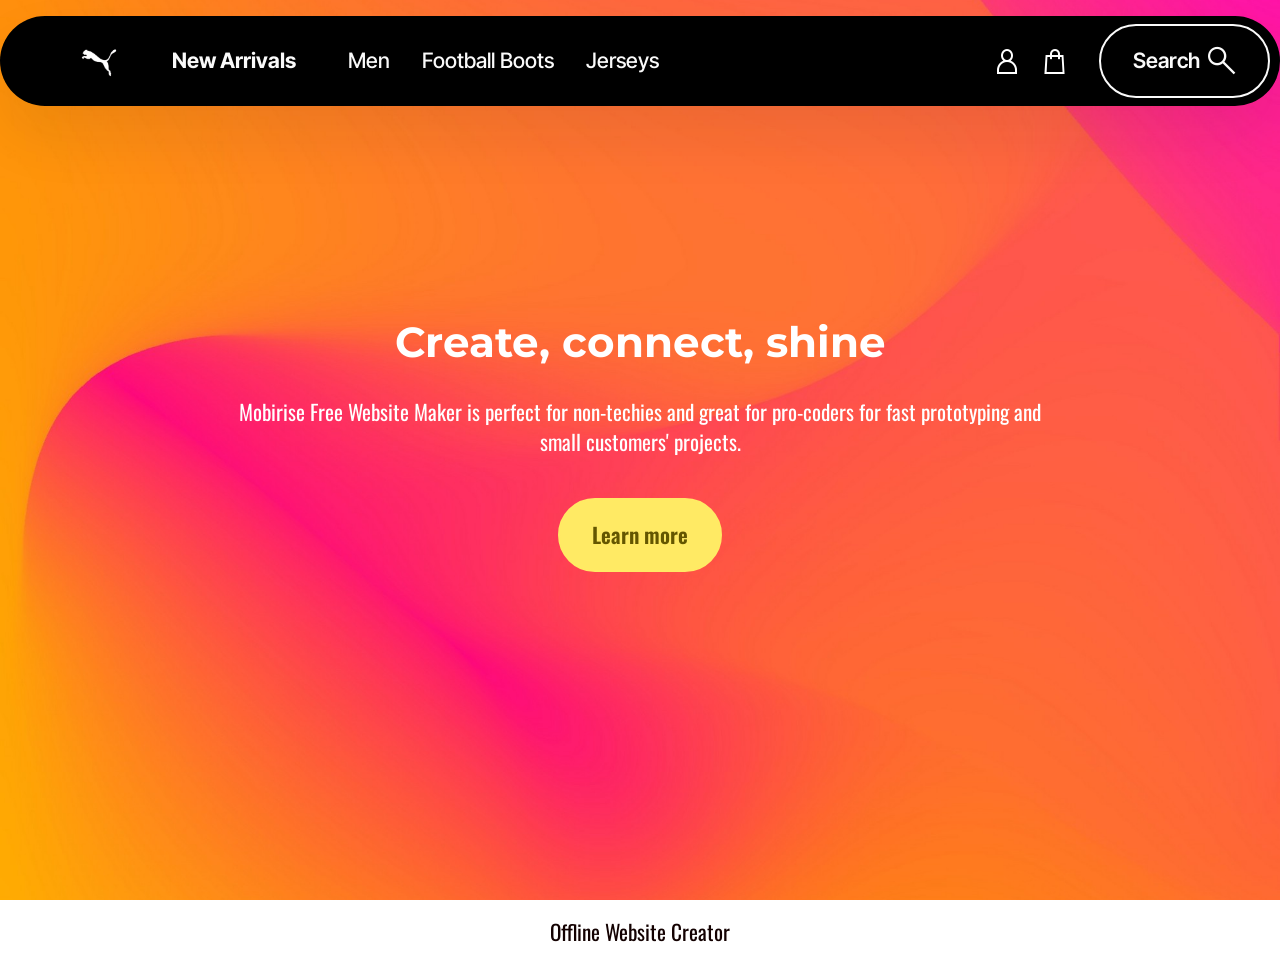
<file: index.html>
<!DOCTYPE html>
<html  >
<head>
  <!-- Site made with Mobirise Website Builder v6.1.12, https://mobirise.com -->
  <meta charset="UTF-8">
  <meta http-equiv="X-UA-Compatible" content="IE=edge">
  <meta name="generator" content="Mobirise v6.1.12, mobirise.com">
  <meta name="viewport" content="width=device-width, initial-scale=1, minimum-scale=1">
  <link rel="shortcut icon" href="assets/images/puma2-removebg-preview-173x121.png" type="image/x-icon">
  <meta name="description" content="">
  
  
  <title>Home</title>
  <link rel="stylesheet" href="assets/web/assets/mobirise-icons2/mobirise2.css">
  <link rel="stylesheet" href="assets/bootstrap/css/bootstrap.min.css">
  <link rel="stylesheet" href="assets/dropdown/css/style.css">
  <link rel="stylesheet" href="assets/theme/css/style.css">
  <link rel="preload" href="https://fonts.googleapis.com/css?family=Montserrat:100,200,300,400,500,600,700,800,900,100i,200i,300i,400i,500i,600i,700i,800i,900i&display=swap" as="style" onload="this.onload=null;this.rel='stylesheet'">
  <noscript><link rel="stylesheet" href="https://fonts.googleapis.com/css?family=Montserrat:100,200,300,400,500,600,700,800,900,100i,200i,300i,400i,500i,600i,700i,800i,900i&display=swap"></noscript>
  <link rel="preload" href="https://fonts.googleapis.com/css?family=Inter+Tight:100,200,300,400,500,600,700,800,900,100i,200i,300i,400i,500i,600i,700i,800i,900i&display=swap" as="style" onload="this.onload=null;this.rel='stylesheet'">
  <noscript><link rel="stylesheet" href="https://fonts.googleapis.com/css?family=Inter+Tight:100,200,300,400,500,600,700,800,900,100i,200i,300i,400i,500i,600i,700i,800i,900i&display=swap"></noscript>
  <link rel="preload" href="https://fonts.googleapis.com/css?family=Oswald:200,300,400,500,600,700&display=swap" as="style" onload="this.onload=null;this.rel='stylesheet'">
  <noscript><link rel="stylesheet" href="https://fonts.googleapis.com/css?family=Oswald:200,300,400,500,600,700&display=swap"></noscript>
  <link rel="preload" as="style" href="assets/mobirise/css/mbr-additional.css?v=EcOQ5n"><link rel="stylesheet" href="assets/mobirise/css/mbr-additional.css?v=EcOQ5n" type="text/css">

  
  
  
</head>
<body>
  
  <section data-bs-version="5.1" class="menu menu1 cid-vfYNumgWRB" once="menu" id="menu01-i">
	

	<nav class="navbar navbar-dropdown navbar-fixed-top navbar-expand-lg">
		<div class="container">
			<div class="navbar-brand">
				<span class="navbar-logo">
					<a href="https://mobiri.se">
						<img src="assets/images/puma2-removebg-preview-173x121.png" alt="Mobirise Website Builder" style="height: 5rem;">
					</a>
				</span>
				<span class="navbar-caption-wrap"><a class="navbar-caption text-white text-primary display-4" href="https://my.puma.com/my/en/new-arrivals">New Arrivals&nbsp;</a></span>
			</div>
			<button class="navbar-toggler" type="button" data-toggle="collapse" data-bs-toggle="collapse" data-target="#navbarSupportedContent" data-bs-target="#navbarSupportedContent" aria-controls="navbarNavAltMarkup" aria-expanded="false" aria-label="Toggle navigation">
				<div class="hamburger">
					<span></span>
					<span></span>
					<span></span>
					<span></span>
				</div>
			</button>
			<div class="collapse navbar-collapse" id="navbarSupportedContent">
				<ul class="navbar-nav nav-dropdown" data-app-modern-menu="true"><li class="nav-item">
						<a class="nav-link link text-white text-primary display-4" href="https://my.puma.com/my/en/men">Men</a>
					</li>
					<li class="nav-item">
						<a class="nav-link link text-white text-primary display-4" href="https://my.puma.com/my/en/men/shoes/football-boots" aria-expanded="false">Football Boots</a>
					</li>
					<li class="nav-item">
						<a class="nav-link link text-white text-primary display-4" href="https://my.puma.com/my/en/men/clothing/jerseys">Jerseys</a>
					</li></ul>
				<div class="icons-menu">
					<a class="iconfont-wrapper" href="https://my.puma.com/my/en/account/login?action=register">
						<span class="p-2 mbr-iconfont mobi-mbri-user mobi-mbri"></span>
					</a>
					<a class="iconfont-wrapper" href="https://my.puma.com/my/en/home#cart">
						<span class="p-2 mbr-iconfont mobi-mbri-shopping-bag mobi-mbri"></span>
					</a>
					
					
				</div>
				<div class="navbar-buttons mbr-section-btn"><a class="btn btn-white-outline display-4" href="https://mobiri.se">Search<span class="mobi-mbri mobi-mbri-search mbr-iconfont mbr-iconfont-btn"></span></a></div>
			</div>
		</div>
	</nav>
</section>

<section data-bs-version="5.1" class="header09 startm5 cid-vfYNwCcNDY mbr-fullscreen" id="header09-j">	
    
	
	
	<div class="container-fluid">
		<div class="row">
			<div class="content-wrap col-12 col-md-9">
				<h1 class="mbr-section-title mbr-fonts-style mbr-white mb-4 display-1">
					<strong>Create, connect, shine</strong>
				</h1>
				
				<p class="mbr-fonts-style mbr-text mbr-white mb-4 display-7">
					Mobirise Free Website Maker is perfect for non-techies and great for pro-coders for fast prototyping
					and small customers' projects.
				</p>
				<div class="mbr-section-btn">
					<a class="btn btn-danger display-7" href="https://mobiri.se">
						Learn more
					</a>
				</div>
			</div>
		</div>
	</div>
</section><section class="display-7" style="padding: 0;align-items: center;justify-content: center;flex-wrap: wrap;    align-content: center;display: flex;position: relative;height: 4rem;"><a href="https://mobiri.se/4654927" style="flex: 1 1;height: 4rem;position: absolute;width: 100%;z-index: 1;"><img alt="" style="height: 4rem;" src="[data-uri]"></a><p style="margin: 0;text-align: center;" class="display-7">&#8204;</p><a style="z-index:1" href="https://mobirise.com/offline-website-builder.html">Offline Website Creator</a></section><script src="assets/bootstrap/js/bootstrap.bundle.min.js"></script>  <script src="assets/smoothscroll/smooth-scroll.js"></script>  <script src="assets/ytplayer/index.js"></script>  <script src="assets/dropdown/js/navbar-dropdown.js"></script>  <script src="assets/theme/js/script.js"></script>  
  
  
</body>
</html>
</file>
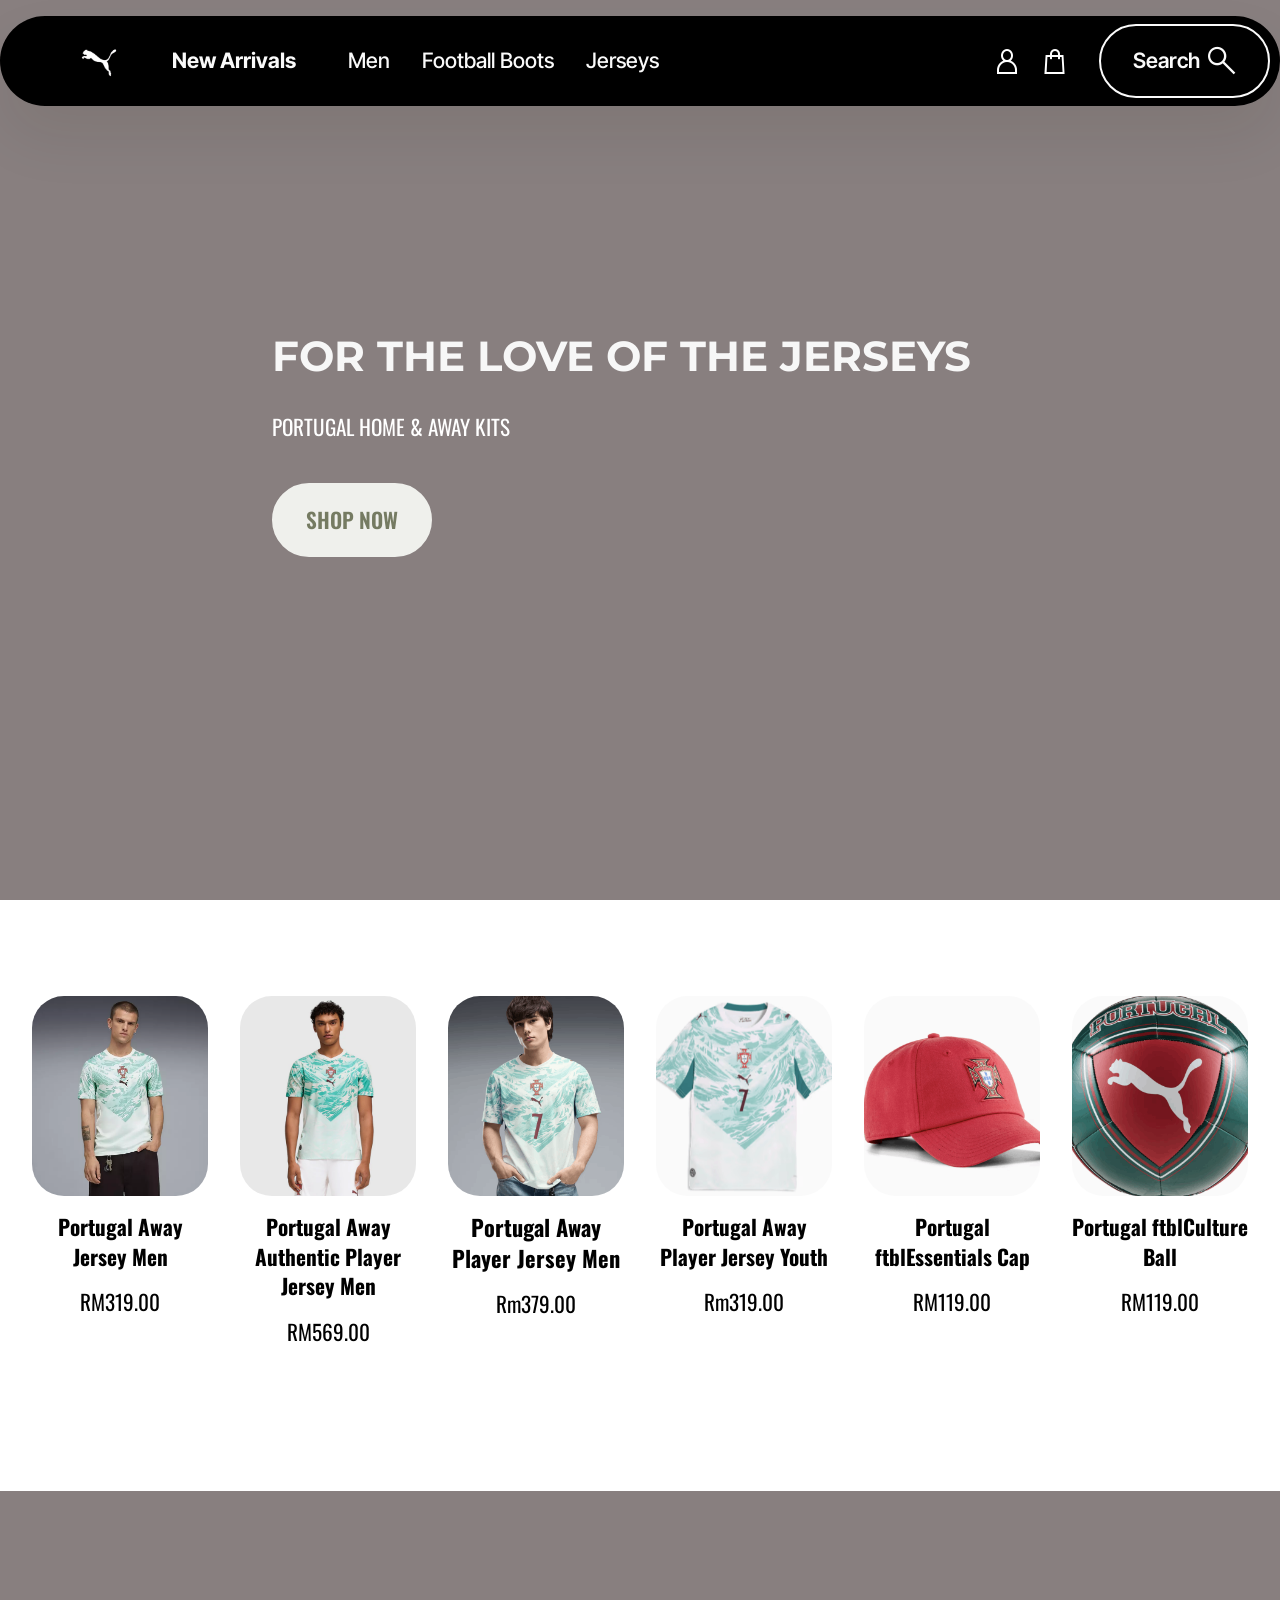
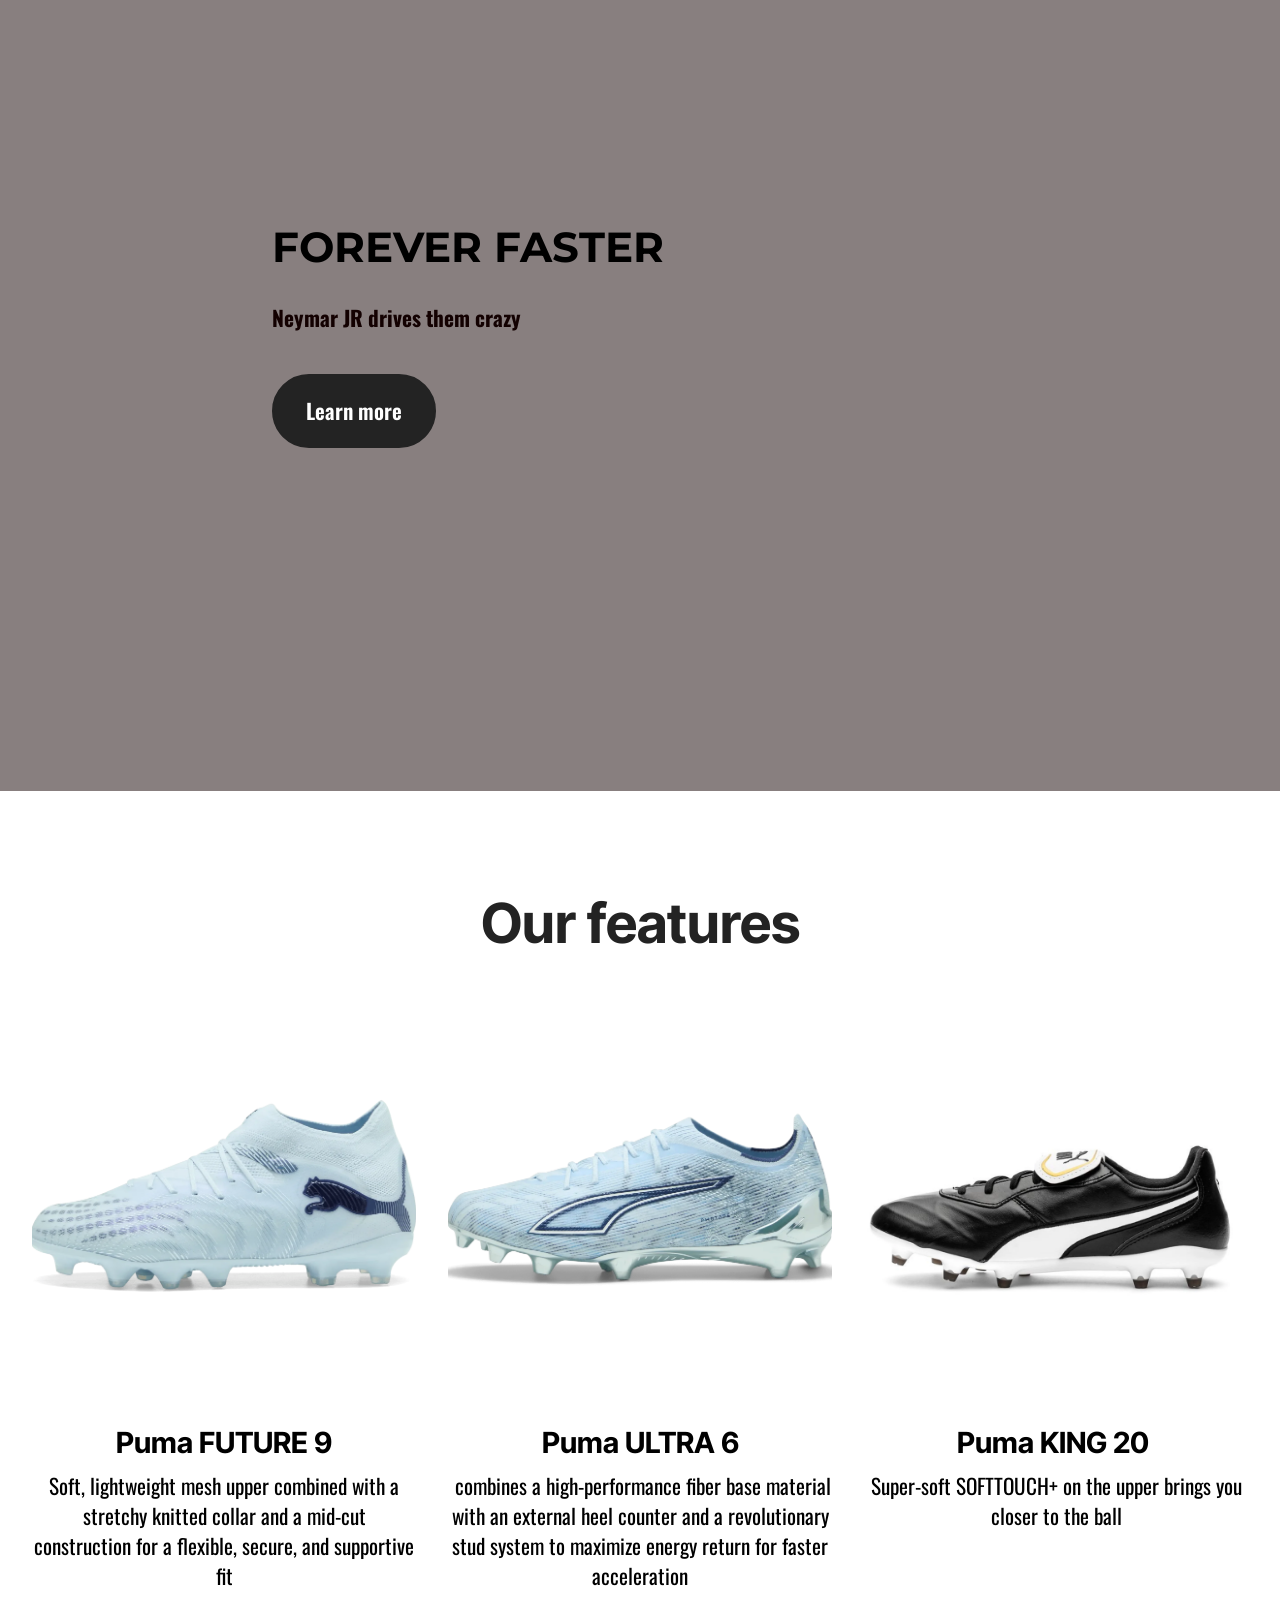
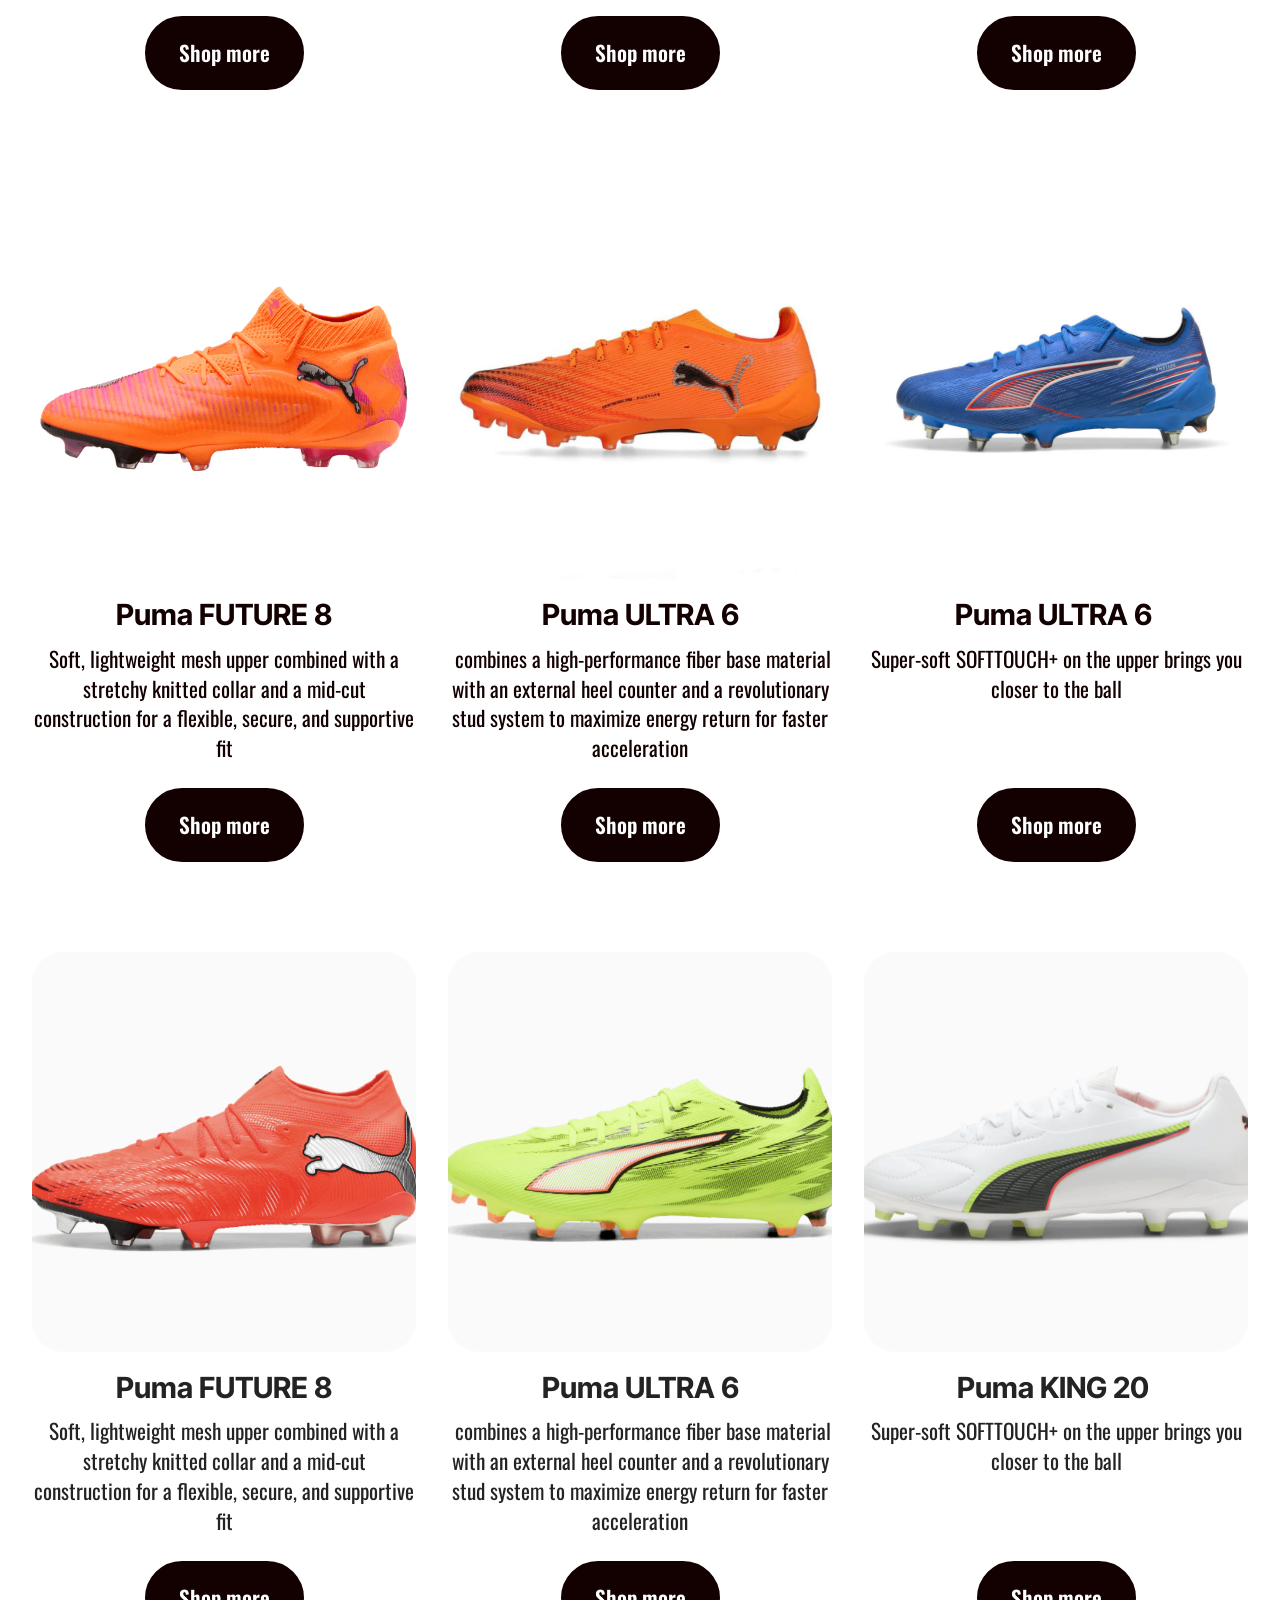
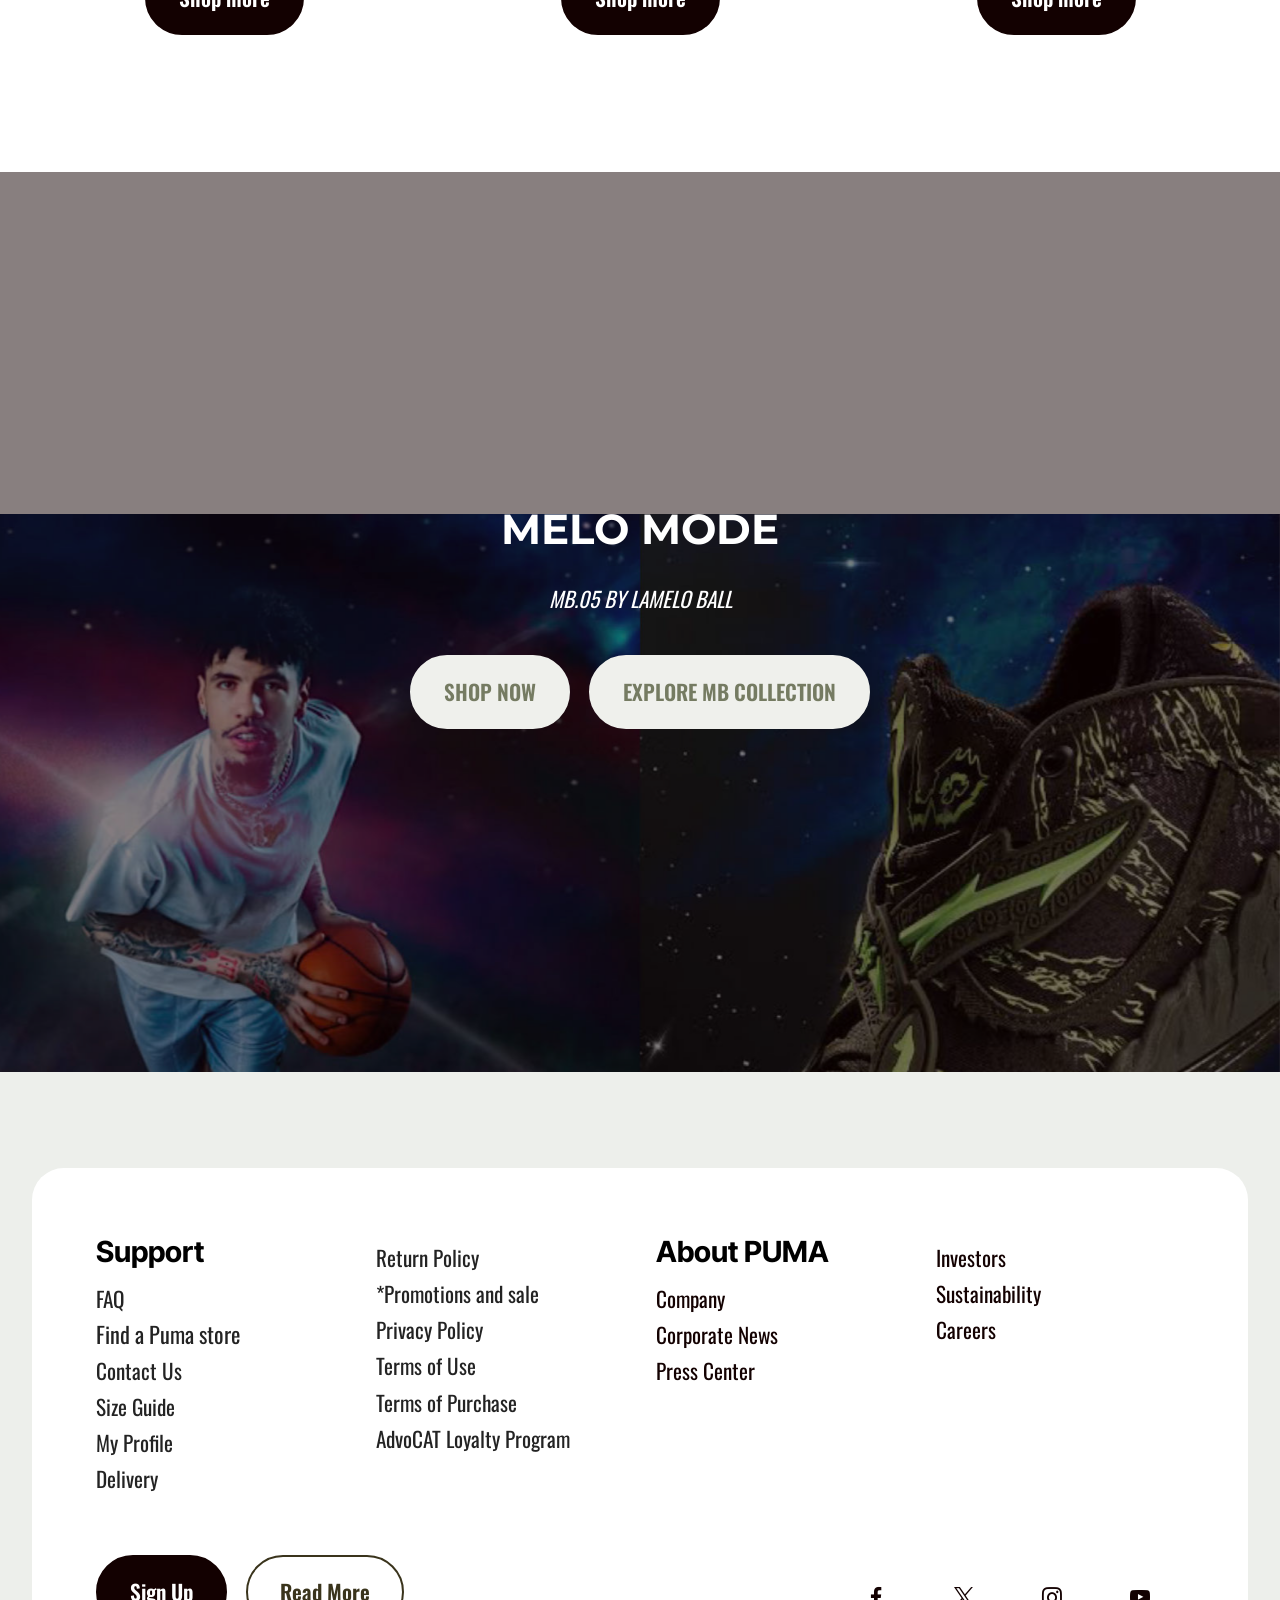
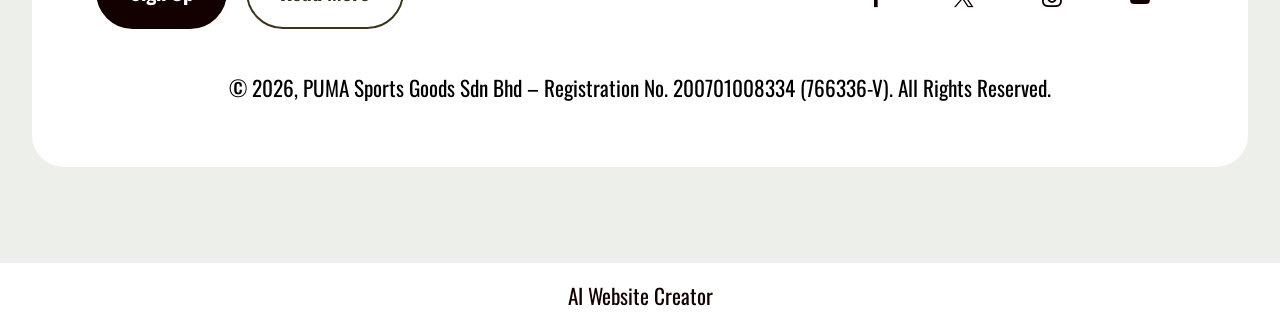
<file: Index.html>
<!DOCTYPE html>
<html  >
<head>
  <!-- Site made with Mobirise Website Builder v6.1.12, https://mobirise.com -->
  <meta charset="UTF-8">
  <meta http-equiv="X-UA-Compatible" content="IE=edge">
  <meta name="generator" content="Mobirise v6.1.12, mobirise.com">
  <meta name="twitter:card" content="summary_large_image"/>
  <meta name="twitter:image:src" content="assets/images/Index-meta.jpg">
  <meta property="og:image" content="assets/images/Index-meta.jpg">
  <meta name="twitter:title" content="Page 1">
  <meta name="viewport" content="width=device-width, initial-scale=1, minimum-scale=1">
  <link rel="shortcut icon" href="assets/images/puma2-removebg-preview-173x121.png" type="image/x-icon">
  <meta name="description" content="">
  
  
  <title>Page 1</title>
  <link rel="stylesheet" href="assets/web/assets/mobirise-icons2/mobirise2.css">
  <link rel="stylesheet" href="assets/bootstrap/css/bootstrap.min.css">
  <link rel="stylesheet" href="assets/parallax/jarallax.css">
  <link rel="stylesheet" href="assets/dropdown/css/style.css">
  <link rel="stylesheet" href="assets/socicon/css/styles.css">
  <link rel="stylesheet" href="assets/theme/css/style.css">
  <link rel="preload" href="https://fonts.googleapis.com/css?family=Montserrat:100,200,300,400,500,600,700,800,900,100i,200i,300i,400i,500i,600i,700i,800i,900i&display=swap" as="style" onload="this.onload=null;this.rel='stylesheet'">
  <noscript><link rel="stylesheet" href="https://fonts.googleapis.com/css?family=Montserrat:100,200,300,400,500,600,700,800,900,100i,200i,300i,400i,500i,600i,700i,800i,900i&display=swap"></noscript>
  <link rel="preload" href="https://fonts.googleapis.com/css?family=Inter+Tight:100,200,300,400,500,600,700,800,900,100i,200i,300i,400i,500i,600i,700i,800i,900i&display=swap" as="style" onload="this.onload=null;this.rel='stylesheet'">
  <noscript><link rel="stylesheet" href="https://fonts.googleapis.com/css?family=Inter+Tight:100,200,300,400,500,600,700,800,900,100i,200i,300i,400i,500i,600i,700i,800i,900i&display=swap"></noscript>
  <link rel="preload" href="https://fonts.googleapis.com/css?family=Oswald:200,300,400,500,600,700&display=swap" as="style" onload="this.onload=null;this.rel='stylesheet'">
  <noscript><link rel="stylesheet" href="https://fonts.googleapis.com/css?family=Oswald:200,300,400,500,600,700&display=swap"></noscript>
  <link rel="preload" as="style" href="assets/mobirise/css/mbr-additional.css?v=1MzOO0"><link rel="stylesheet" href="assets/mobirise/css/mbr-additional.css?v=1MzOO0" type="text/css">

  
  
  
</head>
<body>
  
  <section data-bs-version="5.1" class="menu menu1 cid-vfYNumgWRB" once="menu" id="menu01-m">
	

	<nav class="navbar navbar-dropdown navbar-fixed-top navbar-expand-lg">
		<div class="container">
			<div class="navbar-brand">
				<span class="navbar-logo">
					<a href="https://mobiri.se">
						<img src="assets/images/puma2-removebg-preview-173x121.png" alt="Mobirise Website Builder" style="height: 5rem;">
					</a>
				</span>
				<span class="navbar-caption-wrap"><a class="navbar-caption text-white text-primary display-4" href="https://my.puma.com/my/en/new-arrivals">New Arrivals&nbsp;</a></span>
			</div>
			<button class="navbar-toggler" type="button" data-toggle="collapse" data-bs-toggle="collapse" data-target="#navbarSupportedContent" data-bs-target="#navbarSupportedContent" aria-controls="navbarNavAltMarkup" aria-expanded="false" aria-label="Toggle navigation">
				<div class="hamburger">
					<span></span>
					<span></span>
					<span></span>
					<span></span>
				</div>
			</button>
			<div class="collapse navbar-collapse" id="navbarSupportedContent">
				<ul class="navbar-nav nav-dropdown" data-app-modern-menu="true"><li class="nav-item">
						<a class="nav-link link text-white text-primary display-4" href="https://my.puma.com/my/en/men">Men</a>
					</li>
					<li class="nav-item">
						<a class="nav-link link text-white text-primary display-4" href="https://my.puma.com/my/en/men/shoes/football-boots" aria-expanded="false">Football Boots</a>
					</li>
					<li class="nav-item">
						<a class="nav-link link text-white text-primary display-4" href="https://my.puma.com/my/en/men/clothing/jerseys">Jerseys</a>
					</li></ul>
				<div class="icons-menu">
					<a class="iconfont-wrapper" href="https://my.puma.com/my/en/account/login?action=register">
						<span class="p-2 mbr-iconfont mobi-mbri-user mobi-mbri"></span>
					</a>
					<a class="iconfont-wrapper" href="https://my.puma.com/my/en/home#cart">
						<span class="p-2 mbr-iconfont mobi-mbri-shopping-bag mobi-mbri"></span>
					</a>
					
					
				</div>
				<div class="navbar-buttons mbr-section-btn"><a class="btn btn-white-outline display-4" href="https://mobiri.se">Search<span class="mobi-mbri mobi-mbri-search mbr-iconfont mbr-iconfont-btn"></span></a></div>
			</div>
		</div>
	</nav>
</section>

<section data-bs-version="5.1" class="header09 startm5 cid-vfZ0xYNkkB mbr-fullscreen" data-bg-video="https://www.youtube.com/watch?v=-KhRIg4O2j8" id="header09-n">	
    
	<div class="mbr-overlay" style="opacity: 0.5; background-color: rgb(19, 1, 1);"></div>
	<div class="mbr-fallback-image disabled"></div>
	<div class="container-fluid">
		<div class="row">
			<div class="content-wrap col-12 col-md-8">
				<h1 class="mbr-section-title mbr-fonts-style mbr-white mb-4 display-1"><strong>FOR THE LOVE OF THE JERSEYS</strong></h1>
				
				<p class="mbr-fonts-style mbr-text mbr-white mb-4 display-7">PORTUGAL HOME &amp; AWAY KITS</p>
				<div class="mbr-section-btn"><a class="btn btn-white display-7" href="https://my.puma.com/my/en/sports/football/portugal">SHOP NOW</a></div>
			</div>
		</div>
	</div>
</section>

<section data-bs-version="5.1" class="features13 start cid-vfZcfCrABE" id="features013-p">
    

<div class="container-fluid">
  <div class="row justify-content-center">
    <div class="col-12 content-head">
      
    </div>
  </div>
  <div class="row mbr-section-content">
    <div class="item features-image col-6 col-md-4 col-lg-2">
      <div class="item-wrapper">
        <div class="item-img">
          <a href="https://my.puma.com/my/en/pd/portugal-away-jersey-men/783288.html?dwvar_783288_color=02&dwvar_783288_size=0110"><img src="assets/images/puma1.webp" alt="Mobirise Website Builder" title="" data-slide-to="0" data-bs-slide-to="0"></a>
        </div>
        <div class="item-content align-left mt-3">
          <h5 class="item-title mbr-fonts-style mb-3 display-7"><strong>Portugal Away Jersey Men</strong></h5>
          
          <p class="item-text mbr-fonts-style mb-3 display-7">RM319.00</p>
        </div>
        
      </div>
    </div>
    <div class="item features-image col-6 col-md-4 col-lg-2">
      <div class="item-wrapper">
        <div class="item-img">
          <a href="https://my.puma.com/my/en/pd/portugal-away-authentic-player-jersey-men/788145.html?dwvar_788145_color=77&dwvar_788145_size=0110"><img src="assets/images/puma2.webp" alt="Mobirise Website Builder" title="" data-slide-to="1" data-bs-slide-to="1"></a>
        </div>
        <div class="item-content align-left mt-3">
          <h5 class="item-title mbr-fonts-style mb-3 display-7"><strong>Portugal Away Authentic Player Jersey Men</strong></h5>
          
          <p class="item-text mbr-fonts-style mb-3 display-7">
            RM569.00</p>
        </div>
        
      </div>
    </div>
    <div class="item features-image col-6 col-md-4 col-lg-2">
      <div class="item-wrapper">
        <div class="item-img">
          <a href="https://my.puma.com/my/en/pd/portugal-away-player-jersey-men/788146.html?dwvar_788146_color=77&dwvar_788146_size=0110"><img src="assets/images/screenshot202026-04-0620at201.45.28e280afpm-410x350.png" alt="Mobirise Website Builder" title="" data-slide-to="2" data-bs-slide-to="2"></a>
        </div>
        <div class="item-content align-left mt-3">
          <h5 class="item-title mbr-fonts-style mb-3 display-7"><div><strong style="font-size: 1.4rem;">Portugal Away Player Jersey Men</strong><br></div></h5>
          
          <p class="item-text mbr-fonts-style display-7">
            Rm379.00</p>
        </div>
        
      </div>
    </div><div class="item features-image col-6 col-md-4 col-lg-2">
      <div class="item-wrapper">
        <div class="item-img">
          <a href="https://my.puma.com/my/en/pd/portugal-away-player-jersey-youth/788149.html?dwvar_788149_color=77&dwvar_788149_size=0230"><img src="assets/images/screenshot202026-04-0620at201.47.16e280afpm-410x409.png" alt="Mobirise Website Builder" title="" data-slide-to="3" data-bs-slide-to="3"></a>
        </div>
        <div class="item-content align-left mt-3">
          <h5 class="item-title mbr-fonts-style mb-3 display-7"><div><strong>Portugal Away Player Jersey Youth</strong></div></h5>
          
          <p class="item-text mbr-fonts-style display-7">
            Rm319.00</p>
        </div>
        
      </div>
    </div>
    <div class="item features-image col-6 col-md-4 col-lg-2">
      <div class="item-wrapper">
        <div class="item-img">
          <a href="https://my.puma.com/my/en/pd/portugal-ftblessentials-cap/027088.html?dwvar_027088_color=01"><img src="assets/images/screenshot202026-04-0620at201.49.03e280afpm-410x412.png" alt="Mobirise Website Builder" title="" data-slide-to="4" data-bs-slide-to="4"></a>
        </div>
        <div class="item-content align-left mt-3">
          <h5 class="item-title mbr-fonts-style mb-3 display-7"><strong>Portugal ftblEssentials Cap</strong></h5>
          
          <p class="item-text mbr-fonts-style display-7">
            RM119.00</p>
        </div>
        
      </div>
    </div>
    <div class="item features-image col-6 col-md-4 col-lg-2">
      <div class="item-wrapper">
        <div class="item-img">
          <a href="https://my.puma.com/my/en/pd/portugal-ftblculture-ball/084983.html?dwvar_084983_color=01"><img src="assets/images/screenshot202026-04-0620at201.52.11e280afpm-410x408.png" alt="Mobirise Website Builder" title="" data-slide-to="5" data-bs-slide-to="5"></a>
        </div>
        <div class="item-content align-left mt-3">
          <h5 class="item-title mbr-fonts-style mb-3 display-7"><strong>Portugal ftblCulture Ball</strong></h5>
          
          <p class="item-text mbr-fonts-style mb-3 display-7">
            RM119.00</p>
        </div>
        
      </div>
    </div>
    

  </div>
</div>
</section>

<section data-bs-version="5.1" class="header09 startm5 cid-vfZhg5Rwdp mbr-fullscreen" data-bg-video="https://www.youtube.com/watch?v=Q7-Iu3wpw-I" id="header09-r">	
    
	<div class="mbr-overlay" style="opacity: 0.5; background-color: rgb(19, 1, 1);"></div>
	<div class="mbr-fallback-image disabled"></div>
	<div class="container-fluid">
		<div class="row">
			<div class="content-wrap col-12 col-md-8">
				<h1 class="mbr-section-title mbr-fonts-style mbr-white mb-4 display-1">
					<strong>FOREVER FASTER</strong></h1>
				
				<p class="mbr-fonts-style mbr-text mbr-white mb-4 display-7"><strong>
					Neymar JR drives them crazy</strong></p>
				<div class="mbr-section-btn"><a class="btn btn-black display-7" href="https://my.puma.com/my/en/men/shoes/football-boots">
						Learn more
					</a></div>
			</div>
		</div>
	</div>
</section>

<section data-bs-version="5.1" class="features03 cid-vfZkSZiAkQ" id="features03-v">
	
	
	<div class="container">
		<div class="row justify-content-center mb-5">
			<div class="col-12 content-head">
				<div class="mbr-section-head">
					<h4 class="mbr-section-title mbr-fonts-style align-center mb-0 display-2">
						<strong>Our features</strong>
					</h4>
					
				</div>
			</div>
		</div>
		<div class="row">
			<div class="item features-image col-12 col-md-6 col-lg-4 active">
				<div class="item-wrapper">
					<div class="item-img mb-3">
						<img src="assets/images/000.webp" alt="Mobirise Website Builder" title="">
					</div>
					<div class="item-content align-left">
						<h5 class="item-title mbr-fonts-style mt-0 mb-2 display-5">
							<strong>Puma FUTURE 9</strong></h5>
						<p class="mbr-text mbr-fonts-style mb-3 display-7">
						    Soft, lightweight mesh upper combined with a stretchy knitted collar and a mid-cut construction for a flexible, secure, and supportive fit
						</p>
						<div class="mbr-section-btn item-footer"><a href="https://my.puma.com/my/en/pd/future-9-match-fg%2Fag-football-boots-unisex/108713.html?dwvar_108713_color=03" class="btn item-btn btn-primary display-7">Shop more<br></a></div>
					</div>
				</div>
			</div>
			<div class="item features-image col-12 col-md-6 col-lg-4">
				<div class="item-wrapper">
					<div class="item-img mb-3">
						<img src="assets/images/ultra.webp" alt="Mobirise Website Builder" title="" data-slide-to="1" data-bs-slide-to="1">
					</div>
					<div class="item-content align-left">
						<h5 class="item-title mbr-fonts-style mb-2 mt-0 display-5">
							<strong>Puma ULTRA 6</strong></h5>
						<p class="mbr-text mbr-fonts-style mb-3 display-7">&nbsp;combines a high-performance fiber base material with an external heel counter and a revolutionary stud system to maximize energy return for faster acceleration<br>
						</p>
						<div class="mbr-section-btn item-footer"><a href="https://my.puma.com/my/en/pd/ultra-6-match-fg%2Fag-football-boots-unisex/108687.html?dwvar_108687_color=03" class="btn item-btn btn-primary display-7">Shop more</a></div>
					</div>
				</div>
			</div>
			<div class="item features-image col-12 col-md-6 col-lg-4">
				<div class="item-wrapper">
					<div class="item-img mb-3">
						<img src="assets/images/king.webp" alt="Mobirise Website Builder" title="" data-slide-to="2" data-bs-slide-to="2">
					</div>
					<div class="item-content align-left">
						<h5 class="item-title mbr-fonts-style mb-2 mt-0 display-5">
						    <strong>Puma KING 20&nbsp;</strong></h5>
						<p class="mbr-text mbr-fonts-style mb-3 display-7">
						Super-soft SOFTTOUCH+ on the upper brings you closer to the ball<br><br><br>
						</p>
						<div class="mbr-section-btn item-footer"><a href="https://my.puma.com/my/en/pd/king-20-match-fg%2Fag-football-boots-unisex/108465.html?dwvar_108465_color=02" class="btn item-btn btn-primary display-7">Shop more</a></div>
					</div>
				</div>
			</div>
		</div>
	</div>
</section>

<section data-bs-version="5.1" class="features03 cid-vfZqkcqYE8" id="features03-y">
	
	
	<div class="container">
		<div class="row justify-content-center mb-5">
			<div class="col-12 content-head">
				
			</div>
		</div>
		<div class="row">
			<div class="item features-image col-12 col-md-6 col-lg-4 active">
				<div class="item-wrapper">
					<div class="item-img mb-3">
						<img src="assets/images/future8-816x653.png" alt="Mobirise Website Builder" title="">
					</div>
					<div class="item-content align-left">
						<h5 class="item-title mbr-fonts-style mt-0 mb-2 display-5">
							<strong>Puma FUTURE 8</strong></h5>
						<p class="mbr-text mbr-fonts-style mb-3 display-7">
						    Soft, lightweight mesh upper combined with a stretchy knitted collar and a mid-cut construction for a flexible, secure, and supportive fit
						</p>
						<div class="mbr-section-btn item-footer"><a href="https://my.puma.com/my/en/pd/future-8-ultimate-fg-football-boots-unisex/108581.html?dwvar_108581_color=03" class="btn item-btn btn-primary display-7">Shop more<br></a></div>
					</div>
				</div>
			</div>
			<div class="item features-image col-12 col-md-6 col-lg-4">
				<div class="item-wrapper">
					<div class="item-img mb-3">
						<img src="assets/images/ultra-1.webp" alt="Mobirise Website Builder" title="" data-slide-to="1" data-bs-slide-to="1">
					</div>
					<div class="item-content align-left">
						<h5 class="item-title mbr-fonts-style mb-2 mt-0 display-5">
							<strong>Puma ULTRA 6</strong></h5>
						<p class="mbr-text mbr-fonts-style mb-3 display-7">&nbsp;combines a high-performance fiber base material with an external heel counter and a revolutionary stud system to maximize energy return for faster acceleration<br>
						</p>
						<div class="mbr-section-btn item-footer"><a href="https://my.puma.com/my/en/pd/ultra-6-match-fg%2Fag-football-boots-unisex/108514.html?dwvar_108514_color=03" class="btn item-btn btn-primary display-7">Shop more</a></div>
					</div>
				</div>
			</div>
			<div class="item features-image col-12 col-md-6 col-lg-4">
				<div class="item-wrapper">
					<div class="item-img mb-3">
						<img src="assets/images/999-816x816.jpg" alt="Mobirise Website Builder" title="" data-slide-to="2" data-bs-slide-to="2">
					</div>
					<div class="item-content align-left">
						<h5 class="item-title mbr-fonts-style mb-2 mt-0 display-5">
						    <strong>Puma ULTRA 6&nbsp;</strong></h5>
						<p class="mbr-text mbr-fonts-style mb-3 display-7">
						Super-soft SOFTTOUCH+ on the upper brings you closer to the ball<br><br><br>
						</p>
						<div class="mbr-section-btn item-footer"><a href="https://my.puma.com/my/en/pd/ultra-6-match-fg%2Fag-football-boots-unisex/108514.html?dwvar_108514_color=01" class="btn item-btn btn-primary display-7">Shop more</a></div>
					</div>
				</div>
			</div>
		</div>
	</div>
</section>

<section data-bs-version="5.1" class="features03 cid-vfZq6AJSqA" id="features03-x">
	
	
	<div class="container">
		<div class="row justify-content-center mb-5">
			<div class="col-12 content-head">
				
			</div>
		</div>
		<div class="row">
			<div class="item features-image col-12 col-md-6 col-lg-4 active">
				<div class="item-wrapper">
					<div class="item-img mb-3">
						<img src="assets/images/screenshot202026-04-0720at201.51.42e280afpm-816x816.png" alt="Mobirise Website Builder" title="">
					</div>
					<div class="item-content align-left">
						<h5 class="item-title mbr-fonts-style mt-0 mb-2 display-5">
							<strong>Puma FUTURE 8</strong></h5>
						<p class="mbr-text mbr-fonts-style mb-3 display-7">
						    Soft, lightweight mesh upper combined with a stretchy knitted collar and a mid-cut construction for a flexible, secure, and supportive fit
						</p>
						<div class="mbr-section-btn item-footer"><a href="https://my.puma.com/my/en/pd/future-9-match-fg%2Fag-football-boots-unisex/108713.html?dwvar_108713_color=01" class="btn item-btn btn-primary display-7">Shop more<br></a></div>
					</div>
				</div>
			</div>
			<div class="item features-image col-12 col-md-6 col-lg-4">
				<div class="item-wrapper">
					<div class="item-img mb-3">
						<img src="assets/images/screenshot202026-04-0720at201.53.27e280afpm-816x816.png" alt="Mobirise Website Builder" title="" data-slide-to="1" data-bs-slide-to="1">
					</div>
					<div class="item-content align-left">
						<h5 class="item-title mbr-fonts-style mb-2 mt-0 display-5">
							<strong>Puma ULTRA 6</strong></h5>
						<p class="mbr-text mbr-fonts-style mb-3 display-7">&nbsp;combines a high-performance fiber base material with an external heel counter and a revolutionary stud system to maximize energy return for faster acceleration<br>
						</p>
						<div class="mbr-section-btn item-footer"><a href="https://my.puma.com/my/en/pd/ultra-6-match-fg%2Fag-football-boots-unisex/108687.html?dwvar_108687_color=01" class="btn item-btn btn-primary display-7">Shop more</a></div>
					</div>
				</div>
			</div>
			<div class="item features-image col-12 col-md-6 col-lg-4">
				<div class="item-wrapper">
					<div class="item-img mb-3">
						<img src="assets/images/screenshot202026-04-0720at201.55.43e280afpm-816x813.png" alt="Mobirise Website Builder" title="" data-slide-to="2" data-bs-slide-to="2">
					</div>
					<div class="item-content align-left">
						<h5 class="item-title mbr-fonts-style mb-2 mt-0 display-5">
						    <strong>Puma KING 20&nbsp;</strong></h5>
						<p class="mbr-text mbr-fonts-style mb-3 display-7">
						Super-soft SOFTTOUCH+ on the upper brings you closer to the ball<br><br><br>
						</p>
						<div class="mbr-section-btn item-footer"><a href="https://my.puma.com/my/en/pd/king-20-match-fg%2Fag-football-boots-unisex/108465.html?dwvar_108465_color=01" class="btn item-btn btn-primary display-7">Shop more</a></div>
					</div>
				</div>
			</div>
		</div>
	</div>
</section>

<section data-bs-version="5.1" class="header09 startm5 cid-vg4Eptmfkb mbr-fullscreen mbr-parallax-background" id="header09-11">	
    
	<div class="mbr-overlay" style="opacity: 0.5; background-color: rgb(19, 1, 1);"></div>
	
	<div class="container-fluid">
		<div class="row">
			<div class="content-wrap col-12 col-md-8">
				<h1 class="mbr-section-title mbr-fonts-style mbr-white mb-4 display-1"><strong>MELO MODE</strong></h1>
				
				<p class="mbr-fonts-style mbr-text mbr-white mb-4 display-7"><em>MB.05 BY LAMELO BALL</em><br></p>
				<div class="mbr-section-btn"><a class="btn btn-white display-7" href="https://my.puma.com/my/en/pd/mb.05-camo-basketball-shoes-unisex/312795.html">SHOP NOW</a> <a class="btn btn-white display-7" href="https://my.puma.com/my/en/sport/basketball/mb">EXPLORE MB COLLECTION</a></div>
			</div>
		</div>
	</div>
</section>

<section data-bs-version="5.1" class="footer1 cid-vfZoRiQBTN" once="footers" id="footer01-w">
	

	
	
	<div class="container">
		<div class="row mbr-white">
			<div class="col-12 col-md-6 col-lg-3">
				<h5 class="mbr-section-subtitle mbr-fonts-style mb-2 display-5">
					<strong>Support</strong>
				</h5>
				<ul class="list mbr-fonts-style display-7">
					<li class="mbr-text item-wrap">FAQ</li>
					<li class="mbr-text item-wrap"><span style="font-size: 1.4rem;">Find a Puma store</span></li><li class="mbr-text item-wrap">Contact Us</li>
					<li class="mbr-text item-wrap">Size Guide</li>
					<li class="mbr-text item-wrap">My Profile</li><li class="mbr-text item-wrap">Delivery</li>
				</ul>
			</div>
			<div class="col-12 col-md-6 col-lg-3">
				<h5 class="mbr-section-subtitle mbr-fonts-style mb-2 display-5"></h5>
				<ul class="list mbr-fonts-style display-7">
					<li class="mbr-text item-wrap">Return Policy</li>
					<li class="mbr-text item-wrap">*Promotions and sale</li>
					<li class="mbr-text item-wrap">Privacy Policy</li>
					<li class="mbr-text item-wrap">Terms of Use</li>
					<li class="mbr-text item-wrap">Terms of Purchase</li><li class="mbr-text item-wrap">AdvoCAT Loyalty Program</li>
				</ul>
			</div>
			<div class="col-12 col-md-6 col-lg-3">
				<h5 class="mbr-section-subtitle mbr-fonts-style mb-2 display-5"><strong>About PUMA</strong></h5>
				<ul class="list mbr-fonts-style display-7">
					<li class="mbr-text item-wrap"><a href="https://about.puma.com/en/this-is-puma" class="text-primary">Company</a></li><a href="https://about.puma.com/en/this-is-puma" class="text-primary">
					</a><li class="mbr-text item-wrap"><a href="https://about.puma.com/en/en/newsroom/corporate-news" class="text-primary">Corporate News</a></li><a href="https://about.puma.com/en/en/newsroom/corporate-news" class="text-primary">
					</a><li class="mbr-text item-wrap"><a href="https://about.puma.com/en/en/newsroom/corporate-news" class="text-primary">Press Center</a></li>
				</ul>
			</div>
			<div class="col-12 col-md-6 col-lg-3">
				<h5 class="mbr-section-subtitle mbr-fonts-style mb-2 display-5"></h5>
				<ul class="list mbr-fonts-style display-7">
					<li class="mbr-text item-wrap"><a href="https://about.puma.com/en/investor-relations" class="text-primary">Investors</a></li>
					<li class="mbr-text item-wrap"><a href="https://about.puma.com/en/sustainability" class="text-primary">Sustainability</a></li><a href="https://about.puma.com/en/sustainability" class="text-primary">
					</a><li class="mbr-text item-wrap"><a href="https://about.puma.com/en/careers" class="text-primary">Careers</a></li>
					<li class="mbr-text item-wrap"><br></li>
					<li class="mbr-text item-wrap"><br></li>
				</ul>
			</div>
			<div class="col-12 mt-5 footer-col">
				<div class="mbr-section-btn align-left"><a class="btn btn-primary display-7" href="https://my.puma.com/my/en/home#quicklinks">Sign Up</a>
					<a class="btn btn-success-outline display-7" href="https://my.puma.com/my/en/home#quicklinks">Read More</a></div>

				<div class="social-row mt-2 display-7">
					<div class="soc-item">
						<a href="https://mobiri.se/">
							<span class="mbr-iconfont socicon socicon-facebook"></span>
						</a>
					</div>
					<div class="soc-item">
						<a href="https://mobiri.se/">
							<span class="mbr-iconfont socicon socicon-twitter"></span>
						</a>
					</div>
					<div class="soc-item">
						<a href="https://mobiri.se/">
							<span class="mbr-iconfont socicon socicon-instagram"></span>
						</a>
					</div>
					<div class="soc-item">
						<a href="https://mobiri.se/">
							<span class="mbr-iconfont socicon-youtube socicon"></span>
						</a>
					</div>
				</div>
			</div>
			<div class="col-12 mt-4">
				<p class="mbr-text mb-0 mbr-fonts-style copyright align-center display-7">
					© 2026, PUMA Sports Goods Sdn Bhd – Registration No. 200701008334 (766336-V). All Rights Reserved.
				</p>
			</div>
		</div>
	</div>
</section><section class="display-7" style="padding: 0;align-items: center;justify-content: center;flex-wrap: wrap;    align-content: center;display: flex;position: relative;height: 4rem;"><a href="https://mobiri.se/4654927" style="flex: 1 1;height: 4rem;position: absolute;width: 100%;z-index: 1;"><img alt="" style="height: 4rem;" src="[data-uri]"></a><p style="margin: 0;text-align: center;" class="display-7">&#8204;</p><a style="z-index:1" href="https://mobirise.com/builder/ai-website-creator.html">AI Website Creator</a></section><script src="assets/bootstrap/js/bootstrap.bundle.min.js"></script>  <script src="assets/parallax/jarallax.js"></script>  <script src="assets/smoothscroll/smooth-scroll.js"></script>  <script src="assets/ytplayer/index.js"></script>  <script src="assets/dropdown/js/navbar-dropdown.js"></script>  <script src="assets/vimeoplayer/player.js"></script>  <script src="assets/theme/js/script.js"></script>  
  
  
</body>
</html>
</file>
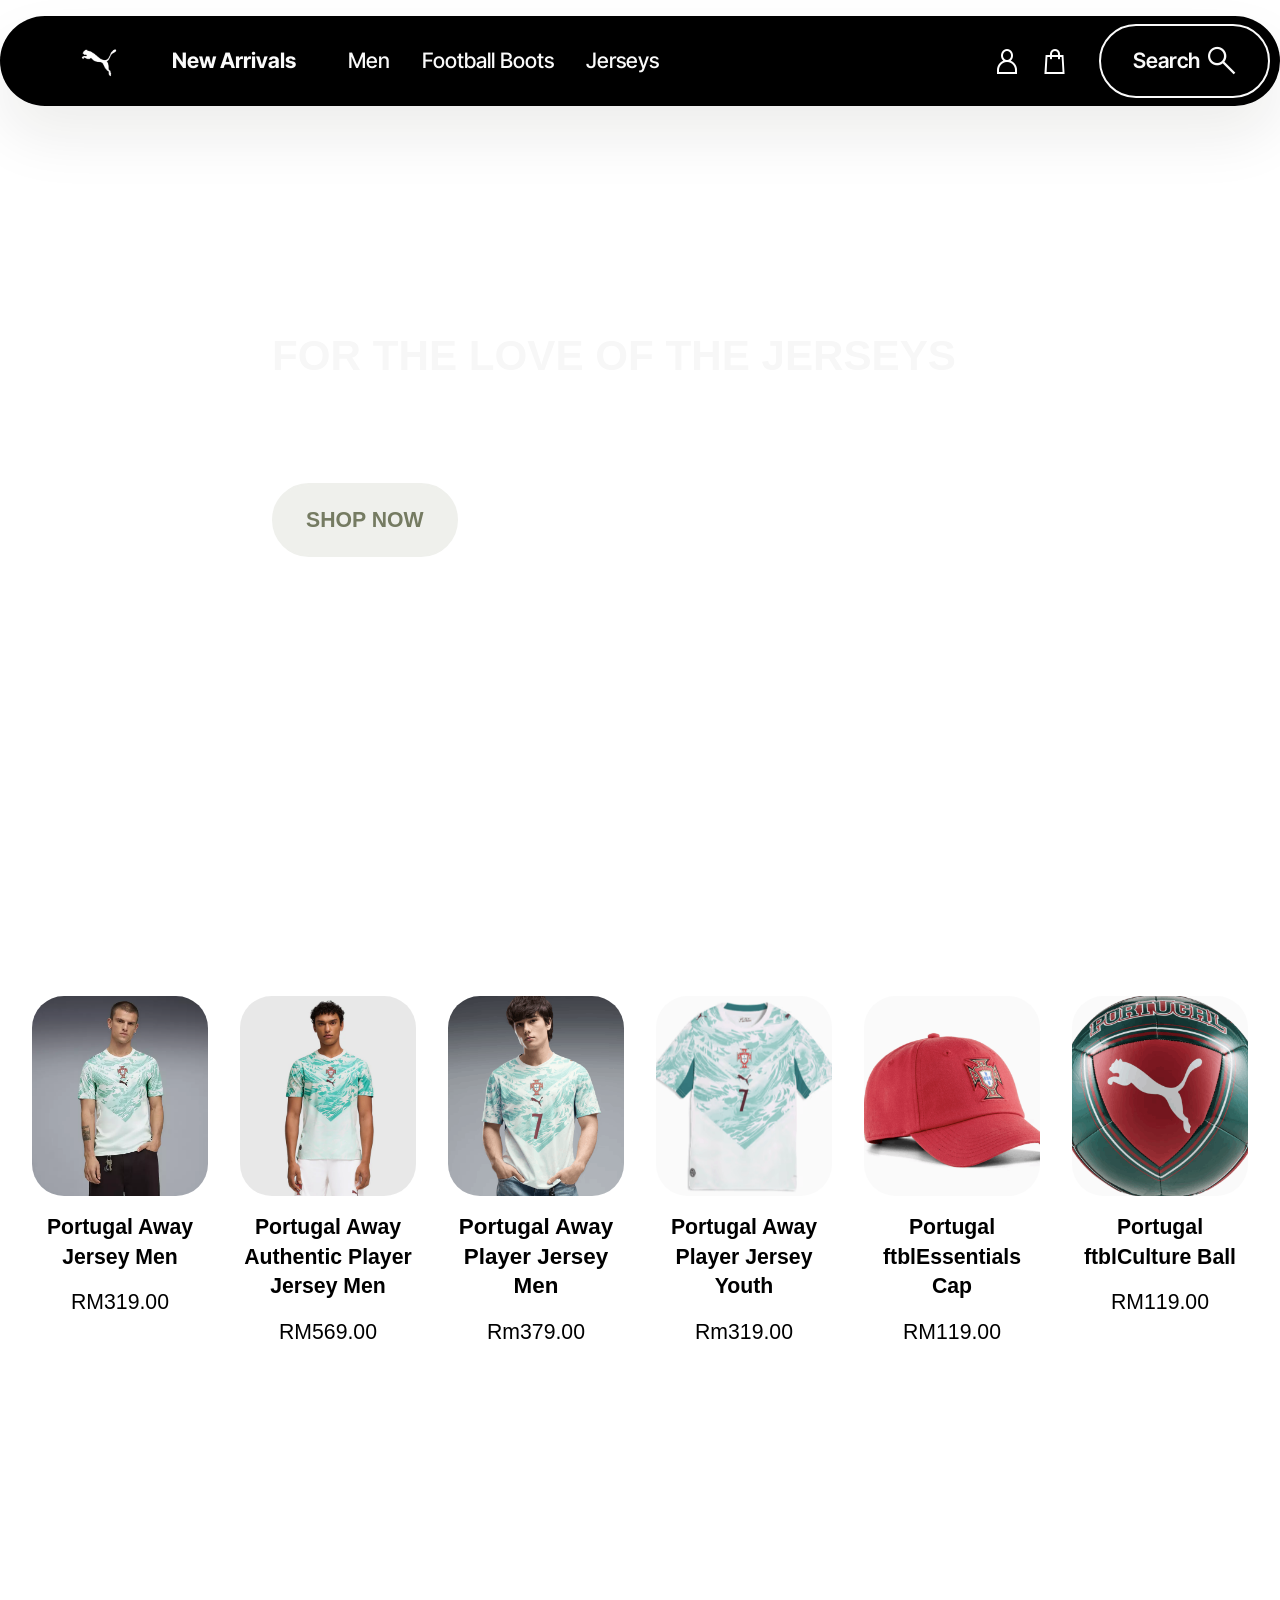
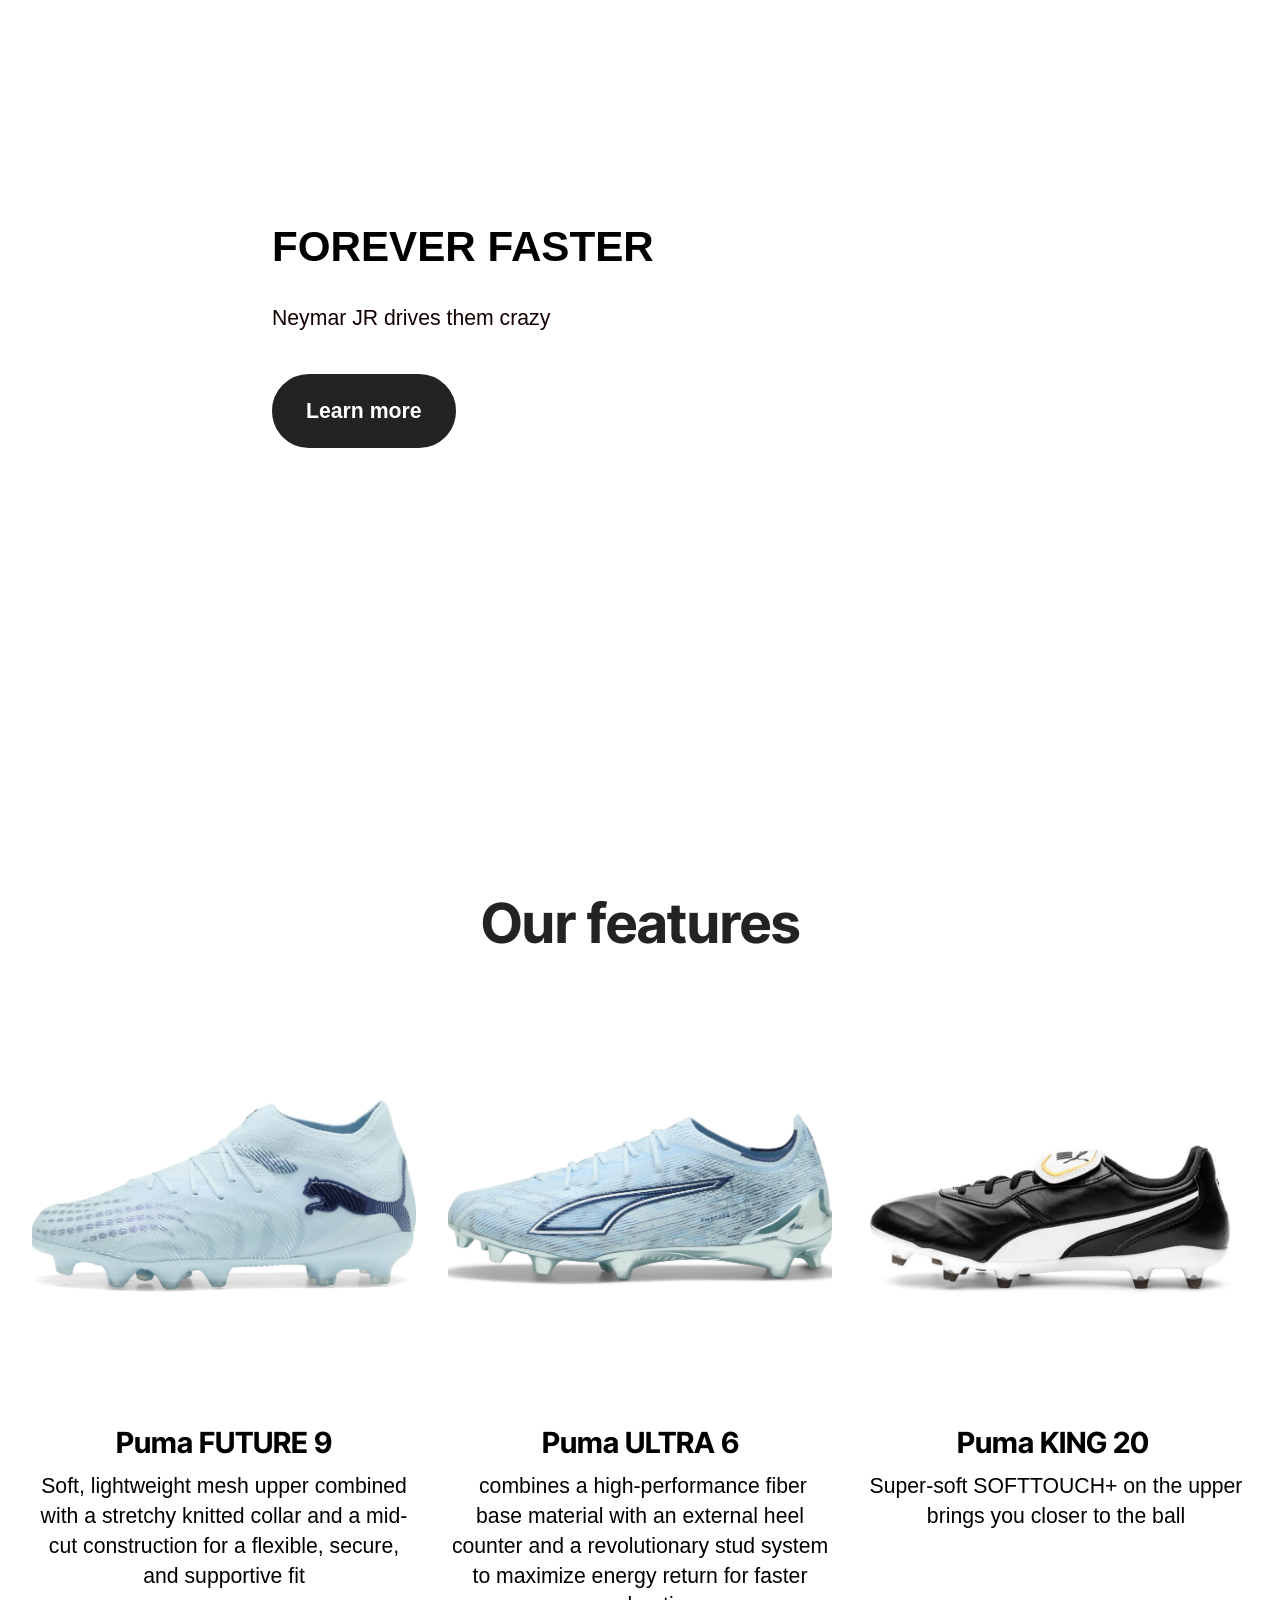
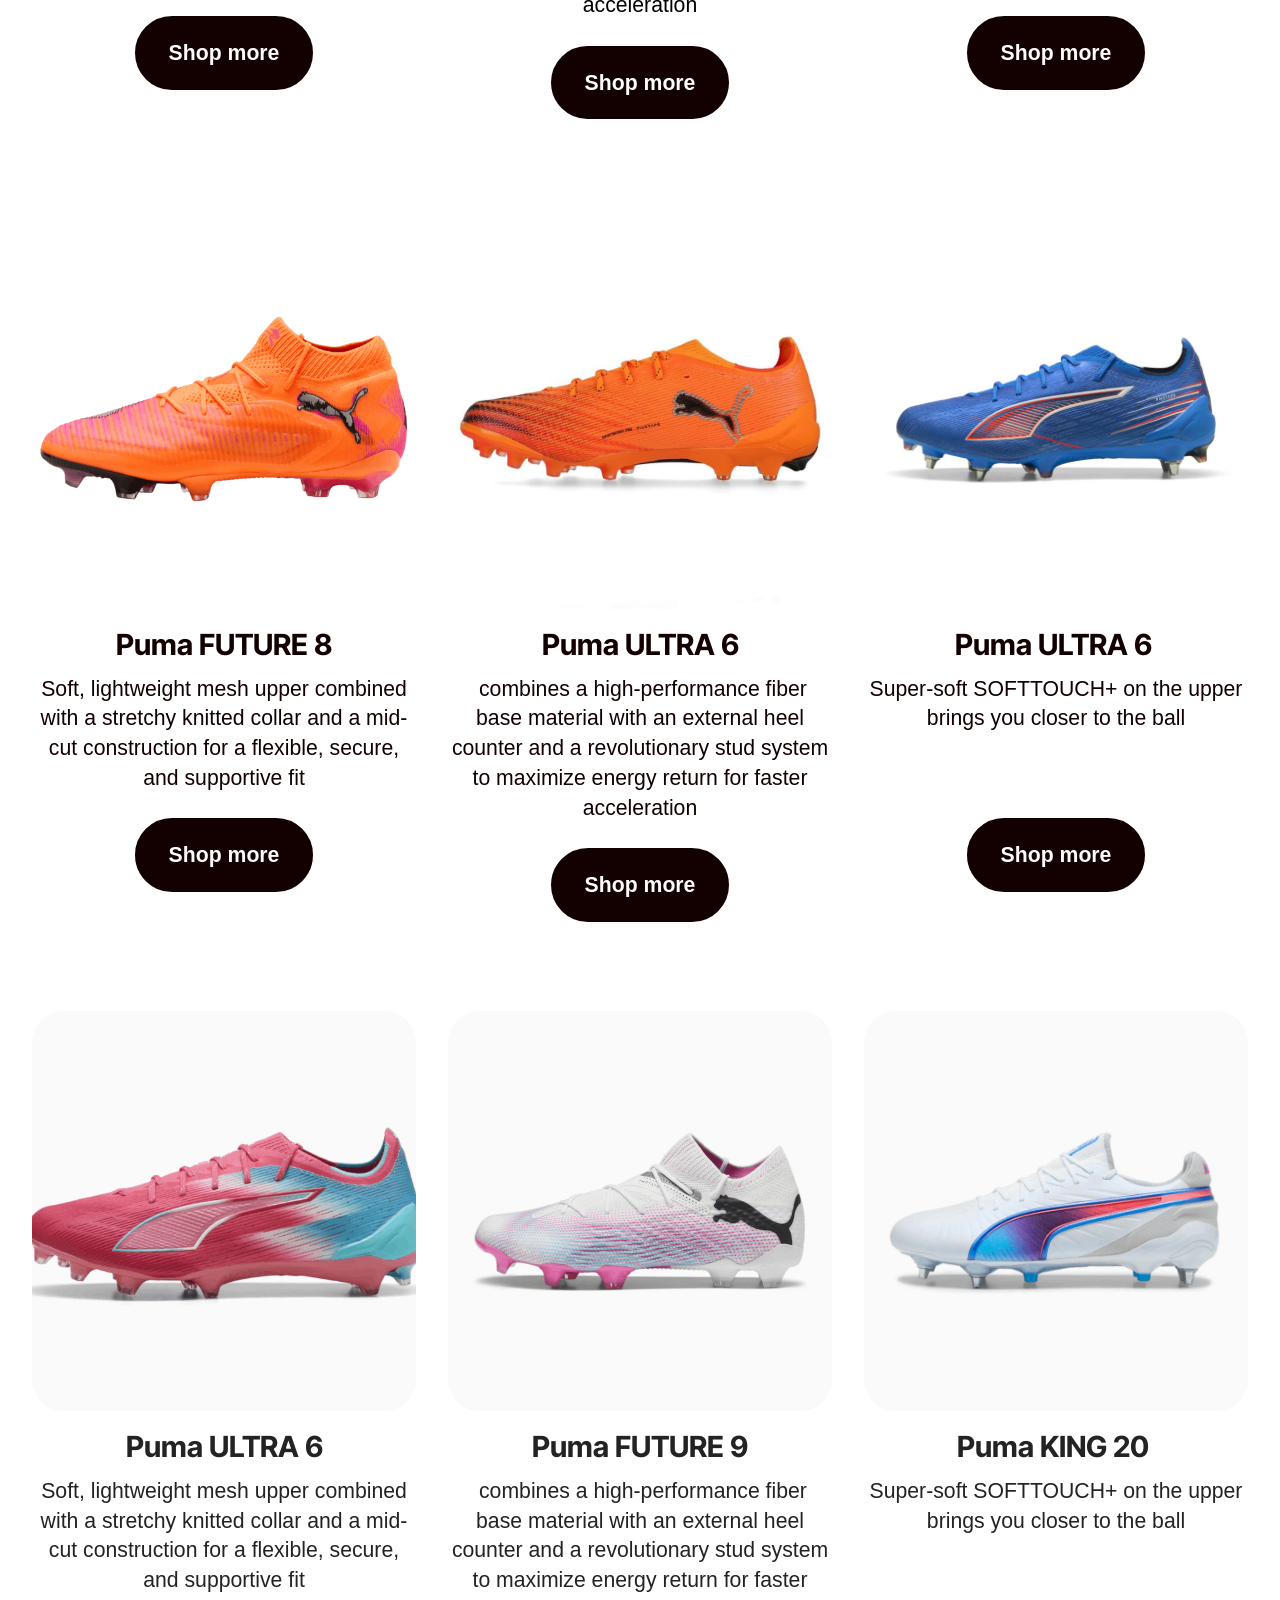
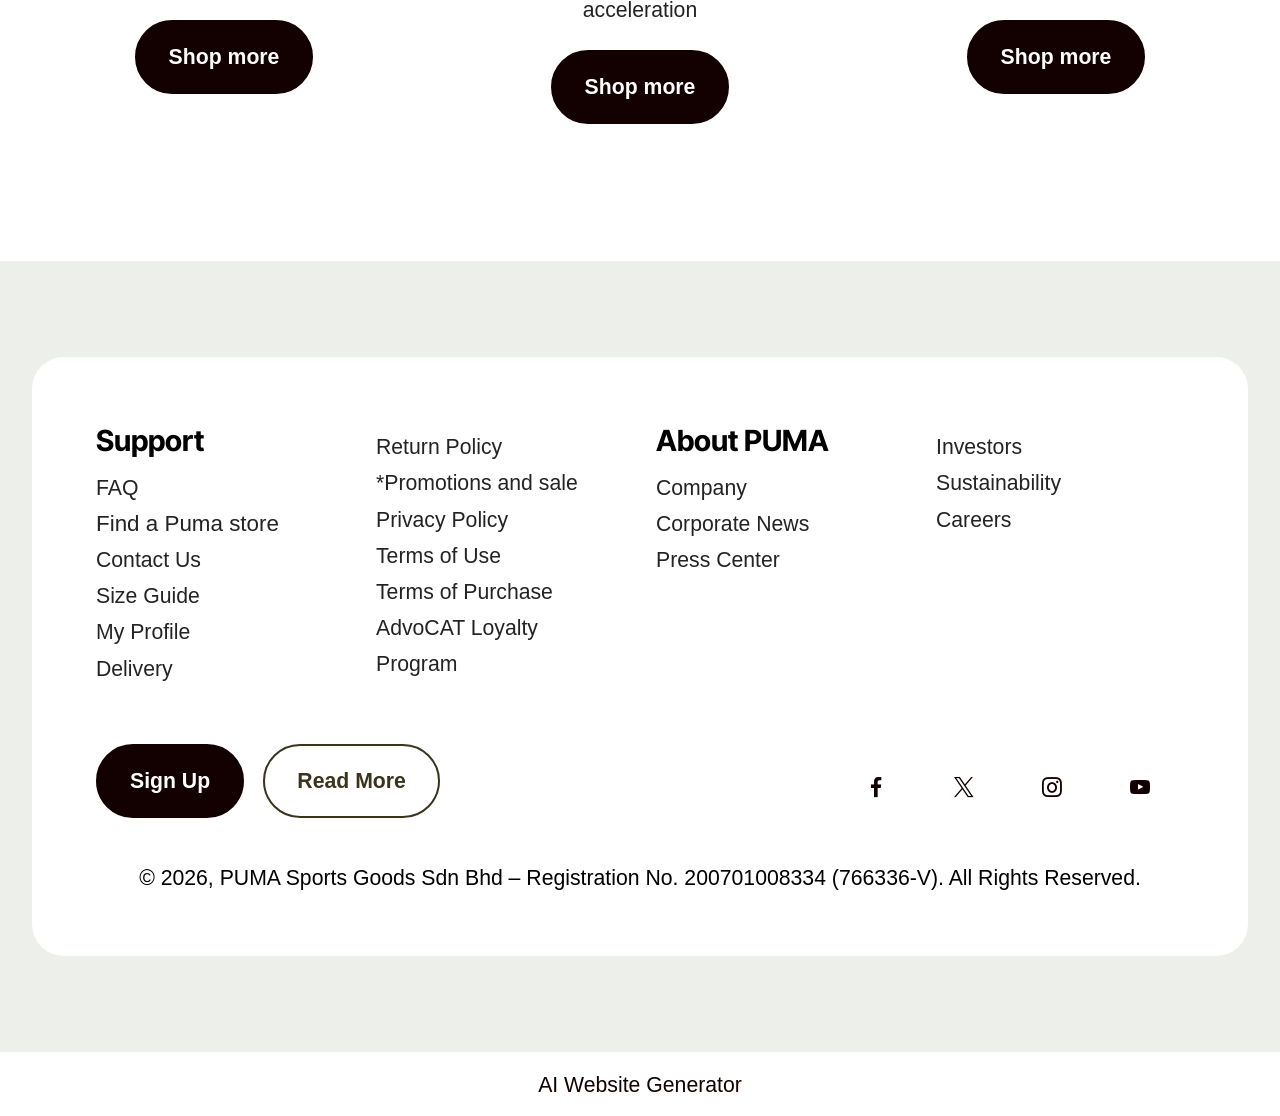
<file: page1.html>
<!DOCTYPE html>
<html  >
<head>
  <!-- Site made with Mobirise Website Builder v6.1.12, https://mobirise.com -->
  <meta charset="UTF-8">
  <meta http-equiv="X-UA-Compatible" content="IE=edge">
  <meta name="generator" content="Mobirise v6.1.12, mobirise.com">
  <meta name="viewport" content="width=device-width, initial-scale=1, minimum-scale=1">
  <link rel="shortcut icon" href="assets/images/puma2-removebg-preview-173x121.png" type="image/x-icon">
  <meta name="description" content="">
  
  
  <title>Page 1</title>
  <link rel="stylesheet" href="assets/web/assets/mobirise-icons2/mobirise2.css">
  <link rel="stylesheet" href="assets/bootstrap/css/bootstrap.min.css">
  <link rel="stylesheet" href="assets/dropdown/css/style.css">
  <link rel="stylesheet" href="assets/socicon/css/styles.css">
  <link rel="stylesheet" href="assets/theme/css/style.css">
  <link rel="preload" href="https://fonts.googleapis.com/css?family=Inter+Tight:100,200,300,400,500,600,700,800,900,100i,200i,300i,400i,500i,600i,700i,800i,900i&display=swap" as="style" onload="this.onload=null;this.rel='stylesheet'">
  <noscript><link rel="stylesheet" href="https://fonts.googleapis.com/css?family=Inter+Tight:100,200,300,400,500,600,700,800,900,100i,200i,300i,400i,500i,600i,700i,800i,900i&display=swap"></noscript>
  <link rel="preload" as="style" href="assets/mobirise/css/mbr-additional.css?v=xeTctO"><link rel="stylesheet" href="assets/mobirise/css/mbr-additional.css?v=xeTctO" type="text/css">

  
  
  
</head>
<body>
  
  <section data-bs-version="5.1" class="menu menu1 cid-vfYNumgWRB" once="menu" id="menu01-m">
	

	<nav class="navbar navbar-dropdown navbar-fixed-top navbar-expand-lg">
		<div class="container">
			<div class="navbar-brand">
				<span class="navbar-logo">
					<a href="https://mobiri.se">
						<img src="assets/images/puma2-removebg-preview-173x121.png" alt="Mobirise Website Builder" style="height: 5rem;">
					</a>
				</span>
				<span class="navbar-caption-wrap"><a class="navbar-caption text-white display-4" href="https://mobiri.se">New Arrivals&nbsp;</a></span>
			</div>
			<button class="navbar-toggler" type="button" data-toggle="collapse" data-bs-toggle="collapse" data-target="#navbarSupportedContent" data-bs-target="#navbarSupportedContent" aria-controls="navbarNavAltMarkup" aria-expanded="false" aria-label="Toggle navigation">
				<div class="hamburger">
					<span></span>
					<span></span>
					<span></span>
					<span></span>
				</div>
			</button>
			<div class="collapse navbar-collapse" id="navbarSupportedContent">
				<ul class="navbar-nav nav-dropdown" data-app-modern-menu="true"><li class="nav-item">
						<a class="nav-link link text-white display-4" href="https://mobiri.se">Men</a>
					</li>
					<li class="nav-item">
						<a class="nav-link link text-white display-4" href="https://mobiri.se" aria-expanded="false">Football Boots</a>
					</li>
					<li class="nav-item">
						<a class="nav-link link text-white display-4" href="https://mobiri.se">Jerseys</a>
					</li></ul>
				<div class="icons-menu">
					<a class="iconfont-wrapper" href="https://mobiri.se">
						<span class="p-2 mbr-iconfont mobi-mbri-user mobi-mbri"></span>
					</a>
					<a class="iconfont-wrapper" href="https://mobiri.se">
						<span class="p-2 mbr-iconfont mobi-mbri-shopping-bag mobi-mbri"></span>
					</a>
					
					
				</div>
				<div class="navbar-buttons mbr-section-btn"><a class="btn btn-white-outline display-4" href="https://mobiri.se">Search<span class="mobi-mbri mobi-mbri-search mbr-iconfont mbr-iconfont-btn"></span></a></div>
			</div>
		</div>
	</nav>
</section>

<section data-bs-version="5.1" class="header09 startm5 cid-vfZ0xYNkkB mbr-fullscreen" id="header09-n">	
    
	
	
	<div class="container-fluid">
		<div class="row">
			<div class="content-wrap col-12 col-md-8">
				<h1 class="mbr-section-title mbr-fonts-style mbr-white mb-4 display-1"><strong>FOR THE LOVE OF THE JERSEYS</strong></h1>
				
				<p class="mbr-fonts-style mbr-text mbr-white mb-4 display-7">PORTUGAL HOME &amp; AWAY KITS</p>
				<div class="mbr-section-btn"><a class="btn btn-white display-7" href="https://my.puma.com/my/en/sports/football/portugal">SHOP NOW</a></div>
			</div>
		</div>
	</div>
</section>

<section data-bs-version="5.1" class="features13 start cid-vfZcfCrABE" id="features013-p">
    

<div class="container-fluid">
  <div class="row justify-content-center">
    <div class="col-12 content-head">
      
    </div>
  </div>
  <div class="row mbr-section-content">
    <div class="item features-image col-6 col-md-4 col-lg-2">
      <div class="item-wrapper">
        <div class="item-img">
          <img src="assets/images/puma1.webp" alt="Mobirise Website Builder" title="" data-slide-to="0" data-bs-slide-to="0">
        </div>
        <div class="item-content align-left mt-3">
          <h5 class="item-title mbr-fonts-style mb-3 display-7"><strong>Portugal Away Jersey Men</strong></h5>
          
          <p class="item-text mbr-fonts-style mb-3 display-7">RM319.00</p>
        </div>
        
      </div>
    </div>
    <div class="item features-image col-6 col-md-4 col-lg-2">
      <div class="item-wrapper">
        <div class="item-img">
          <img src="assets/images/puma2.webp" alt="Mobirise Website Builder" title="" data-slide-to="1" data-bs-slide-to="1">
        </div>
        <div class="item-content align-left mt-3">
          <h5 class="item-title mbr-fonts-style mb-3 display-7"><strong>Portugal Away Authentic Player Jersey Men</strong></h5>
          
          <p class="item-text mbr-fonts-style mb-3 display-7">
            RM569.00</p>
        </div>
        
      </div>
    </div>
    <div class="item features-image col-6 col-md-4 col-lg-2">
      <div class="item-wrapper">
        <div class="item-img">
          <img src="assets/images/screenshot202026-04-0620at201.45.28e280afpm-410x350.png" alt="Mobirise Website Builder" title="" data-slide-to="2" data-bs-slide-to="2">
        </div>
        <div class="item-content align-left mt-3">
          <h5 class="item-title mbr-fonts-style mb-3 display-7"><div><strong style="font-size: 1.4rem;">Portugal Away Player Jersey Men</strong><br></div></h5>
          
          <p class="item-text mbr-fonts-style display-7">
            Rm379.00</p>
        </div>
        
      </div>
    </div><div class="item features-image col-6 col-md-4 col-lg-2">
      <div class="item-wrapper">
        <div class="item-img">
          <img src="assets/images/screenshot202026-04-0620at201.47.16e280afpm-410x409.png" alt="Mobirise Website Builder" title="" data-slide-to="3" data-bs-slide-to="3">
        </div>
        <div class="item-content align-left mt-3">
          <h5 class="item-title mbr-fonts-style mb-3 display-7"><div><strong>Portugal Away Player Jersey Youth</strong></div></h5>
          
          <p class="item-text mbr-fonts-style display-7">
            Rm319.00</p>
        </div>
        
      </div>
    </div>
    <div class="item features-image col-6 col-md-4 col-lg-2">
      <div class="item-wrapper">
        <div class="item-img">
          <img src="assets/images/screenshot202026-04-0620at201.49.03e280afpm-410x412.png" alt="Mobirise Website Builder" title="" data-slide-to="4" data-bs-slide-to="4">
        </div>
        <div class="item-content align-left mt-3">
          <h5 class="item-title mbr-fonts-style mb-3 display-7"><strong>Portugal ftblEssentials Cap</strong></h5>
          
          <p class="item-text mbr-fonts-style display-7">
            RM119.00</p>
        </div>
        
      </div>
    </div>
    <div class="item features-image col-6 col-md-4 col-lg-2">
      <div class="item-wrapper">
        <div class="item-img">
          <img src="assets/images/screenshot202026-04-0620at201.52.11e280afpm-410x408.png" alt="Mobirise Website Builder" title="" data-slide-to="5" data-bs-slide-to="5">
        </div>
        <div class="item-content align-left mt-3">
          <h5 class="item-title mbr-fonts-style mb-3 display-7"><strong>Portugal ftblCulture Ball</strong></h5>
          
          <p class="item-text mbr-fonts-style mb-3 display-7">
            RM119.00</p>
        </div>
        
      </div>
    </div>
    

  </div>
</div>
</section>

<section data-bs-version="5.1" class="header09 startm5 cid-vfZhg5Rwdp mbr-fullscreen" data-bg-video="https://www.youtube.com/watch?v=Q7-Iu3wpw-I" id="header09-r">	
    
	
	<div class="mbr-fallback-image disabled"></div>
	<div class="container-fluid">
		<div class="row">
			<div class="content-wrap col-12 col-md-8">
				<h1 class="mbr-section-title mbr-fonts-style mbr-white mb-4 display-1">
					<strong>FOREVER FASTER</strong></h1>
				
				<p class="mbr-fonts-style mbr-text mbr-white mb-4 display-7">
					Neymar JR drives them crazy</p>
				<div class="mbr-section-btn"><a class="btn btn-black display-7" href="https://mobiri.se">
						Learn more
					</a></div>
			</div>
		</div>
	</div>
</section>

<section data-bs-version="5.1" class="features03 cid-vfZkSZiAkQ" id="features03-v">
	
	
	<div class="container">
		<div class="row justify-content-center mb-5">
			<div class="col-12 content-head">
				<div class="mbr-section-head">
					<h4 class="mbr-section-title mbr-fonts-style align-center mb-0 display-2">
						<strong>Our features</strong>
					</h4>
					
				</div>
			</div>
		</div>
		<div class="row">
			<div class="item features-image col-12 col-md-6 col-lg-4 active">
				<div class="item-wrapper">
					<div class="item-img mb-3">
						<img src="assets/images/000.webp" alt="Mobirise Website Builder" title="">
					</div>
					<div class="item-content align-left">
						<h5 class="item-title mbr-fonts-style mt-0 mb-2 display-5">
							<strong>Puma FUTURE 9</strong></h5>
						<p class="mbr-text mbr-fonts-style mb-3 display-7">
						    Soft, lightweight mesh upper combined with a stretchy knitted collar and a mid-cut construction for a flexible, secure, and supportive fit
						</p>
						<div class="mbr-section-btn item-footer"><a href="" class="btn item-btn btn-primary display-7">Shop more<br></a></div>
					</div>
				</div>
			</div>
			<div class="item features-image col-12 col-md-6 col-lg-4">
				<div class="item-wrapper">
					<div class="item-img mb-3">
						<img src="assets/images/ultra.webp" alt="Mobirise Website Builder" title="" data-slide-to="1" data-bs-slide-to="1">
					</div>
					<div class="item-content align-left">
						<h5 class="item-title mbr-fonts-style mb-2 mt-0 display-5">
							<strong>Puma ULTRA 6</strong></h5>
						<p class="mbr-text mbr-fonts-style mb-3 display-7">&nbsp;combines a high-performance fiber base material with an external heel counter and a revolutionary stud system to maximize energy return for faster acceleration<br>
						</p>
						<div class="mbr-section-btn item-footer"><a href="" class="btn item-btn btn-primary display-7">Shop more</a></div>
					</div>
				</div>
			</div>
			<div class="item features-image col-12 col-md-6 col-lg-4">
				<div class="item-wrapper">
					<div class="item-img mb-3">
						<img src="assets/images/king.webp" alt="Mobirise Website Builder" title="" data-slide-to="2" data-bs-slide-to="2">
					</div>
					<div class="item-content align-left">
						<h5 class="item-title mbr-fonts-style mb-2 mt-0 display-5">
						    <strong>Puma KING 20&nbsp;</strong></h5>
						<p class="mbr-text mbr-fonts-style mb-3 display-7">
						Super-soft SOFTTOUCH+ on the upper brings you closer to the ball<br><br><br>
						</p>
						<div class="mbr-section-btn item-footer"><a href="" class="btn item-btn btn-primary display-7">Shop more</a></div>
					</div>
				</div>
			</div>
		</div>
	</div>
</section>

<section data-bs-version="5.1" class="features03 cid-vfZqkcqYE8" id="features03-y">
	
	
	<div class="container">
		<div class="row justify-content-center mb-5">
			<div class="col-12 content-head">
				
			</div>
		</div>
		<div class="row">
			<div class="item features-image col-12 col-md-6 col-lg-4 active">
				<div class="item-wrapper">
					<div class="item-img mb-3">
						<img src="assets/images/future8-816x653.png" alt="Mobirise Website Builder" title="">
					</div>
					<div class="item-content align-left">
						<h5 class="item-title mbr-fonts-style mt-0 mb-2 display-5">
							<strong>Puma FUTURE 8</strong></h5>
						<p class="mbr-text mbr-fonts-style mb-3 display-7">
						    Soft, lightweight mesh upper combined with a stretchy knitted collar and a mid-cut construction for a flexible, secure, and supportive fit
						</p>
						<div class="mbr-section-btn item-footer"><a href="" class="btn item-btn btn-primary display-7">Shop more<br></a></div>
					</div>
				</div>
			</div>
			<div class="item features-image col-12 col-md-6 col-lg-4">
				<div class="item-wrapper">
					<div class="item-img mb-3">
						<img src="assets/images/ultra-1.webp" alt="Mobirise Website Builder" title="" data-slide-to="1" data-bs-slide-to="1">
					</div>
					<div class="item-content align-left">
						<h5 class="item-title mbr-fonts-style mb-2 mt-0 display-5">
							<strong>Puma ULTRA 6</strong></h5>
						<p class="mbr-text mbr-fonts-style mb-3 display-7">&nbsp;combines a high-performance fiber base material with an external heel counter and a revolutionary stud system to maximize energy return for faster acceleration<br>
						</p>
						<div class="mbr-section-btn item-footer"><a href="" class="btn item-btn btn-primary display-7">Shop more</a></div>
					</div>
				</div>
			</div>
			<div class="item features-image col-12 col-md-6 col-lg-4">
				<div class="item-wrapper">
					<div class="item-img mb-3">
						<img src="assets/images/999-816x816.jpg" alt="Mobirise Website Builder" title="" data-slide-to="2" data-bs-slide-to="2">
					</div>
					<div class="item-content align-left">
						<h5 class="item-title mbr-fonts-style mb-2 mt-0 display-5">
						    <strong>Puma ULTRA 6&nbsp;</strong></h5>
						<p class="mbr-text mbr-fonts-style mb-3 display-7">
						Super-soft SOFTTOUCH+ on the upper brings you closer to the ball<br><br><br>
						</p>
						<div class="mbr-section-btn item-footer"><a href="" class="btn item-btn btn-primary display-7">Shop more</a></div>
					</div>
				</div>
			</div>
		</div>
	</div>
</section>

<section data-bs-version="5.1" class="features03 cid-vfZq6AJSqA" id="features03-x">
	
	
	<div class="container">
		<div class="row justify-content-center mb-5">
			<div class="col-12 content-head">
				
			</div>
		</div>
		<div class="row">
			<div class="item features-image col-12 col-md-6 col-lg-4 active">
				<div class="item-wrapper">
					<div class="item-img mb-3">
						<img src="assets/images/screenshot202026-04-0620at202.44.51e280afpm-816x806.png" alt="Mobirise Website Builder" title="">
					</div>
					<div class="item-content align-left">
						<h5 class="item-title mbr-fonts-style mt-0 mb-2 display-5">
							<strong>Puma ULTRA 6</strong></h5>
						<p class="mbr-text mbr-fonts-style mb-3 display-7">
						    Soft, lightweight mesh upper combined with a stretchy knitted collar and a mid-cut construction for a flexible, secure, and supportive fit
						</p>
						<div class="mbr-section-btn item-footer"><a href="" class="btn item-btn btn-primary display-7">Shop more<br></a></div>
					</div>
				</div>
			</div>
			<div class="item features-image col-12 col-md-6 col-lg-4">
				<div class="item-wrapper">
					<div class="item-img mb-3">
						<img src="assets/images/000-816x800.png" alt="Mobirise Website Builder" title="" data-slide-to="1" data-bs-slide-to="1">
					</div>
					<div class="item-content align-left">
						<h5 class="item-title mbr-fonts-style mb-2 mt-0 display-5">
							<strong>Puma FUTURE 9</strong></h5>
						<p class="mbr-text mbr-fonts-style mb-3 display-7">&nbsp;combines a high-performance fiber base material with an external heel counter and a revolutionary stud system to maximize energy return for faster acceleration<br>
						</p>
						<div class="mbr-section-btn item-footer"><a href="" class="btn item-btn btn-primary display-7">Shop more</a></div>
					</div>
				</div>
			</div>
			<div class="item features-image col-12 col-md-6 col-lg-4">
				<div class="item-wrapper">
					<div class="item-img mb-3">
						<img src="assets/images/lo-450x450.png" alt="Mobirise Website Builder" title="" data-slide-to="2" data-bs-slide-to="2">
					</div>
					<div class="item-content align-left">
						<h5 class="item-title mbr-fonts-style mb-2 mt-0 display-5">
						    <strong>Puma KING 20&nbsp;</strong></h5>
						<p class="mbr-text mbr-fonts-style mb-3 display-7">
						Super-soft SOFTTOUCH+ on the upper brings you closer to the ball<br><br><br>
						</p>
						<div class="mbr-section-btn item-footer"><a href="" class="btn item-btn btn-primary display-7">Shop more</a></div>
					</div>
				</div>
			</div>
		</div>
	</div>
</section>

<section data-bs-version="5.1" class="footer1 cid-vfZoRiQBTN" once="footers" id="footer01-w">
	

	
	
	<div class="container">
		<div class="row mbr-white">
			<div class="col-12 col-md-6 col-lg-3">
				<h5 class="mbr-section-subtitle mbr-fonts-style mb-2 display-5">
					<strong>Support</strong>
				</h5>
				<ul class="list mbr-fonts-style display-7">
					<li class="mbr-text item-wrap">FAQ</li>
					<li class="mbr-text item-wrap"><span style="font-size: 1.4rem;">Find a Puma store</span></li><li class="mbr-text item-wrap">Contact Us</li>
					<li class="mbr-text item-wrap">Size Guide</li>
					<li class="mbr-text item-wrap">My Profile</li><li class="mbr-text item-wrap">Delivery</li>
				</ul>
			</div>
			<div class="col-12 col-md-6 col-lg-3">
				<h5 class="mbr-section-subtitle mbr-fonts-style mb-2 display-5"></h5>
				<ul class="list mbr-fonts-style display-7">
					<li class="mbr-text item-wrap">Return Policy</li>
					<li class="mbr-text item-wrap">*Promotions and sale</li>
					<li class="mbr-text item-wrap">Privacy Policy</li>
					<li class="mbr-text item-wrap">Terms of Use</li>
					<li class="mbr-text item-wrap">Terms of Purchase</li><li class="mbr-text item-wrap">AdvoCAT Loyalty Program</li>
				</ul>
			</div>
			<div class="col-12 col-md-6 col-lg-3">
				<h5 class="mbr-section-subtitle mbr-fonts-style mb-2 display-5"><strong>About PUMA</strong></h5>
				<ul class="list mbr-fonts-style display-7">
					<li class="mbr-text item-wrap">Company</li>
					<li class="mbr-text item-wrap">Corporate News</li>
					<li class="mbr-text item-wrap">Press Center</li>
				</ul>
			</div>
			<div class="col-12 col-md-6 col-lg-3">
				<h5 class="mbr-section-subtitle mbr-fonts-style mb-2 display-5"></h5>
				<ul class="list mbr-fonts-style display-7">
					<li class="mbr-text item-wrap">Investors</li>
					<li class="mbr-text item-wrap">Sustainability</li>
					<li class="mbr-text item-wrap">Careers</li>
					<li class="mbr-text item-wrap"><br></li>
					<li class="mbr-text item-wrap"><br></li>
				</ul>
			</div>
			<div class="col-12 mt-5 footer-col">
				<div class="mbr-section-btn align-left">
					<a class="btn btn-primary display-7" href="https://mobiri.se">Sign Up</a>
					<a class="btn btn-success-outline display-7" href="https://mobiri.se">Read More</a>
				</div>

				<div class="social-row mt-2 display-7">
					<div class="soc-item">
						<a href="https://mobiri.se/">
							<span class="mbr-iconfont socicon socicon-facebook"></span>
						</a>
					</div>
					<div class="soc-item">
						<a href="https://mobiri.se/">
							<span class="mbr-iconfont socicon socicon-twitter"></span>
						</a>
					</div>
					<div class="soc-item">
						<a href="https://mobiri.se/">
							<span class="mbr-iconfont socicon socicon-instagram"></span>
						</a>
					</div>
					<div class="soc-item">
						<a href="https://mobiri.se/">
							<span class="mbr-iconfont socicon-youtube socicon"></span>
						</a>
					</div>
				</div>
			</div>
			<div class="col-12 mt-4">
				<p class="mbr-text mb-0 mbr-fonts-style copyright align-center display-7">
					© 2026, PUMA Sports Goods Sdn Bhd – Registration No. 200701008334 (766336-V). All Rights Reserved.
				</p>
			</div>
		</div>
	</div>
</section><section class="display-7" style="padding: 0;align-items: center;justify-content: center;flex-wrap: wrap;    align-content: center;display: flex;position: relative;height: 4rem;"><a href="https://mobiri.se/4654927" style="flex: 1 1;height: 4rem;position: absolute;width: 100%;z-index: 1;"><img alt="" style="height: 4rem;" src="[data-uri]"></a><p style="margin: 0;text-align: center;" class="display-7">&#8204;</p><a style="z-index:1" href="https://mobirise.com/builder/ai-website-generator.html">AI Website Generator</a></section><script src="assets/bootstrap/js/bootstrap.bundle.min.js"></script>  <script src="assets/smoothscroll/smooth-scroll.js"></script>  <script src="assets/ytplayer/index.js"></script>  <script src="assets/dropdown/js/navbar-dropdown.js"></script>  <script src="assets/vimeoplayer/player.js"></script>  <script src="assets/theme/js/script.js"></script>  
  
  
</body>
</html>
</file>
<file: assets/web/assets/mobirise-icons2/mobirise2.css>
@font-face {
  font-family: 'Moririse2';
  font-display: swap;
  src:  url('mobirise2.eot?f2bix4');
  src:  url('mobirise2.eot?f2bix4#iefix') format('embedded-opentype'),
    url('mobirise2.woff2?f2bix4') format('woff2'),
    url('mobirise2.woff?f2bix4') format('woff'),
    url('mobirise2.ttf?f2bix4') format('truetype'),
    url('mobirise2.svg?f2bix4#mobirise2') format('svg');
  font-weight: normal;
  font-style: normal;
}

[class^="mobi-"], [class*=" mobi-"] {
  /* use !important to prevent issues with browser extensions that change fonts */
  font-family: 'Moririse2' !important;
  speak: none;
  font-style: normal;
  font-weight: normal;
  font-variant: normal;
  text-transform: none;
  line-height: 1;

  /* Better Font Rendering =========== */
  -webkit-font-smoothing: antialiased;
  -moz-osx-font-smoothing: grayscale;
}

.mobi-mbri-add-submenu:before {
  content: "\e900";
}
.mobi-mbri-alert:before {
  content: "\e901";
}
.mobi-mbri-align-center:before {
  content: "\e902";
}
.mobi-mbri-align-justify:before {
  content: "\e903";
}
.mobi-mbri-align-left:before {
  content: "\e904";
}
.mobi-mbri-align-right:before {
  content: "\e905";
}
.mobi-mbri-android:before {
  content: "\e906";
}
.mobi-mbri-apple:before {
  content: "\e907";
}
.mobi-mbri-arrow-down:before {
  content: "\e908";
}
.mobi-mbri-arrow-next:before {
  content: "\e909";
}
.mobi-mbri-arrow-prev:before {
  content: "\e90a";
}
.mobi-mbri-arrow-up:before {
  content: "\e90b";
}
.mobi-mbri-bold:before {
  content: "\e90c";
}
.mobi-mbri-bookmark:before {
  content: "\e90d";
}
.mobi-mbri-bootstrap:before {
  content: "\e90e";
}
.mobi-mbri-briefcase:before {
  content: "\e90f";
}
.mobi-mbri-browse:before {
  content: "\e910";
}
.mobi-mbri-bulleted-list:before {
  content: "\e911";
}
.mobi-mbri-calendar:before {
  content: "\e912";
}
.mobi-mbri-camera:before {
  content: "\e913";
}
.mobi-mbri-cart-add:before {
  content: "\e914";
}
.mobi-mbri-cart-full:before {
  content: "\e915";
}
.mobi-mbri-cash:before {
  content: "\e916";
}
.mobi-mbri-change-style:before {
  content: "\e917";
}
.mobi-mbri-chat:before {
  content: "\e918";
}
.mobi-mbri-clock:before {
  content: "\e919";
}
.mobi-mbri-close:before {
  content: "\e91a";
}
.mobi-mbri-cloud:before {
  content: "\e91b";
}
.mobi-mbri-code:before {
  content: "\e91c";
}
.mobi-mbri-contact-form:before {
  content: "\e91d";
}
.mobi-mbri-credit-card:before {
  content: "\e91e";
}
.mobi-mbri-cursor-click:before {
  content: "\e91f";
}
.mobi-mbri-cust-feedback:before {
  content: "\e920";
}
.mobi-mbri-database:before {
  content: "\e921";
}
.mobi-mbri-delivery:before {
  content: "\e922";
}
.mobi-mbri-desktop:before {
  content: "\e923";
}
.mobi-mbri-devices:before {
  content: "\e924";
}
.mobi-mbri-down:before {
  content: "\e925";
}
.mobi-mbri-download-2:before {
  content: "\e926";
}
.mobi-mbri-download:before {
  content: "\e927";
}
.mobi-mbri-drag-n-drop-2:before {
  content: "\e928";
}
.mobi-mbri-drag-n-drop:before {
  content: "\e929";
}
.mobi-mbri-edit-2:before {
  content: "\e92a";
}
.mobi-mbri-edit:before {
  content: "\e92b";
}
.mobi-mbri-error:before {
  content: "\e92c";
}
.mobi-mbri-extension:before {
  content: "\e92d";
}
.mobi-mbri-features:before {
  content: "\e92e";
}
.mobi-mbri-file:before {
  content: "\e92f";
}
.mobi-mbri-flag:before {
  content: "\e930";
}
.mobi-mbri-folder:before {
  content: "\e931";
}
.mobi-mbri-gift:before {
  content: "\e932";
}
.mobi-mbri-github:before {
  content: "\e933";
}
.mobi-mbri-globe-2:before {
  content: "\e934";
}
.mobi-mbri-globe:before {
  content: "\e935";
}
.mobi-mbri-growing-chart:before {
  content: "\e936";
}
.mobi-mbri-hearth:before {
  content: "\e937";
}
.mobi-mbri-help:before {
  content: "\e938";
}
.mobi-mbri-home:before {
  content: "\e939";
}
.mobi-mbri-hot-cup:before {
  content: "\e93a";
}
.mobi-mbri-idea:before {
  content: "\e93b";
}
.mobi-mbri-image-gallery:before {
  content: "\e93c";
}
.mobi-mbri-image-slider:before {
  content: "\e93d";
}
.mobi-mbri-info:before {
  content: "\e93e";
}
.mobi-mbri-italic:before {
  content: "\e93f";
}
.mobi-mbri-key:before {
  content: "\e940";
}
.mobi-mbri-laptop:before {
  content: "\e941";
}
.mobi-mbri-layers:before {
  content: "\e942";
}
.mobi-mbri-left-right:before {
  content: "\e943";
}
.mobi-mbri-left:before {
  content: "\e944";
}
.mobi-mbri-letter:before {
  content: "\e945";
}
.mobi-mbri-like:before {
  content: "\e946";
}
.mobi-mbri-link:before {
  content: "\e947";
}
.mobi-mbri-lock:before {
  content: "\e948";
}
.mobi-mbri-login:before {
  content: "\e949";
}
.mobi-mbri-logout:before {
  content: "\e94a";
}
.mobi-mbri-magic-stick:before {
  content: "\e94b";
}
.mobi-mbri-map-pin:before {
  content: "\e94c";
}
.mobi-mbri-menu:before {
  content: "\e94d";
}
.mobi-mbri-mobile-2:before {
  content: "\e94e";
}
.mobi-mbri-mobile-horizontal:before {
  content: "\e94f";
}
.mobi-mbri-mobile:before {
  content: "\e950";
}
.mobi-mbri-mobirise:before {
  content: "\e951";
}
.mobi-mbri-more-horizontal:before {
  content: "\e952";
}
.mobi-mbri-more-vertical:before {
  content: "\e953";
}
.mobi-mbri-music:before {
  content: "\e954";
}
.mobi-mbri-new-file:before {
  content: "\e955";
}
.mobi-mbri-numbered-list:before {
  content: "\e956";
}
.mobi-mbri-opened-folder:before {
  content: "\e957";
}
.mobi-mbri-pages:before {
  content: "\e958";
}
.mobi-mbri-paper-plane:before {
  content: "\e959";
}
.mobi-mbri-paperclip:before {
  content: "\e95a";
}
.mobi-mbri-phone:before {
  content: "\e95b";
}
.mobi-mbri-photo:before {
  content: "\e95c";
}
.mobi-mbri-photos:before {
  content: "\e95d";
}
.mobi-mbri-pin:before {
  content: "\e95e";
}
.mobi-mbri-play:before {
  content: "\e95f";
}
.mobi-mbri-plus:before {
  content: "\e960";
}
.mobi-mbri-preview:before {
  content: "\e961";
}
.mobi-mbri-print:before {
  content: "\e962";
}
.mobi-mbri-protect:before {
  content: "\e963";
}
.mobi-mbri-question:before {
  content: "\e964";
}
.mobi-mbri-quote-left:before {
  content: "\e965";
}
.mobi-mbri-quote-right:before {
  content: "\e966";
}
.mobi-mbri-redo:before {
  content: "\e967";
}
.mobi-mbri-refresh:before {
  content: "\e968";
}
.mobi-mbri-responsive-2:before {
  content: "\e969";
}
.mobi-mbri-responsive:before {
  content: "\e96a";
}
.mobi-mbri-right:before {
  content: "\e96b";
}
.mobi-mbri-rocket:before {
  content: "\e96c";
}
.mobi-mbri-sad-face:before {
  content: "\e96d";
}
.mobi-mbri-sale:before {
  content: "\e96e";
}
.mobi-mbri-save:before {
  content: "\e96f";
}
.mobi-mbri-search:before {
  content: "\e970";
}
.mobi-mbri-setting-2:before {
  content: "\e971";
}
.mobi-mbri-setting-3:before {
  content: "\e972";
}
.mobi-mbri-setting:before {
  content: "\e973";
}
.mobi-mbri-share:before {
  content: "\e974";
}
.mobi-mbri-shopping-bag:before {
  content: "\e975";
}
.mobi-mbri-shopping-basket:before {
  content: "\e976";
}
.mobi-mbri-shopping-cart:before {
  content: "\e977";
}
.mobi-mbri-sites:before {
  content: "\e978";
}
.mobi-mbri-smile-face:before {
  content: "\e979";
}
.mobi-mbri-speed:before {
  content: "\e97a";
}
.mobi-mbri-star:before {
  content: "\e97b";
}
.mobi-mbri-success:before {
  content: "\e97c";
}
.mobi-mbri-sun:before {
  content: "\e97d";
}
.mobi-mbri-sun2:before {
  content: "\e97e";
}
.mobi-mbri-tablet-vertical:before {
  content: "\e97f";
}
.mobi-mbri-tablet:before {
  content: "\e980";
}
.mobi-mbri-target:before {
  content: "\e981";
}
.mobi-mbri-timer:before {
  content: "\e982";
}
.mobi-mbri-to-ftp:before {
  content: "\e983";
}
.mobi-mbri-to-local-drive:before {
  content: "\e984";
}
.mobi-mbri-touch-swipe:before {
  content: "\e985";
}
.mobi-mbri-touch:before {
  content: "\e986";
}
.mobi-mbri-trash:before {
  content: "\e987";
}
.mobi-mbri-underline:before {
  content: "\e988";
}
.mobi-mbri-undo:before {
  content: "\e989";
}
.mobi-mbri-unlink:before {
  content: "\e98a";
}
.mobi-mbri-unlock:before {
  content: "\e98b";
}
.mobi-mbri-up-down:before {
  content: "\e98c";
}
.mobi-mbri-up:before {
  content: "\e98d";
}
.mobi-mbri-update:before {
  content: "\e98e";
}
.mobi-mbri-upload-2:before {
  content: "\e98f";
}
.mobi-mbri-upload:before {
  content: "\e990";
}
.mobi-mbri-user-2:before {
  content: "\e991";
}
.mobi-mbri-user:before {
  content: "\e992";
}
.mobi-mbri-users:before {
  content: "\e993";
}
.mobi-mbri-video-play:before {
  content: "\e994";
}
.mobi-mbri-video:before {
  content: "\e995";
}
.mobi-mbri-watch:before {
  content: "\e996";
}
.mobi-mbri-website-theme-2:before {
  content: "\e997";
}
.mobi-mbri-website-theme:before {
  content: "\e998";
}
.mobi-mbri-wifi:before {
  content: "\e999";
}
.mobi-mbri-windows:before {
  content: "\e99a";
}
.mobi-mbri-zoom-in:before {
  content: "\e99b";
}
.mobi-mbri-zoom-out:before {
  content: "\e99c";
}
</file>
<file: assets/dropdown/css/style.css>
.navbar-dropdown {
  left: 0;
  padding: 0;
  position: absolute;
  right: 0;
  top: 0;
  transition: all 0.45s ease;
  z-index: 1030;
  background: #282828; }
  .navbar-dropdown .navbar-logo {
    margin-right: 0.8rem;
    transition: margin 0.3s ease-in-out;
    vertical-align: middle; }
    .navbar-dropdown .navbar-logo img {
      height: 3.125rem;
      transition: all 0.3s ease-in-out; }
    .navbar-dropdown .navbar-logo.mbr-iconfont {
      font-size: 3.125rem;
      line-height: 3.125rem; }
  .navbar-dropdown .navbar-caption {
    font-weight: 700;
    white-space: normal;
    vertical-align: -4px;
    line-height: 3.125rem !important; }
    .navbar-dropdown .navbar-caption, .navbar-dropdown .navbar-caption:hover {
      color: inherit;
      text-decoration: none; }
  .navbar-dropdown .mbr-iconfont + .navbar-caption {
    vertical-align: -1px; }
  .navbar-dropdown.navbar-fixed-top {
    position: fixed; }
  .navbar-dropdown .navbar-brand span {
    vertical-align: -4px; }
  .navbar-dropdown.bg-color.transparent {
    background: none; }
  .navbar-dropdown.navbar-short .navbar-brand {
    padding: 0.625rem 0; }
    .navbar-dropdown.navbar-short .navbar-brand span {
      vertical-align: -1px; }
  .navbar-dropdown.navbar-short .navbar-caption {
    line-height: 2.375rem !important;
    vertical-align: -2px; }
  .navbar-dropdown.navbar-short .navbar-logo {
    margin-right: 0.5rem; }
    .navbar-dropdown.navbar-short .navbar-logo img {
      height: 2.375rem; }
    .navbar-dropdown.navbar-short .navbar-logo.mbr-iconfont {
      font-size: 2.375rem;
      line-height: 2.375rem; }
  .navbar-dropdown.navbar-short .mbr-table-cell {
    height: 3.625rem; }
  .navbar-dropdown .navbar-close {
    left: 0.6875rem;
    position: fixed;
    top: 0.75rem;
    z-index: 1000; }
  .navbar-dropdown .hamburger-icon {
    content: "";
    display: inline-block;
    vertical-align: middle;
    width: 16px;
    -webkit-box-shadow: 0 -6px 0 1px #282828,0 0 0 1px #282828,0 6px 0 1px #282828;
    -moz-box-shadow: 0 -6px 0 1px #282828,0 0 0 1px #282828,0 6px 0 1px #282828;
    box-shadow: 0 -6px 0 1px #282828,0 0 0 1px #282828,0 6px 0 1px #282828; }

.dropdown-menu .dropdown-toggle[data-toggle="dropdown-submenu"]::after {
  border-bottom: 0.35em solid transparent;
  border-left: 0.35em solid;
  border-right: 0;
  border-top: 0.35em solid transparent;
  margin-left: 0.3rem; }

.dropdown-menu .dropdown-item:focus {
  outline: 0; }

.nav-dropdown {
  font-size: 0.75rem;
  font-weight: 500;
  height: auto !important; }
  .nav-dropdown .nav-btn {
    padding-left: 1rem; }
  .nav-dropdown .link {
    margin: .667em 1.667em;
    font-weight: 500;
    padding: 0;
    transition: color .2s ease-in-out; }
    .nav-dropdown .link.dropdown-toggle {
      margin-right: 2.583em; }
      .nav-dropdown .link.dropdown-toggle::after {
        margin-left: .25rem;
        border-top: 0.35em solid;
        border-right: 0.35em solid transparent;
        border-left: 0.35em solid transparent;
        border-bottom: 0; }
      .nav-dropdown .link.dropdown-toggle[aria-expanded="true"] {
        margin: 0;
        padding: 0.667em 3.263em  0.667em 1.667em; }
  .nav-dropdown .link::after,
  .nav-dropdown .dropdown-item::after {
    color: inherit; }
  .nav-dropdown .btn {
    font-size: 0.75rem;
    font-weight: 700;
    letter-spacing: 0;
    margin-bottom: 0;
    padding-left: 1.25rem;
    padding-right: 1.25rem; }
  .nav-dropdown .dropdown-menu {
    border-radius: 0;
    border: 0;
    left: 0;
    margin: 0;
    padding-bottom: 1.25rem;
    padding-top: 1.25rem;
    position: relative; }
  .nav-dropdown .dropdown-submenu {
    margin-left: 0.125rem;
    top: 0; }
  .nav-dropdown .dropdown-item {
    font-weight: 500;
    line-height: 2;
    padding: 0.3846em 4.615em 0.3846em 1.5385em;
    position: relative;
    transition: color .2s ease-in-out, background-color .2s ease-in-out; }
    .nav-dropdown .dropdown-item::after {
      margin-top: -0.3077em;
      position: absolute;
      right: 1.1538em;
      top: 50%; }
    .nav-dropdown .dropdown-item:focus, .nav-dropdown .dropdown-item:hover {
      background: none; }

@media (max-width: 767px) {
  .nav-dropdown.navbar-toggleable-sm {
    bottom: 0;
    display: none;
    left: 0;
    overflow-x: hidden;
    position: fixed;
    top: 0;
    transform: translateX(-100%);
    -ms-transform: translateX(-100%);
    -webkit-transform: translateX(-100%);
    width: 18.75rem;
    z-index: 999; } }
.nav-dropdown.navbar-toggleable-xl {
  bottom: 0;
  display: none;
  left: 0;
  overflow-x: hidden;
  position: fixed;
  top: 0;
  transform: translateX(-100%);
  -ms-transform: translateX(-100%);
  -webkit-transform: translateX(-100%);
  width: 18.75rem;
  z-index: 999; }

.nav-dropdown-sm {
  display: block !important;
  overflow-x: hidden;
  overflow: auto;
  padding-top: 3.875rem; }
  .nav-dropdown-sm::after {
    content: "";
    display: block;
    height: 3rem;
    width: 100%; }
  .nav-dropdown-sm.collapse.in ~ .navbar-close {
    display: block !important; }
  .nav-dropdown-sm.collapsing, .nav-dropdown-sm.collapse.in {
    transform: translateX(0);
    -ms-transform: translateX(0);
    -webkit-transform: translateX(0);
    transition: all 0.25s ease-out;
    -webkit-transition: all 0.25s ease-out;
    background: #282828; }
  .nav-dropdown-sm.collapsing[aria-expanded="false"] {
    transform: translateX(-100%);
    -ms-transform: translateX(-100%);
    -webkit-transform: translateX(-100%); }
  .nav-dropdown-sm .nav-item {
    display: block;
    margin-left: 0 !important;
    padding-left: 0; }
  .nav-dropdown-sm .link,
  .nav-dropdown-sm .dropdown-item {
    border-top: 1px dotted rgba(255, 255, 255, 0.1);
    font-size: 0.8125rem;
    line-height: 1.6;
    margin: 0 !important;
    padding: 0.875rem 2.4rem 0.875rem 1.5625rem !important;
    position: relative;
    white-space: normal; }
    .nav-dropdown-sm .link:focus, .nav-dropdown-sm .link:hover,
    .nav-dropdown-sm .dropdown-item:focus,
    .nav-dropdown-sm .dropdown-item:hover {
      background: rgba(0, 0, 0, 0.2) !important;
      color: #c0a375; }
  .nav-dropdown-sm .nav-btn {
    position: relative;
    padding: 1.5625rem 1.5625rem 0 1.5625rem; }
    .nav-dropdown-sm .nav-btn::before {
      border-top: 1px dotted rgba(255, 255, 255, 0.1);
      content: "";
      left: 0;
      position: absolute;
      top: 0;
      width: 100%; }
    .nav-dropdown-sm .nav-btn + .nav-btn {
      padding-top: 0.625rem; }
      .nav-dropdown-sm .nav-btn + .nav-btn::before {
        display: none; }
  .nav-dropdown-sm .btn {
    padding: 0.625rem 0; }
  .nav-dropdown-sm .dropdown-toggle[data-toggle="dropdown-submenu"]::after {
    margin-left: .25rem;
    border-top: 0.35em solid;
    border-right: 0.35em solid transparent;
    border-left: 0.35em solid transparent;
    border-bottom: 0; }
  .nav-dropdown-sm .dropdown-toggle[data-toggle="dropdown-submenu"][aria-expanded="true"]::after {
    border-top: 0;
    border-right: 0.35em solid transparent;
    border-left: 0.35em solid transparent;
    border-bottom: 0.35em solid; }
  .nav-dropdown-sm .dropdown-menu {
    margin: 0;
    padding: 0;
    position: relative;
    top: 0;
    left: 0;
    width: 100%;
    border: 0;
    float: none;
    border-radius: 0;
    background: none; }
  .nav-dropdown-sm .dropdown-submenu {
    left: 100%;
    margin-left: 0.125rem;
    margin-top: -1.25rem;
    top: 0; }

.navbar-toggleable-sm .nav-dropdown .dropdown-menu {
  position: absolute; }

.navbar-toggleable-sm .nav-dropdown .dropdown-submenu {
  left: 100%;
  margin-left: 0.125rem;
  margin-top: -1.25rem;
  top: 0; }

.navbar-toggleable-sm.opened .nav-dropdown .dropdown-menu {
  position: relative; }

.navbar-toggleable-sm.opened .nav-dropdown .dropdown-submenu {
  left: 0;
  margin-left: 00rem;
  margin-top: 0rem;
  top: 0; }

.is-builder .nav-dropdown.collapsing {
  transition: none !important; }
</file>
<file: assets/theme/css/style.css>
@charset "UTF-8";
section {
  background-color: #ffffff;
}

body {
  font-style: normal;
  line-height: 1.5;
  font-weight: 400;
  color: #232323;
  position: relative;
}

button {
  background-color: transparent;
  border-color: transparent;
}

.embla__button,
.carousel-control {
  background-color: #edefea !important;
  opacity: 0.8 !important;
  color: #464845 !important;
  border-color: #edefea !important;
}

.carousel .close,
.modalWindow .close {
  background-color: #edefea !important;
  color: #464845 !important;
  border-color: #edefea !important;
  opacity: 0.8 !important;
}

.carousel .close:hover,
.modalWindow .close:hover {
  opacity: 1 !important;
}

.carousel-indicators li {
  background-color: #edefea !important;
  border: 2px solid #464845 !important;
}

.carousel-indicators li:hover,
.carousel-indicators li:active {
  opacity: 0.8 !important;
}

.embla__button:hover,
.carousel-control:hover {
  background-color: #edefea !important;
  opacity: 1 !important;
}

.modalWindow-video-container {
  height: 80%;
}

section,
.container,
.container-fluid {
  position: relative;
  word-wrap: break-word;
}

a.mbr-iconfont:hover {
  text-decoration: none;
}

.article .lead p,
.article .lead ul,
.article .lead ol,
.article .lead pre,
.article .lead blockquote {
  margin-bottom: 0;
}

a {
  font-style: normal;
  font-weight: 400;
  cursor: pointer;
}
a, a:hover {
  text-decoration: none;
}

.mbr-section-title {
  font-style: normal;
  line-height: 1.3;
}

.mbr-section-subtitle {
  line-height: 1.3;
}

.mbr-text {
  font-style: normal;
  line-height: 1.7;
}

h1,
h2,
h3,
h4,
h5,
h6,
.display-1,
.display-2,
.display-4,
.display-5,
.display-7,
span,
p,
a {
  line-height: 1;
  word-break: break-word;
  word-wrap: break-word;
  font-weight: 400;
}

b,
strong {
  font-weight: bold;
}

input:-webkit-autofill, input:-webkit-autofill:hover, input:-webkit-autofill:focus, input:-webkit-autofill:active {
  transition-delay: 9999s;
  -webkit-transition-property: background-color, color;
  transition-property: background-color, color;
}

textarea[type=hidden] {
  display: none;
}

section {
  background-position: 50% 50%;
  background-repeat: no-repeat;
  background-size: cover;
}
section .mbr-background-video,
section .mbr-background-video-preview {
  position: absolute;
  bottom: 0;
  left: 0;
  right: 0;
  top: 0;
}

.hidden {
  visibility: hidden;
}

.mbr-z-index20 {
  z-index: 20;
}

/*! Base colors */
.mbr-white {
  color: #ffffff;
}

.mbr-black {
  color: #111111;
}

.mbr-bg-white {
  background-color: #ffffff;
}

.mbr-bg-black {
  background-color: #000000;
}

/*! Text-aligns */
.align-left {
  text-align: left;
}

.align-center {
  text-align: center;
}

.align-right {
  text-align: right;
}

/*! Font-weight  */
.mbr-light {
  font-weight: 300;
}

.mbr-regular {
  font-weight: 400;
}

.mbr-semibold {
  font-weight: 500;
}

.mbr-bold {
  font-weight: 700;
}

/*! Media  */
.media-content {
  flex-basis: 100%;
}

.media-container-row {
  display: flex;
  flex-direction: row;
  flex-wrap: wrap;
  justify-content: center;
  align-content: center;
  align-items: start;
}
.media-container-row .media-size-item {
  width: 400px;
}

.media-container-column {
  display: flex;
  flex-direction: column;
  flex-wrap: wrap;
  justify-content: center;
  align-content: center;
  align-items: stretch;
}
.media-container-column > * {
  width: 100%;
}

@media (min-width: 992px) {
  .media-container-row {
    flex-wrap: nowrap;
  }
}
figure {
  margin-bottom: 0;
  overflow: hidden;
}

figure[mbr-media-size] {
  transition: width 0.1s;
}

img,
iframe {
  display: block;
  width: 100%;
}

.card {
  background-color: transparent;
  border: none;
}

.card-box {
  width: 100%;
}

.card-img {
  text-align: center;
  flex-shrink: 0;
  -webkit-flex-shrink: 0;
}

.media {
  max-width: 100%;
  margin: 0 auto;
}

.mbr-figure {
  align-self: center;
}

.media-container > div {
  max-width: 100%;
}

.mbr-figure img,
.card-img img {
  width: 100%;
}

@media (max-width: 991px) {
  .media-size-item {
    width: auto !important;
  }
  .media {
    width: auto;
  }
  .mbr-figure {
    width: 100% !important;
  }
}
/*! Buttons */
.mbr-section-btn {
  margin-left: -0.6rem;
  margin-right: -0.6rem;
  font-size: 0;
}

.btn {
  font-weight: 600;
  border-width: 1px;
  font-style: normal;
  margin: 0.6rem 0.6rem;
  white-space: normal;
  transition: all 0.2s ease-in-out;
  display: inline-flex;
  align-items: center;
  justify-content: center;
  word-break: break-word;
}

.btn-sm {
  font-weight: 600;
  letter-spacing: 0px;
  transition: all 0.3s ease-in-out;
}

.btn-md {
  font-weight: 600;
  letter-spacing: 0px;
  transition: all 0.3s ease-in-out;
}

.btn-lg {
  font-weight: 600;
  letter-spacing: 0px;
  transition: all 0.3s ease-in-out;
}

.btn-form {
  margin: 0;
}
.btn-form:hover {
  cursor: pointer;
}

nav .mbr-section-btn {
  margin-left: 0rem;
  margin-right: 0rem;
}

/*! Btn icon margin */
.btn .mbr-iconfont,
.btn.btn-sm .mbr-iconfont {
  order: 1;
  cursor: pointer;
  margin-left: 0.5rem;
  vertical-align: sub;
}

.btn.btn-md .mbr-iconfont,
.btn.btn-md .mbr-iconfont {
  margin-left: 0.8rem;
}

.mbr-regular {
  font-weight: 400;
}

.mbr-semibold {
  font-weight: 500;
}

.mbr-bold {
  font-weight: 700;
}

[type=submit] {
  -webkit-appearance: none;
}

/*! Full-screen */
.mbr-fullscreen .mbr-overlay {
  min-height: 100vh;
}

.mbr-fullscreen {
  display: flex;
  display: -moz-flex;
  display: -ms-flex;
  display: -o-flex;
  align-items: center;
  min-height: 100vh;
  padding-top: 3rem;
  padding-bottom: 3rem;
}

/*! Map */
.map {
  height: 25rem;
  position: relative;
}
.map iframe {
  width: 100%;
  height: 100%;
}

/*! Scroll to top arrow */
.mbr-arrow-up {
  bottom: 25px;
  right: 90px;
  position: fixed;
  text-align: right;
  z-index: 5000;
  color: #ffffff;
  font-size: 22px;
}

.mbr-arrow-up a {
  background: rgba(0, 0, 0, 0.2);
  border-radius: 50%;
  color: #fff;
  display: inline-block;
  height: 60px;
  width: 60px;
  border: 2px solid #fff;
  outline-style: none !important;
  position: relative;
  text-decoration: none;
  transition: all 0.3s ease-in-out;
  cursor: pointer;
  text-align: center;
}
.mbr-arrow-up a:hover {
  background-color: rgba(0, 0, 0, 0.4);
}
.mbr-arrow-up a i {
  line-height: 60px;
}

.mbr-arrow-up-icon {
  display: block;
  color: #fff;
}

.mbr-arrow-up-icon::before {
  content: "›";
  display: inline-block;
  font-family: serif;
  font-size: 22px;
  line-height: 1;
  font-style: normal;
  position: relative;
  top: 6px;
  left: -4px;
  transform: rotate(-90deg);
}

/*! Arrow Down */
.mbr-arrow {
  position: absolute;
  bottom: 45px;
  left: 50%;
  width: 60px;
  height: 60px;
  cursor: pointer;
  background-color: rgba(80, 80, 80, 0.5);
  border-radius: 50%;
  transform: translateX(-50%);
}
@media (max-width: 767px) {
  .mbr-arrow {
    display: none;
  }
}
.mbr-arrow > a {
  display: inline-block;
  text-decoration: none;
  outline-style: none;
  animation: arrowdown 1.7s ease-in-out infinite;
  color: #ffffff;
}
.mbr-arrow > a > i {
  position: absolute;
  top: -2px;
  left: 15px;
  font-size: 2rem;
}

#scrollToTop a i::before {
  content: "";
  position: absolute;
  display: block;
  border-bottom: 2.5px solid #fff;
  border-left: 2.5px solid #fff;
  width: 27.8%;
  height: 27.8%;
  left: 50%;
  top: 51%;
  transform: translateY(-30%) translateX(-50%) rotate(135deg);
}

@keyframes arrowdown {
  0% {
    transform: translateY(0px);
  }
  50% {
    transform: translateY(-5px);
  }
  100% {
    transform: translateY(0px);
  }
}
@media (max-width: 500px) {
  .mbr-arrow-up {
    left: 0;
    right: 0;
    text-align: center;
  }
}
/*Gradients animation*/
@keyframes gradient-animation {
  from {
    background-position: 0% 100%;
    animation-timing-function: ease-in-out;
  }
  to {
    background-position: 100% 0%;
    animation-timing-function: ease-in-out;
  }
}
.bg-gradient {
  background-size: 200% 200%;
  animation: gradient-animation 5s infinite alternate;
  -webkit-animation: gradient-animation 5s infinite alternate;
}

.menu .navbar-brand {
  display: -webkit-flex;
}
.menu .navbar-brand span {
  display: flex;
  display: -webkit-flex;
}
.menu .navbar-brand .navbar-caption-wrap {
  display: -webkit-flex;
}
.menu .navbar-brand .navbar-logo img {
  display: -webkit-flex;
  width: auto;
}
@media (min-width: 768px) and (max-width: 991px) {
  .menu .navbar-toggleable-sm .navbar-nav {
    display: -ms-flexbox;
  }
}
@media (max-width: 991px) {
  .menu .navbar-collapse {
    max-height: 93.5vh;
  }
  .menu .navbar-collapse.show {
    overflow: auto;
  }
}
@media (min-width: 992px) {
  .menu .navbar-nav.nav-dropdown {
    display: -webkit-flex;
  }
  .menu .navbar-toggleable-sm .navbar-collapse {
    display: -webkit-flex !important;
  }
  .menu .collapsed .navbar-collapse {
    max-height: 93.5vh;
  }
  .menu .collapsed .navbar-collapse.show {
    overflow: auto;
  }
}
@media (max-width: 767px) {
  .menu .navbar-collapse {
    max-height: 80vh;
  }
}

.nav-link .mbr-iconfont {
  margin-right: 0.5rem;
}

.navbar {
  display: -webkit-flex;
  -webkit-flex-wrap: wrap;
  -webkit-align-items: center;
  -webkit-justify-content: space-between;
}

.navbar-collapse {
  -webkit-flex-basis: 100%;
  -webkit-flex-grow: 1;
  -webkit-align-items: center;
}

.nav-dropdown .link {
  padding: 0.667em 1.667em !important;
  margin: 0 !important;
}

.nav {
  display: -webkit-flex;
  -webkit-flex-wrap: wrap;
}

.row {
  display: -webkit-flex;
  -webkit-flex-wrap: wrap;
}

.justify-content-center {
  -webkit-justify-content: center;
}

.form-inline {
  display: -webkit-flex;
}

.card-wrapper {
  -webkit-flex: 1;
}

.carousel-control {
  z-index: 10;
  display: -webkit-flex;
}

.carousel-controls {
  display: -webkit-flex;
}

.media {
  display: -webkit-flex;
}

.form-group:focus {
  outline: none;
}

.jq-selectbox__select {
  padding: 7px 0;
  position: relative;
}

.jq-selectbox__dropdown {
  overflow: hidden;
  border-radius: 10px;
  position: absolute;
  top: 100%;
  left: 0 !important;
  width: 100% !important;
}

.jq-selectbox__trigger-arrow {
  right: 0;
  transform: translateY(-50%);
}

.jq-selectbox li {
  padding: 1.07em 0.5em;
}

input[type=range] {
  padding-left: 0 !important;
  padding-right: 0 !important;
}

.modal-dialog,
.modal-content {
  height: 100%;
}

.modal-dialog .carousel-inner {
  height: calc(100vh - 1.75rem);
}
@media (max-width: 575px) {
  .modal-dialog .carousel-inner {
    height: calc(100vh - 1rem);
  }
}

.carousel-item {
  text-align: center;
}

.carousel-item img {
  margin: auto;
}

.navbar-toggler {
  align-self: flex-start;
  padding: 0.25rem 0.75rem;
  font-size: 1.25rem;
  line-height: 1;
  background: transparent;
  border: 1px solid transparent;
  border-radius: 0.25rem;
}

.navbar-toggler:focus,
.navbar-toggler:hover {
  text-decoration: none;
  box-shadow: none;
}

.navbar-toggler-icon {
  display: inline-block;
  width: 1.5em;
  height: 1.5em;
  vertical-align: middle;
  content: "";
  background: no-repeat center center;
  background-size: 100% 100%;
}

.navbar-toggler-left {
  position: absolute;
  left: 1rem;
}

.navbar-toggler-right {
  position: absolute;
  right: 1rem;
}

.card-img {
  width: auto;
}

.menu .navbar.collapsed:not(.beta-menu) {
  flex-direction: column;
}

.carousel-item.active,
.carousel-item-next,
.carousel-item-prev {
  display: flex;
}

.note-air-layout .dropup .dropdown-menu,
.note-air-layout .navbar-fixed-bottom .dropdown .dropdown-menu {
  bottom: initial !important;
}

html,
body {
  height: auto;
  min-height: 100vh;
}

.dropup .dropdown-toggle::after {
  display: none;
}

.form-asterisk {
  font-family: initial;
  position: absolute;
  top: -2px;
  font-weight: normal;
}

.form-control-label {
  position: relative;
  cursor: pointer;
  margin-bottom: 0.357em;
  padding: 0;
}

.alert {
  color: #ffffff;
  border-radius: 0;
  border: 0;
  font-size: 1.1rem;
  line-height: 1.5;
  margin-bottom: 1.875rem;
  padding: 1.25rem;
  position: relative;
  text-align: center;
}
.alert.alert-form::after {
  background-color: inherit;
  bottom: -7px;
  content: "";
  display: block;
  height: 14px;
  left: 50%;
  margin-left: -7px;
  position: absolute;
  transform: rotate(45deg);
  width: 14px;
}

.form-control {
  background-color: #ffffff;
  background-clip: border-box;
  color: #232323;
  line-height: 1rem !important;
  height: auto;
  padding: 1.2rem 2rem;
  transition: border-color 0.25s ease 0s;
  border: 1px solid transparent !important;
  border-radius: 4px;
  box-shadow: rgba(0, 0, 0, 0.07) 0px 1px 1px 0px, rgba(0, 0, 0, 0.07) 0px 1px 3px 0px, rgba(0, 0, 0, 0.03) 0px 0px 0px 1px;
}
.form-active .form-control:invalid {
  border-color: red;
}

.row > * {
  padding-right: 1rem;
  padding-left: 1rem;
}

form .row {
  margin-left: -0.6rem;
  margin-right: -0.6rem;
}
form .row [class*=col] {
  padding-left: 0.6rem;
  padding-right: 0.6rem;
}

form .mbr-section-btn {
  padding-left: 0.6rem;
  padding-right: 0.6rem;
}

form .form-check-input {
  margin-top: 0.5;
}

textarea.form-control {
  line-height: 1.5rem !important;
}

.form-group {
  margin-bottom: 1.2rem;
}

.form-control,
form .btn {
  min-height: 48px;
}

.gdpr-block label span.textGDPR input[name=gdpr] {
  top: 7px;
}

.form-control:focus {
  box-shadow: none;
}

:focus {
  outline: none;
}

.mbr-overlay {
  background-color: #000;
  bottom: 0;
  left: 0;
  opacity: 0.5;
  position: absolute;
  right: 0;
  top: 0;
  z-index: 0;
  pointer-events: none;
}

blockquote {
  font-style: italic;
  padding: 3rem;
  font-size: 1.09rem;
  position: relative;
  border-left: 3px solid;
}

ul,
ol,
pre,
blockquote {
  margin-bottom: 2.3125rem;
}

.mt-4 {
  margin-top: 2rem !important;
}

.mb-4 {
  margin-bottom: 2rem !important;
}

.container,
.container-fluid {
  padding-left: 16px;
  padding-right: 16px;
}

.row {
  margin-left: -16px;
  margin-right: -16px;
}
.row > [class*=col] {
  padding-left: 16px;
  padding-right: 16px;
}

@media (min-width: 992px) {
  .container-fluid {
    padding-left: 32px;
    padding-right: 32px;
  }
}
@media (max-width: 991px) {
  .mbr-container {
    padding-left: 16px;
    padding-right: 16px;
  }
}
.app-video-wrapper > img {
  opacity: 1;
}

.app-video-wrapper {
  background: transparent;
}

.item {
  position: relative;
}

.dropdown-menu .dropdown-menu {
  left: 100%;
}

.dropdown-item + .dropdown-menu {
  display: none;
}

.dropdown-item:hover + .dropdown-menu,
.dropdown-menu:hover {
  display: block;
}

@media (min-aspect-ratio: 16/9) {
  .mbr-video-foreground {
    height: 300% !important;
    top: -100% !important;
  }
}
@media (max-aspect-ratio: 16/9) {
  .mbr-video-foreground {
    width: 300% !important;
    left: -100% !important;
  }
}.engine {
	position: absolute;
	text-indent: -2400px;
	text-align: center;
	padding: 0;
	top: 0;
	left: -2400px;
}
</file>
<file: assets/mobirise/css/mbr-additional.css>
.btn {
  border-width: 2px;
}
img,
.card-wrap,
.card-wrapper,
.video-wrapper,
.mbr-figure iframe,
.google-map iframe,
.slide-content,
.plan,
.card,
.item-wrapper,
.item-wrapper .mbr-overlay {
  border-radius: 2rem !important;
}
.video-wrapper {
  overflow: hidden;
}
body {
  font-family: Inter Tight;
}
.display-1 {
  font-family: 'Montserrat', sans-serif;
  font-size: 3rem;
  line-height: 1;
}
.display-1 > .mbr-iconfont {
  font-size: 3.75rem;
}
.display-2 {
  font-family: 'Inter Tight', sans-serif;
  font-size: 4rem;
  line-height: 1;
}
.display-2 > .mbr-iconfont {
  font-size: 5rem;
}
.display-4 {
  font-family: 'Inter Tight', sans-serif;
  font-size: 1.4rem;
  line-height: 1.5;
}
.display-4 > .mbr-iconfont {
  font-size: 1.75rem;
}
.display-5 {
  font-family: 'Inter Tight', sans-serif;
  font-size: 2rem;
  line-height: 1.5;
}
.display-5 > .mbr-iconfont {
  font-size: 2.5rem;
}
.display-7 {
  font-family: 'Oswald', sans-serif;
  font-size: 1.4rem;
  line-height: 1.3;
}
.display-7 > .mbr-iconfont {
  font-size: 1.75rem;
}
/* ---- Fluid typography for mobile devices ---- */
/* 1.4 - font scale ratio ( bootstrap == 1.42857 ) */
/* 100vw - current viewport width */
/* (48 - 20)  48 == 48rem == 768px, 20 == 20rem == 320px(minimal supported viewport) */
/* 0.65 - min scale variable, may vary */
@media (max-width: 992px) {
  .display-1 {
    font-size: 2.4rem;
  }
}
@media (max-width: 768px) {
  .display-1 {
    font-size: 2.1rem;
    font-size: calc( 1.7rem + (3 - 1.7) * ((100vw - 20rem) / (48 - 20)));
    line-height: calc( 1.1 * (1.7rem + (3 - 1.7) * ((100vw - 20rem) / (48 - 20))));
  }
  .display-2 {
    font-size: 3.2rem;
    font-size: calc( 2.05rem + (4 - 2.05) * ((100vw - 20rem) / (48 - 20)));
    line-height: calc( 1.3 * (2.05rem + (4 - 2.05) * ((100vw - 20rem) / (48 - 20))));
  }
  .display-4 {
    font-size: 1.12rem;
    font-size: calc( 1.14rem + (1.4 - 1.14) * ((100vw - 20rem) / (48 - 20)));
    line-height: calc( 1.4 * (1.14rem + (1.4 - 1.14) * ((100vw - 20rem) / (48 - 20))));
  }
  .display-5 {
    font-size: 1.6rem;
    font-size: calc( 1.35rem + (2 - 1.35) * ((100vw - 20rem) / (48 - 20)));
    line-height: calc( 1.4 * (1.35rem + (2 - 1.35) * ((100vw - 20rem) / (48 - 20))));
  }
  .display-7 {
    font-size: 1.12rem;
    font-size: calc( 1.14rem + (1.4 - 1.14) * ((100vw - 20rem) / (48 - 20)));
    line-height: calc( 1.4 * (1.14rem + (1.4 - 1.14) * ((100vw - 20rem) / (48 - 20))));
  }
}
@media (min-width: 992px) and (max-width: 1400px) {
  .display-1 {
    font-size: 2.1rem;
    font-size: calc( 1.7rem + (3 - 1.7) * ((100vw - 62rem) / (87 - 62)));
    line-height: calc( 1.1 * (1.7rem + (3 - 1.7) * ((100vw - 62rem) / (87 - 62))));
  }
  .display-2 {
    font-size: 3.2rem;
    font-size: calc( 2.05rem + (4 - 2.05) * ((100vw - 62rem) / (87 - 62)));
    line-height: calc( 1.3 * (2.05rem + (4 - 2.05) * ((100vw - 62rem) / (87 - 62))));
  }
  .display-4 {
    font-size: 1.12rem;
    font-size: calc( 1.14rem + (1.4 - 1.14) * ((100vw - 62rem) / (87 - 62)));
    line-height: calc( 1.4 * (1.14rem + (1.4 - 1.14) * ((100vw - 62rem) / (87 - 62))));
  }
  .display-5 {
    font-size: 1.6rem;
    font-size: calc( 1.35rem + (2 - 1.35) * ((100vw - 62rem) / (87 - 62)));
    line-height: calc( 1.4 * (1.35rem + (2 - 1.35) * ((100vw - 62rem) / (87 - 62))));
  }
  .display-7 {
    font-size: 1.12rem;
    font-size: calc( 1.14rem + (1.4 - 1.14) * ((100vw - 62rem) / (87 - 62)));
    line-height: calc( 1.4 * (1.14rem + (1.4 - 1.14) * ((100vw - 62rem) / (87 - 62))));
  }
}
/* Buttons */
.btn {
  padding: 1.25rem 2rem;
  border-radius: 4px;
}
@media (max-width: 767px) {
  .btn {
    padding: 0.75rem 1.5rem;
  }
}
.btn-sm {
  padding: 0.6rem 1.2rem;
  border-radius: 4px;
}
.btn-md {
  padding: 0.6rem 1.2rem;
  border-radius: 4px;
}
.btn-lg {
  padding: 1.25rem 2rem;
  border-radius: 4px;
}
.bg-primary {
  background-color: #130101 !important;
}
.bg-success {
  background-color: #3a341c !important;
}
.bg-info {
  background-color: #320707 !important;
}
.bg-warning {
  background-color: #a0e2e1 !important;
}
.bg-danger {
  background-color: #ffea64 !important;
}
.btn-primary,
.btn-primary:active {
  background-color: #130101 !important;
  border-color: #130101 !important;
  color: #ffffff !important;
  box-shadow: none;
}
.btn-primary:hover,
.btn-primary:focus,
.btn-primary.focus,
.btn-primary.active {
  color: inherit;
  background-color: #430404 !important;
  border-color: #430404 !important;
  box-shadow: none;
}
.btn-primary.disabled,
.btn-primary:disabled {
  color: #ffffff !important;
  background-color: #430404 !important;
  border-color: #430404 !important;
}
.btn-secondary,
.btn-secondary:active {
  background-color: #ffd7ef !important;
  border-color: #ffd7ef !important;
  color: #d70081 !important;
  box-shadow: none;
}
.btn-secondary:hover,
.btn-secondary:focus,
.btn-secondary.focus,
.btn-secondary.active {
  color: inherit;
  background-color: #ffffff !important;
  border-color: #ffffff !important;
  box-shadow: none;
}
.btn-secondary.disabled,
.btn-secondary:disabled {
  color: #d70081 !important;
  background-color: #ffffff !important;
  border-color: #ffffff !important;
}
.btn-info,
.btn-info:active {
  background-color: #320707 !important;
  border-color: #320707 !important;
  color: #ffffff !important;
  box-shadow: none;
}
.btn-info:hover,
.btn-info:focus,
.btn-info.focus,
.btn-info.active {
  color: inherit;
  background-color: #5f0d0d !important;
  border-color: #5f0d0d !important;
  box-shadow: none;
}
.btn-info.disabled,
.btn-info:disabled {
  color: #ffffff !important;
  background-color: #5f0d0d !important;
  border-color: #5f0d0d !important;
}
.btn-success,
.btn-success:active {
  background-color: #3a341c !important;
  border-color: #3a341c !important;
  color: #ffffff !important;
  box-shadow: none;
}
.btn-success:hover,
.btn-success:focus,
.btn-success.focus,
.btn-success.active {
  color: inherit;
  background-color: #5c532d !important;
  border-color: #5c532d !important;
  box-shadow: none;
}
.btn-success.disabled,
.btn-success:disabled {
  color: #ffffff !important;
  background-color: #5c532d !important;
  border-color: #5c532d !important;
}
.btn-warning,
.btn-warning:active {
  background-color: #a0e2e1 !important;
  border-color: #a0e2e1 !important;
  color: #1f6463 !important;
  box-shadow: none;
}
.btn-warning:hover,
.btn-warning:focus,
.btn-warning.focus,
.btn-warning.active {
  color: inherit;
  background-color: #c7eeed !important;
  border-color: #c7eeed !important;
  box-shadow: none;
}
.btn-warning.disabled,
.btn-warning:disabled {
  color: #1f6463 !important;
  background-color: #c7eeed !important;
  border-color: #c7eeed !important;
}
.btn-danger,
.btn-danger:active {
  background-color: #ffea64 !important;
  border-color: #ffea64 !important;
  color: #645600 !important;
  box-shadow: none;
}
.btn-danger:hover,
.btn-danger:focus,
.btn-danger.focus,
.btn-danger.active {
  color: inherit;
  background-color: #fff197 !important;
  border-color: #fff197 !important;
  box-shadow: none;
}
.btn-danger.disabled,
.btn-danger:disabled {
  color: #645600 !important;
  background-color: #fff197 !important;
  border-color: #fff197 !important;
}
.btn-white,
.btn-white:active {
  background-color: #eff0ec !important;
  border-color: #eff0ec !important;
  color: #757b62 !important;
  box-shadow: none;
}
.btn-white:hover,
.btn-white:focus,
.btn-white.focus,
.btn-white.active {
  color: inherit;
  background-color: #ffffff !important;
  border-color: #ffffff !important;
  box-shadow: none;
}
.btn-white.disabled,
.btn-white:disabled {
  color: #757b62 !important;
  background-color: #ffffff !important;
  border-color: #ffffff !important;
}
.btn-black,
.btn-black:active {
  background-color: #232323 !important;
  border-color: #232323 !important;
  color: #ffffff !important;
  box-shadow: none;
}
.btn-black:hover,
.btn-black:focus,
.btn-black.focus,
.btn-black.active {
  color: inherit;
  background-color: #3d3d3d !important;
  border-color: #3d3d3d !important;
  box-shadow: none;
}
.btn-black.disabled,
.btn-black:disabled {
  color: #ffffff !important;
  background-color: #3d3d3d !important;
  border-color: #3d3d3d !important;
}
.btn-primary-outline,
.btn-primary-outline:active {
  background-color: transparent !important;
  border-color: #130101;
  color: #130101;
}
.btn-primary-outline:hover,
.btn-primary-outline:focus,
.btn-primary-outline.focus,
.btn-primary-outline.active {
  color: #000000 !important;
  background-color: transparent !important;
  border-color: #000000 !important;
  box-shadow: none !important;
}
.btn-primary-outline.disabled,
.btn-primary-outline:disabled {
  color: #ffffff !important;
  background-color: #130101 !important;
  border-color: #130101 !important;
}
.btn-secondary-outline,
.btn-secondary-outline:active {
  background-color: transparent !important;
  border-color: #ffd7ef;
  color: #ffd7ef;
}
.btn-secondary-outline:hover,
.btn-secondary-outline:focus,
.btn-secondary-outline.focus,
.btn-secondary-outline.active {
  color: #ff80cc !important;
  background-color: transparent !important;
  border-color: #ff80cc !important;
  box-shadow: none !important;
}
.btn-secondary-outline.disabled,
.btn-secondary-outline:disabled {
  color: #d70081 !important;
  background-color: #ffd7ef !important;
  border-color: #ffd7ef !important;
}
.btn-info-outline,
.btn-info-outline:active {
  background-color: transparent !important;
  border-color: #320707;
  color: #320707;
}
.btn-info-outline:hover,
.btn-info-outline:focus,
.btn-info-outline.focus,
.btn-info-outline.active {
  color: #000000 !important;
  background-color: transparent !important;
  border-color: #000000 !important;
  box-shadow: none !important;
}
.btn-info-outline.disabled,
.btn-info-outline:disabled {
  color: #ffffff !important;
  background-color: #320707 !important;
  border-color: #320707 !important;
}
.btn-success-outline,
.btn-success-outline:active {
  background-color: transparent !important;
  border-color: #3a341c;
  color: #3a341c;
}
.btn-success-outline:hover,
.btn-success-outline:focus,
.btn-success-outline.focus,
.btn-success-outline.active {
  color: #000000 !important;
  background-color: transparent !important;
  border-color: #000000 !important;
  box-shadow: none !important;
}
.btn-success-outline.disabled,
.btn-success-outline:disabled {
  color: #ffffff !important;
  background-color: #3a341c !important;
  border-color: #3a341c !important;
}
.btn-warning-outline,
.btn-warning-outline:active {
  background-color: transparent !important;
  border-color: #a0e2e1;
  color: #a0e2e1;
}
.btn-warning-outline:hover,
.btn-warning-outline:focus,
.btn-warning-outline.focus,
.btn-warning-outline.active {
  color: #5ececc !important;
  background-color: transparent !important;
  border-color: #5ececc !important;
  box-shadow: none !important;
}
.btn-warning-outline.disabled,
.btn-warning-outline:disabled {
  color: #1f6463 !important;
  background-color: #a0e2e1 !important;
  border-color: #a0e2e1 !important;
}
.btn-danger-outline,
.btn-danger-outline:active {
  background-color: transparent !important;
  border-color: #ffea64;
  color: #ffea64;
}
.btn-danger-outline:hover,
.btn-danger-outline:focus,
.btn-danger-outline.focus,
.btn-danger-outline.active {
  color: #ffde0d !important;
  background-color: transparent !important;
  border-color: #ffde0d !important;
  box-shadow: none !important;
}
.btn-danger-outline.disabled,
.btn-danger-outline:disabled {
  color: #645600 !important;
  background-color: #ffea64 !important;
  border-color: #ffea64 !important;
}
.btn-black-outline,
.btn-black-outline:active {
  background-color: transparent !important;
  border-color: #232323;
  color: #232323;
}
.btn-black-outline:hover,
.btn-black-outline:focus,
.btn-black-outline.focus,
.btn-black-outline.active {
  color: #000000 !important;
  background-color: transparent !important;
  border-color: #000000 !important;
  box-shadow: none !important;
}
.btn-black-outline.disabled,
.btn-black-outline:disabled {
  color: #ffffff !important;
  background-color: #232323 !important;
  border-color: #232323 !important;
}
.btn-white-outline,
.btn-white-outline:active {
  background-color: transparent !important;
  border-color: #fafafa;
  color: #fafafa;
}
.btn-white-outline:hover,
.btn-white-outline:focus,
.btn-white-outline.focus,
.btn-white-outline.active {
  color: #cfcfcf !important;
  background-color: transparent !important;
  border-color: #cfcfcf !important;
  box-shadow: none !important;
}
.btn-white-outline.disabled,
.btn-white-outline:disabled {
  color: #7a7a7a !important;
  background-color: #fafafa !important;
  border-color: #fafafa !important;
}
.text-primary {
  color: #130101 !important;
}
.text-secondary {
  color: #ffd7ef !important;
}
.text-success {
  color: #3a341c !important;
}
.text-info {
  color: #320707 !important;
}
.text-warning {
  color: #a0e2e1 !important;
}
.text-danger {
  color: #ffea64 !important;
}
.text-white {
  color: #fafafa !important;
}
.text-black {
  color: #232323 !important;
}
a.text-primary:hover,
a.text-primary:focus,
a.text-primary.active {
  color: #000000 !important;
}
a.text-secondary:hover,
a.text-secondary:focus,
a.text-secondary.active {
  color: #ff71c6 !important;
}
a.text-success:hover,
a.text-success:focus,
a.text-success.active {
  color: #000000 !important;
}
a.text-info:hover,
a.text-info:focus,
a.text-info.active {
  color: #000000 !important;
}
a.text-warning:hover,
a.text-warning:focus,
a.text-warning.active {
  color: #52cac8 !important;
}
a.text-danger:hover,
a.text-danger:focus,
a.text-danger.active {
  color: #fddb00 !important;
}
a.text-white:hover,
a.text-white:focus,
a.text-white.active {
  color: #c7c7c7 !important;
}
a.text-black:hover,
a.text-black:focus,
a.text-black.active {
  color: #000000 !important;
}
a[class*="text-"]:not(.nav-link):not(.dropdown-item):not([role]):not(.navbar-caption) {
  position: relative;
  background-image: transparent;
  background-size: 10000px 2px;
  background-repeat: no-repeat;
  background-position: 0px 1.2em;
  background-position: -10000px 1.2em;
}
a[class*="text-"]:not(.nav-link):not(.dropdown-item):not([role]):not(.navbar-caption):hover {
  transition: background-position 2s ease-in-out;
  background-image: linear-gradient(currentColor 50%, currentColor 50%);
  background-position: 0px 1.2em;
}
.nav-tabs .nav-link.active {
  color: #130101;
}
.nav-tabs .nav-link:not(.active) {
  color: #232323;
}
.alert-success {
  background-color: #70c770;
}
.alert-info {
  background-color: #320707;
}
.alert-warning {
  background-color: #a0e2e1;
}
.alert-danger {
  background-color: #ffea64;
}
.mbr-section-btn .btn:not(.btn-form) {
  border-radius: 100px;
}
.mbr-gallery-filter li a {
  border-radius: 100px !important;
}
.mbr-gallery-filter li.active .btn {
  background-color: #130101;
  border-color: #130101;
  color: #ffffff;
}
.mbr-gallery-filter li.active .btn:focus {
  box-shadow: none;
}
.nav-tabs .nav-link {
  border-radius: 100px !important;
}
a,
a:hover {
  color: #130101;
}
.mbr-plan-header.bg-primary .mbr-plan-subtitle,
.mbr-plan-header.bg-primary .mbr-plan-price-desc {
  color: #f88181;
}
.mbr-plan-header.bg-success .mbr-plan-subtitle,
.mbr-plan-header.bg-success .mbr-plan-price-desc {
  color: #c0b27c;
}
.mbr-plan-header.bg-info .mbr-plan-subtitle,
.mbr-plan-header.bg-info .mbr-plan-price-desc {
  color: #f3abab;
}
.mbr-plan-header.bg-warning .mbr-plan-subtitle,
.mbr-plan-header.bg-warning .mbr-plan-price-desc {
  color: #ffffff;
}
.mbr-plan-header.bg-danger .mbr-plan-subtitle,
.mbr-plan-header.bg-danger .mbr-plan-price-desc {
  color: #ffffff;
}
/* Scroll to top button*/
.scrollToTop_wraper {
  display: none;
}
.form-control {
  font-family: 'Oswald', sans-serif;
  font-size: 1.4rem;
  line-height: 1.3;
  font-weight: 400;
  border-radius: 40px !important;
}
.form-control > .mbr-iconfont {
  font-size: 1.75rem;
}
.form-control:hover,
.form-control:focus {
  box-shadow: rgba(0, 0, 0, 0.07) 0px 1px 1px 0px, rgba(0, 0, 0, 0.07) 0px 1px 3px 0px, rgba(0, 0, 0, 0.03) 0px 0px 0px 1px;
  border-color: #130101 !important;
}
.form-control:-webkit-input-placeholder {
  font-family: 'Oswald', sans-serif;
  font-size: 1.4rem;
  line-height: 1.3;
  font-weight: 400;
}
.form-control:-webkit-input-placeholder > .mbr-iconfont {
  font-size: 1.75rem;
}
blockquote {
  border-color: #130101;
}
/* Forms */
.mbr-form .input-group-btn .btn {
  border-radius: 100px !important;
}
.mbr-form .input-group-btn .btn:hover {
  box-shadow: 0 10px 40px 0 rgba(0, 0, 0, 0.2);
}
.mbr-form .input-group-btn button[type="submit"] {
  border-radius: 100px !important;
  padding: 1rem 3rem;
}
.mbr-form .input-group-btn button[type="submit"]:hover {
  box-shadow: 0 10px 40px 0 rgba(0, 0, 0, 0.2);
}
.jq-selectbox li:hover,
.jq-selectbox li.selected {
  background-color: #130101;
  color: #ffffff;
}
.jq-number__spin {
  transition: 0.25s ease;
}
.jq-number__spin:hover {
  border-color: #130101;
}
.jq-selectbox .jq-selectbox__trigger-arrow,
.jq-number__spin.minus:after,
.jq-number__spin.plus:after {
  transition: 0.4s;
  border-top-color: #232323;
  border-bottom-color: #232323;
}
.jq-selectbox:hover .jq-selectbox__trigger-arrow,
.jq-number__spin.minus:hover:after,
.jq-number__spin.plus:hover:after {
  border-top-color: #130101;
  border-bottom-color: #130101;
}
.xdsoft_datetimepicker .xdsoft_calendar td.xdsoft_default,
.xdsoft_datetimepicker .xdsoft_calendar td.xdsoft_current,
.xdsoft_datetimepicker .xdsoft_timepicker .xdsoft_time_box > div > div.xdsoft_current {
  color: #ffffff !important;
  background-color: #130101 !important;
  box-shadow: none !important;
}
.xdsoft_datetimepicker .xdsoft_calendar td:hover,
.xdsoft_datetimepicker .xdsoft_timepicker .xdsoft_time_box > div > div:hover {
  color: #000000 !important;
  background: #ffd7ef !important;
  box-shadow: none !important;
}
.lazy-bg {
  background-image: none !important;
}
.lazy-placeholder:not(section),
.lazy-none {
  display: block;
  position: relative;
  padding-bottom: 56.25%;
  width: 100%;
  height: auto;
}
iframe.lazy-placeholder,
.lazy-placeholder:after {
  content: '';
  position: absolute;
  width: 200px;
  height: 200px;
  background: transparent no-repeat center;
  background-size: contain;
  top: 50%;
  left: 50%;
  transform: translateX(-50%) translateY(-50%);
  background-image: url("data:image/svg+xml;charset=UTF-8,%3csvg width='32' height='32' viewBox='0 0 64 64' xmlns='http://www.w3.org/2000/svg' stroke='%23130101' %3e%3cg fill='none' fill-rule='evenodd'%3e%3cg transform='translate(16 16)' stroke-width='2'%3e%3ccircle stroke-opacity='.5' cx='16' cy='16' r='16'/%3e%3cpath d='M32 16c0-9.94-8.06-16-16-16'%3e%3canimateTransform attributeName='transform' type='rotate' from='0 16 16' to='360 16 16' dur='1s' repeatCount='indefinite'/%3e%3c/path%3e%3c/g%3e%3c/g%3e%3c/svg%3e");
}
section.lazy-placeholder:after {
  opacity: 0.5;
}
body {
  overflow-x: hidden;
}
a {
  transition: color 0.6s;
}
@media (max-width: 1400px) {
  .container {
    max-width: 100%;
  }
}
@media (max-width: 1400px) and (min-width: 768px) {
  .container {
    padding-left: 32px;
    padding-right: 32px;
  }
}
@media (max-width: 1400px) and (min-width: 768px) {
  .container-fluid {
    padding-left: 32px;
    padding-right: 32px;
  }
}
@media (max-width: 767px) {
  .container-fluid {
    padding-left: 16px;
    padding-right: 16px;
  }
}
*:focus-visible {
  outline: red solid 2px !important;
  outline-offset: 2px !important;
  transition: outline 0.2s ease-in-out;
}
.cid-vfYNumgWRB {
  z-index: 1000;
  width: 100%;
  position: relative;
}
.cid-vfYNumgWRB .dropdown-item:before {
  font-family: Moririse2 !important;
  content: "\e966";
  display: inline-block;
  width: 0;
  position: absolute;
  left: 1rem;
  top: 0.5rem;
  margin-right: 0.5rem;
  line-height: 1;
  font-size: inherit;
  vertical-align: middle;
  text-align: center;
  overflow: hidden;
  transform: scale(0, 1);
  transition: all 0.25s ease-in-out;
}
@media (max-width: 767px) {
  .cid-vfYNumgWRB .navbar-toggler {
    transform: scale(0.8);
  }
}
.cid-vfYNumgWRB .navbar-brand {
  flex-shrink: 0;
  align-items: center;
  margin-right: 0;
  padding: 10px 0;
  transition: all 0.3s;
  word-break: break-word;
  z-index: 1;
}
.cid-vfYNumgWRB .navbar-brand img {
  max-width: 100%;
  max-height: 100%;
  border-radius: 0px !important;
}
.cid-vfYNumgWRB .navbar-brand .navbar-caption {
  line-height: inherit !important;
}
.cid-vfYNumgWRB .navbar-brand .navbar-logo a {
  outline: none;
}
.cid-vfYNumgWRB .navbar-nav {
  margin: auto;
  margin-left: 0;
}
.cid-vfYNumgWRB .navbar-nav .nav-item {
  padding: 0 !important;
  transition: .3s all !important;
}
.cid-vfYNumgWRB .navbar-nav .nav-item .nav-link {
  padding: 16px !important;
  margin: 0 !important;
  border-radius: 1rem !important;
  transition: .3s all !important;
}
.cid-vfYNumgWRB .navbar-nav .nav-item .nav-link:hover {
  background-color: rgba(27, 31, 10, 0.06);
}
.cid-vfYNumgWRB .navbar-nav .open .nav-link::after {
  transform: rotate(180deg);
}
@media (min-width: 992px) {
  .cid-vfYNumgWRB .navbar-nav .open .nav-link::before {
    content: "";
    width: 100%;
    height: 20px;
    top: 100%;
    background: transparent;
    position: absolute;
  }
}
.cid-vfYNumgWRB .navbar-nav .dropdown-item {
  padding: 12px !important;
  border-radius: 0.5rem !important;
  margin: 0 8px !important;
  transition: .3s all !important;
}
.cid-vfYNumgWRB .navbar-nav .dropdown-item:hover {
  background-color: rgba(27, 31, 10, 0.06);
}
@media (min-width: 992px) {
  .cid-vfYNumgWRB .navbar-nav {
    padding-left: 1.5rem;
  }
}
.cid-vfYNumgWRB .nav-link {
  width: fit-content;
  position: relative;
}
.cid-vfYNumgWRB .navbar-logo {
  padding-left: 2rem;
  margin: 0 !important;
}
@media (max-width: 767px) {
  .cid-vfYNumgWRB .navbar-logo {
    padding-left: 1rem;
  }
}
.cid-vfYNumgWRB .navbar-caption {
  padding-left: 1rem;
  padding-right: .5rem;
}
@media (max-width: 767px) {
  .cid-vfYNumgWRB .nav-dropdown {
    padding-bottom: 0.5rem;
  }
}
.cid-vfYNumgWRB .nav-dropdown .link.dropdown-toggle::after {
  margin-left: 0.5rem;
  margin-top: 0.2rem;
  transition: .3s all;
}
.cid-vfYNumgWRB .container {
  display: flex;
  height: 90px;
  padding: 0.5rem 0.6rem;
  flex-wrap: nowrap;
  background: #000000 !important;
  left: 0;
  right: 0;
  -webkit-box-pack: justify;
  -ms-flex-pack: justify;
  justify-content: flex-end;
  -webkit-box-align: center;
  -webkit-align-items: center;
  -ms-flex-align: center;
  align-items: center;
  border-radius: 100vw;
  margin-top: 1rem;
  background-color: #000000;
  box-shadow: 0 30px 60px 0 rgba(27, 31, 10, 0.08);
}
@media (max-width: 992px) {
  .cid-vfYNumgWRB .container {
    padding-right: 2rem;
  }
}
@media (max-width: 767px) {
  .cid-vfYNumgWRB .container {
    width: 95%;
    height: 56px !important;
    padding-right: 1rem;
    margin-top: 0rem;
  }
}
.cid-vfYNumgWRB .iconfont-wrapper {
  color: #ffffff !important;
  font-size: 1.5rem;
  padding-right: 0.5rem;
}
.cid-vfYNumgWRB .dropdown-menu {
  flex-wrap: wrap;
  flex-direction: column;
  max-width: 100%;
  padding: 12px 4px !important;
  border-radius: 1.5rem;
  transition: .3s all !important;
  min-width: auto;
  background: #000000;
  background: #000000 !important;
}
.cid-vfYNumgWRB .nav-item:focus,
.cid-vfYNumgWRB .nav-link:focus {
  outline: none;
}
.cid-vfYNumgWRB .dropdown .dropdown-menu .dropdown-item {
  width: auto;
  transition: all 0.25s ease-in-out;
}
.cid-vfYNumgWRB .dropdown .dropdown-menu .dropdown-item::after {
  right: 0.5rem;
}
.cid-vfYNumgWRB .dropdown .dropdown-menu .dropdown-item .mbr-iconfont {
  margin-right: 0.5rem;
  vertical-align: sub;
}
.cid-vfYNumgWRB .dropdown .dropdown-menu .dropdown-item .mbr-iconfont:before {
  display: inline-block;
  transform: scale(1, 1);
  transition: all 0.25s ease-in-out;
}
.cid-vfYNumgWRB .collapsed .dropdown-menu .dropdown-item:before {
  display: none;
}
.cid-vfYNumgWRB .collapsed .dropdown .dropdown-menu .dropdown-item {
  padding: 0.235em 1.5em 0.235em 1.5em !important;
  transition: none;
  margin: 0 !important;
}
.cid-vfYNumgWRB .navbar {
  min-height: 90px;
  transition: all 0.3s;
  border-bottom: 1px solid transparent;
  background: transparent !important;
  padding: 0 !important;
  border: none !important;
  box-shadow: none !important;
  border-radius: 0 !important;
}
.cid-vfYNumgWRB .navbar.opened {
  transition: all 0.3s;
}
.cid-vfYNumgWRB .navbar .dropdown-item {
  padding: 0.5rem 1.8rem;
}
.cid-vfYNumgWRB .navbar .navbar-logo img {
  width: auto;
}
.cid-vfYNumgWRB .navbar .navbar-collapse {
  z-index: 1;
  justify-content: flex-end;
}
.cid-vfYNumgWRB .navbar.collapsed {
  justify-content: center;
}
.cid-vfYNumgWRB .navbar.collapsed .nav-item .nav-link::before {
  display: none;
}
.cid-vfYNumgWRB .navbar.collapsed.opened .dropdown-menu {
  top: 0;
}
@media (min-width: 992px) {
  .cid-vfYNumgWRB .navbar.collapsed.opened:not(.navbar-short) .navbar-collapse {
    max-height: calc(98.5vh - 5rem);
  }
}
.cid-vfYNumgWRB .navbar.collapsed .dropdown-menu .dropdown-submenu {
  left: 0 !important;
}
.cid-vfYNumgWRB .navbar.collapsed .dropdown-menu .dropdown-item:after {
  right: auto;
}
.cid-vfYNumgWRB .navbar.collapsed .dropdown-menu .dropdown-toggle[data-toggle="dropdown-submenu"]:after {
  margin-left: 0.5rem;
  margin-top: 0.2rem;
  border-top: 0.35em solid;
  border-right: 0.35em solid transparent;
  border-left: 0.35em solid transparent;
  border-bottom: 0;
  top: 41%;
}
.cid-vfYNumgWRB .navbar.collapsed ul.navbar-nav li {
  margin: auto;
}
.cid-vfYNumgWRB .navbar.collapsed .dropdown-menu .dropdown-item {
  padding: 0.25rem 1.5rem;
  text-align: center;
}
.cid-vfYNumgWRB .navbar.collapsed .icons-menu {
  padding-left: 0;
  padding-right: 0;
  padding-top: 0.5rem;
  padding-bottom: 0.5rem;
}
@media (max-width: 767px) {
  .cid-vfYNumgWRB .navbar {
    min-height: 72px;
  }
  .cid-vfYNumgWRB .navbar .navbar-logo img {
    height: 2rem !important;
  }
}
@media (max-width: 991px) {
  .cid-vfYNumgWRB .navbar .nav-item .nav-link::before {
    display: none;
  }
  .cid-vfYNumgWRB .navbar.opened .dropdown-menu {
    top: 0;
  }
  .cid-vfYNumgWRB .navbar .dropdown-menu .dropdown-submenu {
    left: 0 !important;
  }
  .cid-vfYNumgWRB .navbar .dropdown-menu .dropdown-item:after {
    right: auto;
  }
  .cid-vfYNumgWRB .navbar .dropdown-menu .dropdown-toggle[data-toggle="dropdown-submenu"]:after {
    margin-left: 0.5rem;
    margin-top: 0.2rem;
    border-top: 0.35em solid;
    border-right: 0.35em solid transparent;
    border-left: 0.35em solid transparent;
    border-bottom: 0;
    top: 40%;
  }
  .cid-vfYNumgWRB .navbar .dropdown-menu .dropdown-item {
    padding: 0.25rem 1.5rem !important;
    text-align: center;
  }
  .cid-vfYNumgWRB .navbar .navbar-brand {
    flex-shrink: initial;
    flex-basis: auto;
    word-break: break-word;
    padding-right: 10px;
  }
  .cid-vfYNumgWRB .navbar .navbar-toggler {
    flex-basis: auto;
  }
  .cid-vfYNumgWRB .navbar .icons-menu {
    padding-left: 0;
    padding-top: 0.5rem;
    padding-bottom: 0.5rem;
  }
}
.cid-vfYNumgWRB .navbar.navbar-short .navbar-logo img {
  height: 2rem;
}
.cid-vfYNumgWRB .dropdown-item.active,
.cid-vfYNumgWRB .dropdown-item:active {
  background-color: transparent;
}
.cid-vfYNumgWRB .navbar-expand-lg .navbar-nav .nav-link {
  padding: 0;
}
.cid-vfYNumgWRB .nav-dropdown .link.dropdown-toggle {
  margin-right: 1.667em;
}
.cid-vfYNumgWRB .nav-dropdown .link.dropdown-toggle[aria-expanded="true"] {
  margin-right: 0;
  padding: 0.667em 1.667em;
}
.cid-vfYNumgWRB .navbar.navbar-expand-lg .dropdown .dropdown-menu {
  background: #000000;
}
.cid-vfYNumgWRB .navbar.navbar-expand-lg .dropdown .dropdown-menu .dropdown-submenu {
  margin: 0;
  left: 105%;
  transform: none;
  top: -12px;
}
.cid-vfYNumgWRB .navbar .dropdown.open > .dropdown-menu {
  display: flex;
}
.cid-vfYNumgWRB ul.navbar-nav {
  flex-wrap: wrap;
}
.cid-vfYNumgWRB .navbar-buttons {
  text-align: center;
  min-width: 140px;
}
@media (max-width: 992px) {
  .cid-vfYNumgWRB .navbar-buttons {
    text-align: left;
  }
}
.cid-vfYNumgWRB button.navbar-toggler {
  outline: none;
  width: 31px;
  height: 20px;
  cursor: pointer;
  transition: all 0.2s;
  position: relative;
  align-self: center;
}
.cid-vfYNumgWRB button.navbar-toggler .hamburger span {
  position: absolute;
  right: 0;
  width: 30px;
  height: 2px;
  border-right: 5px;
  background-color: #000000;
}
.cid-vfYNumgWRB button.navbar-toggler .hamburger span:nth-child(1) {
  top: 0;
  transition: all 0.2s;
}
.cid-vfYNumgWRB button.navbar-toggler .hamburger span:nth-child(2) {
  top: 8px;
  transition: all 0.15s;
}
.cid-vfYNumgWRB button.navbar-toggler .hamburger span:nth-child(3) {
  top: 8px;
  transition: all 0.15s;
}
.cid-vfYNumgWRB button.navbar-toggler .hamburger span:nth-child(4) {
  top: 16px;
  transition: all 0.2s;
}
.cid-vfYNumgWRB nav.opened .hamburger span:nth-child(1) {
  top: 8px;
  width: 0;
  opacity: 0;
  right: 50%;
  transition: all 0.2s;
}
.cid-vfYNumgWRB nav.opened .hamburger span:nth-child(2) {
  transform: rotate(45deg);
  transition: all 0.25s;
}
.cid-vfYNumgWRB nav.opened .hamburger span:nth-child(3) {
  transform: rotate(-45deg);
  transition: all 0.25s;
}
.cid-vfYNumgWRB nav.opened .hamburger span:nth-child(4) {
  top: 8px;
  width: 0;
  opacity: 0;
  right: 50%;
  transition: all 0.2s;
}
.cid-vfYNumgWRB .navbar-dropdown {
  padding: 0 1rem;
}
.cid-vfYNumgWRB a.nav-link {
  display: flex;
  align-items: center;
  justify-content: center;
}
.cid-vfYNumgWRB .icons-menu {
  flex-wrap: nowrap;
  display: flex;
  justify-content: center;
  padding-left: 1rem;
  padding-right: 1rem;
  padding-top: 0.3rem;
  text-align: center;
}
@media (max-width: 992px) {
  .cid-vfYNumgWRB .icons-menu {
    justify-content: flex-start;
    margin-bottom: .5rem;
  }
}
@media screen and (-ms-high-contrast: active), (-ms-high-contrast: none) {
  .cid-vfYNumgWRB .navbar {
    height: 70px;
  }
  .cid-vfYNumgWRB .navbar.opened {
    height: auto;
  }
  .cid-vfYNumgWRB .nav-item .nav-link:hover::before {
    width: 175%;
    max-width: calc(100% + 2rem);
    left: -1rem;
  }
}
.cid-vfYNumgWRB .navbar .dropdown > .dropdown-menu {
  display: none;
  width: max-content;
  max-width: 500px !important;
  transform: translateX(-50%);
  top: calc(100% + 20px);
  left: 50%;
}
.cid-vfYNumgWRB .navbar .dropdown > .dropdown-menu .dropdown-item {
  line-height: 1 !important;
}
.cid-vfYNumgWRB .navbar .dropdown > .dropdown-menu .dropdown .dropdown-item {
  align-items: center;
  display: flex;
  height: max-content !important;
  min-height: max-content !important;
}
.cid-vfYNumgWRB .navbar .dropdown > .dropdown-menu .dropdown .dropdown-item::after {
  display: inline-block;
  position: static;
  margin-left: 0.5rem;
  margin-top: 0;
  margin-right: 0;
  margin-bottom: 0;
  transition: .3s all;
  transform: rotate(-90deg);
}
.cid-vfYNumgWRB .navbar .dropdown > .dropdown-menu .dropdown.open .dropdown-item::after {
  transform: rotate(0deg);
}
.cid-vfYNumgWRB .mbr-section-btn {
  margin: -0.6rem -0.6rem;
}
.cid-vfYNumgWRB .navbar-toggler {
  margin-left: 12px;
  margin-right: 8px;
  order: 1000;
}
@media (max-width: 991px) {
  .cid-vfYNumgWRB .navbar-brand {
    margin-right: auto;
  }
  .cid-vfYNumgWRB .navbar-collapse {
    z-index: -1 !important;
    position: absolute;
    top: 110%;
    left: 0;
    width: 100%;
    padding: 1rem;
    border-radius: 1.5rem;
    background: #000000;
    opacity: 1;
    border-color: #000000 !important;
    background: #000000 !important;
    backdrop-filter: blur(8px);
  }
  .cid-vfYNumgWRB .navbar-nav .nav-item .nav-link::after {
    margin-left: 10px;
  }
  .cid-vfYNumgWRB .navbar-nav .dropdown-item:hover {
    background-color: rgba(27, 31, 10, 0.06);
  }
  .cid-vfYNumgWRB .navbar .dropdown > .dropdown-menu {
    max-width: 100% !important;
    transform: translateX(0);
    top: 10px;
    left: 0;
    padding: 8px !important;
    border-radius: 1rem;
    background-color: rgba(27, 31, 10, 0.04) !important;
  }
  .cid-vfYNumgWRB .navbar .dropdown > .dropdown-menu .dropdown-item {
    padding: 8px !important;
    line-height: 1 !important;
    margin-bottom: 4px !important;
  }
  .cid-vfYNumgWRB .navbar .dropdown > .dropdown-menu .dropdown .dropdown-item {
    align-items: center;
    display: flex;
    height: max-content !important;
    min-height: max-content !important;
  }
  .cid-vfYNumgWRB .navbar .dropdown > .dropdown-menu .dropdown .dropdown-item::after {
    display: inline-block;
    position: static;
    margin-left: 0.5rem;
    margin-top: 0;
    margin-right: 0;
    margin-bottom: 0;
    transition: .3s all;
    transform: rotate(0deg);
  }
  .cid-vfYNumgWRB .navbar .dropdown > .dropdown-menu .dropdown.open .dropdown-item::after {
    transform: rotate(180deg);
  }
  .cid-vfYNumgWRB .navbar .dropdown > .dropdown-menu .dropdown-submenu {
    position: static;
    width: 100%;
    max-width: 100% !important;
    transform: translateX(0) !important;
    top: 0;
    left: 0;
    padding: 8px !important;
    border-radius: 1rem;
    background-color: rgba(27, 31, 10, 0.04) !important;
  }
  .cid-vfYNumgWRB .navbar .dropdown.open > .dropdown-menu {
    display: flex !important;
    flex-direction: column;
    align-items: flex-start;
  }
}
@media (max-width: 575px) {
  .cid-vfYNumgWRB .navbar-collapse {
    padding: 1rem;
  }
}
.cid-vfYNwCcNDY {
  display: flex;
  background-image: url("../../../assets/images/background1.jpg");
}
.cid-vfYNwCcNDY .mbr-overlay {
  background-color: #f92c50;
  opacity: 0.5;
}
.cid-vfYNwCcNDY .mbr-fallback-image.disabled {
  display: none;
}
.cid-vfYNwCcNDY .mbr-fallback-image {
  display: block;
  background-size: cover;
  background-position: center center;
  width: 100%;
  height: 100%;
  position: absolute;
  top: 0;
}
.cid-vfYNwCcNDY .content-wrap {
  padding: 5rem 1rem;
}
@media (min-width: 992px) {
  .cid-vfYNwCcNDY .content-wrap {
    padding: 5rem 3rem;
  }
}
@media (min-width: 768px) {
  .cid-vfYNwCcNDY {
    align-items: center;
  }
  .cid-vfYNwCcNDY .row {
    justify-content: center;
  }
}
@media (max-width: 991px) and (min-width: 768px) {
  .cid-vfYNwCcNDY .content-wrap {
    min-width: 50%;
  }
}
@media (max-width: 767px) {
  .cid-vfYNwCcNDY {
    -webkit-align-items: center;
    align-items: center;
  }
  .cid-vfYNwCcNDY .mbr-row {
    -webkit-justify-content: center;
    justify-content: center;
  }
  .cid-vfYNwCcNDY .content-wrap {
    width: 100%;
  }
}
.cid-vfYNwCcNDY .mbr-section-title {
  text-align: center;
}
.cid-vfYNwCcNDY .mbr-text,
.cid-vfYNwCcNDY .mbr-section-btn {
  text-align: center;
}
.cid-vfYNumgWRB {
  z-index: 1000;
  width: 100%;
  position: relative;
}
.cid-vfYNumgWRB .dropdown-item:before {
  font-family: Moririse2 !important;
  content: "\e966";
  display: inline-block;
  width: 0;
  position: absolute;
  left: 1rem;
  top: 0.5rem;
  margin-right: 0.5rem;
  line-height: 1;
  font-size: inherit;
  vertical-align: middle;
  text-align: center;
  overflow: hidden;
  transform: scale(0, 1);
  transition: all 0.25s ease-in-out;
}
@media (max-width: 767px) {
  .cid-vfYNumgWRB .navbar-toggler {
    transform: scale(0.8);
  }
}
.cid-vfYNumgWRB .navbar-brand {
  flex-shrink: 0;
  align-items: center;
  margin-right: 0;
  padding: 10px 0;
  transition: all 0.3s;
  word-break: break-word;
  z-index: 1;
}
.cid-vfYNumgWRB .navbar-brand img {
  max-width: 100%;
  max-height: 100%;
  border-radius: 0px !important;
}
.cid-vfYNumgWRB .navbar-brand .navbar-caption {
  line-height: inherit !important;
}
.cid-vfYNumgWRB .navbar-brand .navbar-logo a {
  outline: none;
}
.cid-vfYNumgWRB .navbar-nav {
  margin: auto;
  margin-left: 0;
}
.cid-vfYNumgWRB .navbar-nav .nav-item {
  padding: 0 !important;
  transition: .3s all !important;
}
.cid-vfYNumgWRB .navbar-nav .nav-item .nav-link {
  padding: 16px !important;
  margin: 0 !important;
  border-radius: 1rem !important;
  transition: .3s all !important;
}
.cid-vfYNumgWRB .navbar-nav .nav-item .nav-link:hover {
  background-color: rgba(27, 31, 10, 0.06);
}
.cid-vfYNumgWRB .navbar-nav .open .nav-link::after {
  transform: rotate(180deg);
}
@media (min-width: 992px) {
  .cid-vfYNumgWRB .navbar-nav .open .nav-link::before {
    content: "";
    width: 100%;
    height: 20px;
    top: 100%;
    background: transparent;
    position: absolute;
  }
}
.cid-vfYNumgWRB .navbar-nav .dropdown-item {
  padding: 12px !important;
  border-radius: 0.5rem !important;
  margin: 0 8px !important;
  transition: .3s all !important;
}
.cid-vfYNumgWRB .navbar-nav .dropdown-item:hover {
  background-color: rgba(27, 31, 10, 0.06);
}
@media (min-width: 992px) {
  .cid-vfYNumgWRB .navbar-nav {
    padding-left: 1.5rem;
  }
}
.cid-vfYNumgWRB .nav-link {
  width: fit-content;
  position: relative;
}
.cid-vfYNumgWRB .navbar-logo {
  padding-left: 2rem;
  margin: 0 !important;
}
@media (max-width: 767px) {
  .cid-vfYNumgWRB .navbar-logo {
    padding-left: 1rem;
  }
}
.cid-vfYNumgWRB .navbar-caption {
  padding-left: 1rem;
  padding-right: .5rem;
}
@media (max-width: 767px) {
  .cid-vfYNumgWRB .nav-dropdown {
    padding-bottom: 0.5rem;
  }
}
.cid-vfYNumgWRB .nav-dropdown .link.dropdown-toggle::after {
  margin-left: 0.5rem;
  margin-top: 0.2rem;
  transition: .3s all;
}
.cid-vfYNumgWRB .container {
  display: flex;
  height: 90px;
  padding: 0.5rem 0.6rem;
  flex-wrap: nowrap;
  background: #000000 !important;
  left: 0;
  right: 0;
  -webkit-box-pack: justify;
  -ms-flex-pack: justify;
  justify-content: flex-end;
  -webkit-box-align: center;
  -webkit-align-items: center;
  -ms-flex-align: center;
  align-items: center;
  border-radius: 100vw;
  margin-top: 1rem;
  background-color: #000000;
  box-shadow: 0 30px 60px 0 rgba(27, 31, 10, 0.08);
}
@media (max-width: 992px) {
  .cid-vfYNumgWRB .container {
    padding-right: 2rem;
  }
}
@media (max-width: 767px) {
  .cid-vfYNumgWRB .container {
    width: 95%;
    height: 56px !important;
    padding-right: 1rem;
    margin-top: 0rem;
  }
}
.cid-vfYNumgWRB .iconfont-wrapper {
  color: #ffffff !important;
  font-size: 1.5rem;
  padding-right: 0.5rem;
}
.cid-vfYNumgWRB .dropdown-menu {
  flex-wrap: wrap;
  flex-direction: column;
  max-width: 100%;
  padding: 12px 4px !important;
  border-radius: 1.5rem;
  transition: .3s all !important;
  min-width: auto;
  background: #000000;
  background: #000000 !important;
}
.cid-vfYNumgWRB .nav-item:focus,
.cid-vfYNumgWRB .nav-link:focus {
  outline: none;
}
.cid-vfYNumgWRB .dropdown .dropdown-menu .dropdown-item {
  width: auto;
  transition: all 0.25s ease-in-out;
}
.cid-vfYNumgWRB .dropdown .dropdown-menu .dropdown-item::after {
  right: 0.5rem;
}
.cid-vfYNumgWRB .dropdown .dropdown-menu .dropdown-item .mbr-iconfont {
  margin-right: 0.5rem;
  vertical-align: sub;
}
.cid-vfYNumgWRB .dropdown .dropdown-menu .dropdown-item .mbr-iconfont:before {
  display: inline-block;
  transform: scale(1, 1);
  transition: all 0.25s ease-in-out;
}
.cid-vfYNumgWRB .collapsed .dropdown-menu .dropdown-item:before {
  display: none;
}
.cid-vfYNumgWRB .collapsed .dropdown .dropdown-menu .dropdown-item {
  padding: 0.235em 1.5em 0.235em 1.5em !important;
  transition: none;
  margin: 0 !important;
}
.cid-vfYNumgWRB .navbar {
  min-height: 90px;
  transition: all 0.3s;
  border-bottom: 1px solid transparent;
  background: transparent !important;
  padding: 0 !important;
  border: none !important;
  box-shadow: none !important;
  border-radius: 0 !important;
}
.cid-vfYNumgWRB .navbar.opened {
  transition: all 0.3s;
}
.cid-vfYNumgWRB .navbar .dropdown-item {
  padding: 0.5rem 1.8rem;
}
.cid-vfYNumgWRB .navbar .navbar-logo img {
  width: auto;
}
.cid-vfYNumgWRB .navbar .navbar-collapse {
  z-index: 1;
  justify-content: flex-end;
}
.cid-vfYNumgWRB .navbar.collapsed {
  justify-content: center;
}
.cid-vfYNumgWRB .navbar.collapsed .nav-item .nav-link::before {
  display: none;
}
.cid-vfYNumgWRB .navbar.collapsed.opened .dropdown-menu {
  top: 0;
}
@media (min-width: 992px) {
  .cid-vfYNumgWRB .navbar.collapsed.opened:not(.navbar-short) .navbar-collapse {
    max-height: calc(98.5vh - 5rem);
  }
}
.cid-vfYNumgWRB .navbar.collapsed .dropdown-menu .dropdown-submenu {
  left: 0 !important;
}
.cid-vfYNumgWRB .navbar.collapsed .dropdown-menu .dropdown-item:after {
  right: auto;
}
.cid-vfYNumgWRB .navbar.collapsed .dropdown-menu .dropdown-toggle[data-toggle="dropdown-submenu"]:after {
  margin-left: 0.5rem;
  margin-top: 0.2rem;
  border-top: 0.35em solid;
  border-right: 0.35em solid transparent;
  border-left: 0.35em solid transparent;
  border-bottom: 0;
  top: 41%;
}
.cid-vfYNumgWRB .navbar.collapsed ul.navbar-nav li {
  margin: auto;
}
.cid-vfYNumgWRB .navbar.collapsed .dropdown-menu .dropdown-item {
  padding: 0.25rem 1.5rem;
  text-align: center;
}
.cid-vfYNumgWRB .navbar.collapsed .icons-menu {
  padding-left: 0;
  padding-right: 0;
  padding-top: 0.5rem;
  padding-bottom: 0.5rem;
}
@media (max-width: 767px) {
  .cid-vfYNumgWRB .navbar {
    min-height: 72px;
  }
  .cid-vfYNumgWRB .navbar .navbar-logo img {
    height: 2rem !important;
  }
}
@media (max-width: 991px) {
  .cid-vfYNumgWRB .navbar .nav-item .nav-link::before {
    display: none;
  }
  .cid-vfYNumgWRB .navbar.opened .dropdown-menu {
    top: 0;
  }
  .cid-vfYNumgWRB .navbar .dropdown-menu .dropdown-submenu {
    left: 0 !important;
  }
  .cid-vfYNumgWRB .navbar .dropdown-menu .dropdown-item:after {
    right: auto;
  }
  .cid-vfYNumgWRB .navbar .dropdown-menu .dropdown-toggle[data-toggle="dropdown-submenu"]:after {
    margin-left: 0.5rem;
    margin-top: 0.2rem;
    border-top: 0.35em solid;
    border-right: 0.35em solid transparent;
    border-left: 0.35em solid transparent;
    border-bottom: 0;
    top: 40%;
  }
  .cid-vfYNumgWRB .navbar .dropdown-menu .dropdown-item {
    padding: 0.25rem 1.5rem !important;
    text-align: center;
  }
  .cid-vfYNumgWRB .navbar .navbar-brand {
    flex-shrink: initial;
    flex-basis: auto;
    word-break: break-word;
    padding-right: 10px;
  }
  .cid-vfYNumgWRB .navbar .navbar-toggler {
    flex-basis: auto;
  }
  .cid-vfYNumgWRB .navbar .icons-menu {
    padding-left: 0;
    padding-top: 0.5rem;
    padding-bottom: 0.5rem;
  }
}
.cid-vfYNumgWRB .navbar.navbar-short .navbar-logo img {
  height: 2rem;
}
.cid-vfYNumgWRB .dropdown-item.active,
.cid-vfYNumgWRB .dropdown-item:active {
  background-color: transparent;
}
.cid-vfYNumgWRB .navbar-expand-lg .navbar-nav .nav-link {
  padding: 0;
}
.cid-vfYNumgWRB .nav-dropdown .link.dropdown-toggle {
  margin-right: 1.667em;
}
.cid-vfYNumgWRB .nav-dropdown .link.dropdown-toggle[aria-expanded="true"] {
  margin-right: 0;
  padding: 0.667em 1.667em;
}
.cid-vfYNumgWRB .navbar.navbar-expand-lg .dropdown .dropdown-menu {
  background: #000000;
}
.cid-vfYNumgWRB .navbar.navbar-expand-lg .dropdown .dropdown-menu .dropdown-submenu {
  margin: 0;
  left: 105%;
  transform: none;
  top: -12px;
}
.cid-vfYNumgWRB .navbar .dropdown.open > .dropdown-menu {
  display: flex;
}
.cid-vfYNumgWRB ul.navbar-nav {
  flex-wrap: wrap;
}
.cid-vfYNumgWRB .navbar-buttons {
  text-align: center;
  min-width: 140px;
}
@media (max-width: 992px) {
  .cid-vfYNumgWRB .navbar-buttons {
    text-align: left;
  }
}
.cid-vfYNumgWRB button.navbar-toggler {
  outline: none;
  width: 31px;
  height: 20px;
  cursor: pointer;
  transition: all 0.2s;
  position: relative;
  align-self: center;
}
.cid-vfYNumgWRB button.navbar-toggler .hamburger span {
  position: absolute;
  right: 0;
  width: 30px;
  height: 2px;
  border-right: 5px;
  background-color: #000000;
}
.cid-vfYNumgWRB button.navbar-toggler .hamburger span:nth-child(1) {
  top: 0;
  transition: all 0.2s;
}
.cid-vfYNumgWRB button.navbar-toggler .hamburger span:nth-child(2) {
  top: 8px;
  transition: all 0.15s;
}
.cid-vfYNumgWRB button.navbar-toggler .hamburger span:nth-child(3) {
  top: 8px;
  transition: all 0.15s;
}
.cid-vfYNumgWRB button.navbar-toggler .hamburger span:nth-child(4) {
  top: 16px;
  transition: all 0.2s;
}
.cid-vfYNumgWRB nav.opened .hamburger span:nth-child(1) {
  top: 8px;
  width: 0;
  opacity: 0;
  right: 50%;
  transition: all 0.2s;
}
.cid-vfYNumgWRB nav.opened .hamburger span:nth-child(2) {
  transform: rotate(45deg);
  transition: all 0.25s;
}
.cid-vfYNumgWRB nav.opened .hamburger span:nth-child(3) {
  transform: rotate(-45deg);
  transition: all 0.25s;
}
.cid-vfYNumgWRB nav.opened .hamburger span:nth-child(4) {
  top: 8px;
  width: 0;
  opacity: 0;
  right: 50%;
  transition: all 0.2s;
}
.cid-vfYNumgWRB .navbar-dropdown {
  padding: 0 1rem;
}
.cid-vfYNumgWRB a.nav-link {
  display: flex;
  align-items: center;
  justify-content: center;
}
.cid-vfYNumgWRB .icons-menu {
  flex-wrap: nowrap;
  display: flex;
  justify-content: center;
  padding-left: 1rem;
  padding-right: 1rem;
  padding-top: 0.3rem;
  text-align: center;
}
@media (max-width: 992px) {
  .cid-vfYNumgWRB .icons-menu {
    justify-content: flex-start;
    margin-bottom: .5rem;
  }
}
@media screen and (-ms-high-contrast: active), (-ms-high-contrast: none) {
  .cid-vfYNumgWRB .navbar {
    height: 70px;
  }
  .cid-vfYNumgWRB .navbar.opened {
    height: auto;
  }
  .cid-vfYNumgWRB .nav-item .nav-link:hover::before {
    width: 175%;
    max-width: calc(100% + 2rem);
    left: -1rem;
  }
}
.cid-vfYNumgWRB .navbar .dropdown > .dropdown-menu {
  display: none;
  width: max-content;
  max-width: 500px !important;
  transform: translateX(-50%);
  top: calc(100% + 20px);
  left: 50%;
}
.cid-vfYNumgWRB .navbar .dropdown > .dropdown-menu .dropdown-item {
  line-height: 1 !important;
}
.cid-vfYNumgWRB .navbar .dropdown > .dropdown-menu .dropdown .dropdown-item {
  align-items: center;
  display: flex;
  height: max-content !important;
  min-height: max-content !important;
}
.cid-vfYNumgWRB .navbar .dropdown > .dropdown-menu .dropdown .dropdown-item::after {
  display: inline-block;
  position: static;
  margin-left: 0.5rem;
  margin-top: 0;
  margin-right: 0;
  margin-bottom: 0;
  transition: .3s all;
  transform: rotate(-90deg);
}
.cid-vfYNumgWRB .navbar .dropdown > .dropdown-menu .dropdown.open .dropdown-item::after {
  transform: rotate(0deg);
}
.cid-vfYNumgWRB .mbr-section-btn {
  margin: -0.6rem -0.6rem;
}
.cid-vfYNumgWRB .navbar-toggler {
  margin-left: 12px;
  margin-right: 8px;
  order: 1000;
}
@media (max-width: 991px) {
  .cid-vfYNumgWRB .navbar-brand {
    margin-right: auto;
  }
  .cid-vfYNumgWRB .navbar-collapse {
    z-index: -1 !important;
    position: absolute;
    top: 110%;
    left: 0;
    width: 100%;
    padding: 1rem;
    border-radius: 1.5rem;
    background: #000000;
    opacity: 1;
    border-color: #000000 !important;
    background: #000000 !important;
    backdrop-filter: blur(8px);
  }
  .cid-vfYNumgWRB .navbar-nav .nav-item .nav-link::after {
    margin-left: 10px;
  }
  .cid-vfYNumgWRB .navbar-nav .dropdown-item:hover {
    background-color: rgba(27, 31, 10, 0.06);
  }
  .cid-vfYNumgWRB .navbar .dropdown > .dropdown-menu {
    max-width: 100% !important;
    transform: translateX(0);
    top: 10px;
    left: 0;
    padding: 8px !important;
    border-radius: 1rem;
    background-color: rgba(27, 31, 10, 0.04) !important;
  }
  .cid-vfYNumgWRB .navbar .dropdown > .dropdown-menu .dropdown-item {
    padding: 8px !important;
    line-height: 1 !important;
    margin-bottom: 4px !important;
  }
  .cid-vfYNumgWRB .navbar .dropdown > .dropdown-menu .dropdown .dropdown-item {
    align-items: center;
    display: flex;
    height: max-content !important;
    min-height: max-content !important;
  }
  .cid-vfYNumgWRB .navbar .dropdown > .dropdown-menu .dropdown .dropdown-item::after {
    display: inline-block;
    position: static;
    margin-left: 0.5rem;
    margin-top: 0;
    margin-right: 0;
    margin-bottom: 0;
    transition: .3s all;
    transform: rotate(0deg);
  }
  .cid-vfYNumgWRB .navbar .dropdown > .dropdown-menu .dropdown.open .dropdown-item::after {
    transform: rotate(180deg);
  }
  .cid-vfYNumgWRB .navbar .dropdown > .dropdown-menu .dropdown-submenu {
    position: static;
    width: 100%;
    max-width: 100% !important;
    transform: translateX(0) !important;
    top: 0;
    left: 0;
    padding: 8px !important;
    border-radius: 1rem;
    background-color: rgba(27, 31, 10, 0.04) !important;
  }
  .cid-vfYNumgWRB .navbar .dropdown.open > .dropdown-menu {
    display: flex !important;
    flex-direction: column;
    align-items: flex-start;
  }
}
@media (max-width: 575px) {
  .cid-vfYNumgWRB .navbar-collapse {
    padding: 1rem;
  }
}
.cid-vfZ0xYNkkB {
  display: flex;
}
.cid-vfZ0xYNkkB .mbr-fallback-image.disabled {
  display: none;
}
.cid-vfZ0xYNkkB .mbr-fallback-image {
  display: block;
  background-size: cover;
  background-position: center center;
  width: 100%;
  height: 100%;
  position: absolute;
  top: 0;
  background-image: url("../../../assets/images/background1.jpg");
}
.cid-vfZ0xYNkkB .content-wrap {
  padding: 5rem 1rem;
}
@media (min-width: 992px) {
  .cid-vfZ0xYNkkB .content-wrap {
    padding: 5rem 3rem;
  }
}
@media (min-width: 768px) {
  .cid-vfZ0xYNkkB {
    align-items: center;
  }
  .cid-vfZ0xYNkkB .row {
    justify-content: center;
  }
}
@media (max-width: 991px) and (min-width: 768px) {
  .cid-vfZ0xYNkkB .content-wrap {
    min-width: 50%;
  }
}
@media (max-width: 767px) {
  .cid-vfZ0xYNkkB {
    -webkit-align-items: center;
    align-items: center;
  }
  .cid-vfZ0xYNkkB .mbr-row {
    -webkit-justify-content: center;
    justify-content: center;
  }
  .cid-vfZ0xYNkkB .content-wrap {
    width: 100%;
  }
}
.cid-vfZ0xYNkkB .mbr-section-title {
  text-align: justify;
  color: #f7f7f7;
}
.cid-vfZ0xYNkkB .mbr-text,
.cid-vfZ0xYNkkB .mbr-section-btn {
  text-align: justify;
}
.cid-vfZcfCrABE {
  padding-top: 6rem;
  padding-bottom: 6rem;
  background-color: #ffffff;
}
.cid-vfZcfCrABE h6 {
  line-height: 1.2;
}
.cid-vfZcfCrABE img,
.cid-vfZcfCrABE .item-img {
  width: 100%;
  height: 100%;
  height: 200px;
  object-fit: cover;
}
.cid-vfZcfCrABE .item:focus,
.cid-vfZcfCrABE span:focus {
  outline: none;
}
.cid-vfZcfCrABE .item {
  cursor: pointer;
  margin-bottom: 2rem;
}
@media (max-width: 767px) {
  .cid-vfZcfCrABE .item {
    padding-left: 0.5rem;
    padding-right: 0.5rem;
    margin-bottom: 1rem;
  }
}
@media (max-width: 767px) {
  .cid-vfZcfCrABE .mbr-section-content {
    margin-left: -0.5rem;
    margin-right: -0.5rem;
  }
}
.cid-vfZcfCrABE .item-wrapper {
  position: relative;
  display: flex;
  flex-flow: column nowrap;
}
.cid-vfZcfCrABE .mbr-section-btn {
  margin-top: auto !important;
  text-align: center;
}
.cid-vfZcfCrABE .mbr-section-title {
  color: #000000;
}
.cid-vfZcfCrABE .mbr-text,
.cid-vfZcfCrABE .mbr-section-btn {
  color: #000000;
}
.cid-vfZcfCrABE .item-title {
  color: #000000;
  text-align: center;
}
.cid-vfZcfCrABE .item-subtitle {
  color: #000000;
  text-align: center;
}
.cid-vfZcfCrABE .item-text {
  color: #000000;
  text-align: center;
}
.cid-vfZcfCrABE .content-head {
  max-width: 800px;
}
.cid-vfZhg5Rwdp {
  display: flex;
}
.cid-vfZhg5Rwdp .mbr-fallback-image.disabled {
  display: none;
}
.cid-vfZhg5Rwdp .mbr-fallback-image {
  display: block;
  background-size: cover;
  background-position: center center;
  width: 100%;
  height: 100%;
  position: absolute;
  top: 0;
  background-image: url("../../../assets/images/background1.jpg");
}
.cid-vfZhg5Rwdp .content-wrap {
  padding: 5rem 1rem;
}
@media (min-width: 992px) {
  .cid-vfZhg5Rwdp .content-wrap {
    padding: 5rem 3rem;
  }
}
@media (min-width: 768px) {
  .cid-vfZhg5Rwdp {
    align-items: center;
  }
  .cid-vfZhg5Rwdp .row {
    justify-content: center;
  }
}
@media (max-width: 991px) and (min-width: 768px) {
  .cid-vfZhg5Rwdp .content-wrap {
    min-width: 50%;
  }
}
@media (max-width: 767px) {
  .cid-vfZhg5Rwdp {
    -webkit-align-items: center;
    align-items: center;
  }
  .cid-vfZhg5Rwdp .mbr-row {
    -webkit-justify-content: center;
    justify-content: center;
  }
  .cid-vfZhg5Rwdp .content-wrap {
    width: 100%;
  }
}
.cid-vfZhg5Rwdp .mbr-section-title {
  text-align: justify;
  color: #000000;
}
.cid-vfZhg5Rwdp .mbr-text,
.cid-vfZhg5Rwdp .mbr-section-btn {
  text-align: justify;
  color: #130101;
}
.cid-vfZkSZiAkQ {
  padding-top: 6rem;
  padding-bottom: 0rem;
  background-color: #ffffff;
}
.cid-vfZkSZiAkQ .item-subtitle {
  line-height: 1.2;
  color: #232323;
  text-align: center;
}
.cid-vfZkSZiAkQ img,
.cid-vfZkSZiAkQ .item-img {
  width: 100%;
  height: 100%;
  height: 400px;
  object-fit: cover;
}
.cid-vfZkSZiAkQ .item:focus,
.cid-vfZkSZiAkQ span:focus {
  outline: none;
}
.cid-vfZkSZiAkQ .item {
  margin-bottom: 2rem;
}
@media (max-width: 767px) {
  .cid-vfZkSZiAkQ .item {
    margin-bottom: 1rem;
  }
}
.cid-vfZkSZiAkQ .item-wrapper {
  position: relative;
  border-radius: 4px;
  height: 100%;
  display: flex;
  flex-flow: column nowrap;
}
.cid-vfZkSZiAkQ .mbr-section-title {
  color: #232323;
}
.cid-vfZkSZiAkQ .mbr-text,
.cid-vfZkSZiAkQ .mbr-section-btn {
  color: #000000;
  text-align: center;
}
.cid-vfZkSZiAkQ .item-title {
  color: #000000;
  text-align: center;
}
.cid-vfZkSZiAkQ .content-head {
  max-width: 800px;
}
.cid-vfZqkcqYE8 {
  padding-top: 0rem;
  padding-bottom: 0rem;
  background-color: #ffffff;
}
.cid-vfZqkcqYE8 .item-subtitle {
  line-height: 1.2;
  color: #232323;
  text-align: center;
}
.cid-vfZqkcqYE8 img,
.cid-vfZqkcqYE8 .item-img {
  width: 100%;
  height: 100%;
  height: 400px;
  object-fit: cover;
}
.cid-vfZqkcqYE8 .item:focus,
.cid-vfZqkcqYE8 span:focus {
  outline: none;
}
.cid-vfZqkcqYE8 .item {
  margin-bottom: 2rem;
}
@media (max-width: 767px) {
  .cid-vfZqkcqYE8 .item {
    margin-bottom: 1rem;
  }
}
.cid-vfZqkcqYE8 .item-wrapper {
  position: relative;
  border-radius: 4px;
  height: 100%;
  display: flex;
  flex-flow: column nowrap;
}
.cid-vfZqkcqYE8 .mbr-section-title {
  color: #232323;
}
.cid-vfZqkcqYE8 .mbr-text,
.cid-vfZqkcqYE8 .mbr-section-btn {
  color: #130101;
  text-align: center;
}
.cid-vfZqkcqYE8 .item-title {
  color: #130101;
  text-align: center;
}
.cid-vfZqkcqYE8 .content-head {
  max-width: 800px;
}
.cid-vfZq6AJSqA {
  padding-top: 0rem;
  padding-bottom: 6rem;
  background-color: #ffffff;
}
.cid-vfZq6AJSqA .item-subtitle {
  line-height: 1.2;
  color: #232323;
  text-align: center;
}
.cid-vfZq6AJSqA img,
.cid-vfZq6AJSqA .item-img {
  width: 100%;
  height: 100%;
  height: 400px;
  object-fit: cover;
}
.cid-vfZq6AJSqA .item:focus,
.cid-vfZq6AJSqA span:focus {
  outline: none;
}
.cid-vfZq6AJSqA .item {
  margin-bottom: 2rem;
}
@media (max-width: 767px) {
  .cid-vfZq6AJSqA .item {
    margin-bottom: 1rem;
  }
}
.cid-vfZq6AJSqA .item-wrapper {
  position: relative;
  border-radius: 4px;
  height: 100%;
  display: flex;
  flex-flow: column nowrap;
}
.cid-vfZq6AJSqA .mbr-section-title {
  color: #232323;
}
.cid-vfZq6AJSqA .mbr-text,
.cid-vfZq6AJSqA .mbr-section-btn {
  color: #232323;
  text-align: center;
}
.cid-vfZq6AJSqA .item-title {
  color: #232323;
  text-align: center;
}
.cid-vfZq6AJSqA .content-head {
  max-width: 800px;
}
.cid-vg4Eptmfkb {
  display: flex;
  background-image: url("../../../assets/images/melo-1974x1109.jpg");
}
.cid-vg4Eptmfkb .mbr-overlay {
  background-color: #130101;
  opacity: 0.5;
}
.cid-vg4Eptmfkb .mbr-fallback-image.disabled {
  display: none;
}
.cid-vg4Eptmfkb .mbr-fallback-image {
  display: block;
  background-size: cover;
  background-position: center center;
  width: 100%;
  height: 100%;
  position: absolute;
  top: 0;
}
.cid-vg4Eptmfkb .content-wrap {
  padding: 5rem 1rem;
}
@media (min-width: 992px) {
  .cid-vg4Eptmfkb .content-wrap {
    padding: 5rem 3rem;
  }
}
@media (min-width: 768px) {
  .cid-vg4Eptmfkb {
    align-items: center;
  }
  .cid-vg4Eptmfkb .row {
    justify-content: center;
  }
}
@media (max-width: 991px) and (min-width: 768px) {
  .cid-vg4Eptmfkb .content-wrap {
    min-width: 50%;
  }
}
@media (max-width: 767px) {
  .cid-vg4Eptmfkb {
    -webkit-align-items: center;
    align-items: center;
  }
  .cid-vg4Eptmfkb .mbr-row {
    -webkit-justify-content: center;
    justify-content: center;
  }
  .cid-vg4Eptmfkb .content-wrap {
    width: 100%;
  }
}
.cid-vg4Eptmfkb .mbr-section-title {
  text-align: center;
}
.cid-vg4Eptmfkb .mbr-text,
.cid-vg4Eptmfkb .mbr-section-btn {
  text-align: center;
}
.cid-vfZoRiQBTN {
  padding-top: 6rem;
  padding-bottom: 6rem;
  background-color: #edefeb;
}
.cid-vfZoRiQBTN .mbr-fallback-image.disabled {
  display: none;
}
.cid-vfZoRiQBTN .mbr-fallback-image {
  display: block;
  background-size: cover;
  background-position: center center;
  width: 100%;
  height: 100%;
  position: absolute;
  top: 0;
}
.cid-vfZoRiQBTN .footer-col {
  justify-content: space-between;
  display: flex;
}
@media (max-width: 767px) {
  .cid-vfZoRiQBTN .footer-col {
    flex-direction: column;
  }
}
.cid-vfZoRiQBTN .row {
  background: #ffffff;
  padding: 4rem 3rem;
  border-radius: 2rem;
  margin: 0;
}
@media (max-width: 767px) {
  .cid-vfZoRiQBTN .row {
    padding: 2rem 0.5rem;
  }
}
@media (min-width: 768px) and (max-width: 991px) {
  .cid-vfZoRiQBTN .row {
    padding: 2.25rem 1.25rem;
  }
}
@media (min-width: 992px) {
  .cid-vfZoRiQBTN .row {
    padding: 4rem 3rem;
  }
}
@media (max-width: 767px) {
  .cid-vfZoRiQBTN .mbr-section-btn {
    text-align: center;
  }
}
.cid-vfZoRiQBTN .social-row {
  display: flex;
  flex-wrap: wrap;
}
.cid-vfZoRiQBTN .soc-item {
  margin: 8px;
}
.cid-vfZoRiQBTN .soc-item a:hover .mbr-iconfont,
.cid-vfZoRiQBTN .soc-item a:focus .mbr-iconfont {
  background-color: #130101;
}
.cid-vfZoRiQBTN .soc-item a .mbr-iconfont {
  width: 72px;
  height: 72px;
  display: flex;
  align-items: center;
  justify-content: center;
  border-radius: 100%;
  font-size: 20px;
  background-color: #ffffff;
  color: #130101;
  transition: all 0.3s ease-in-out;
}
@media (max-width: 767px) {
  .cid-vfZoRiQBTN .row {
    text-align: center;
  }
  .cid-vfZoRiQBTN .social-row {
    justify-content: center;
  }
}
.cid-vfZoRiQBTN .list {
  list-style: none;
  padding-left: 0;
  color: #502274;
}
@media (max-width: 991px) {
  .cid-vfZoRiQBTN .list {
    margin-bottom: 2rem;
  }
}
@media (min-width: 992px) {
  .cid-vfZoRiQBTN .list {
    margin-bottom: 0rem;
  }
}
.cid-vfZoRiQBTN .mbr-text {
  color: #bbbbbb;
}
.cid-vfZoRiQBTN .mbr-section-subtitle {
  color: #000000;
}
.cid-vfZoRiQBTN .list,
.cid-vfZoRiQBTN .item-wrap {
  color: #232323;
}
.cid-vfZoRiQBTN .copyright {
  color: #000000;
}
</file>
<file: assets/parallax/jarallax.css>
.jarallax {
    position: relative;
    z-index: 0;
}
.jarallax > .jarallax-img {
    position: absolute;
    object-fit: cover;
    /* support for plugin https://github.com/bfred-it/object-fit-images */
    font-family: 'object-fit: cover;';
    top: 0;
    left: 0;
    width: 100%;
    height: 100%;
    z-index: -1;
}
</file>
<file: assets/socicon/css/styles.css>
@charset "UTF-8";

@font-face {
  font-family: 'Socicon';
  src:  url('../fonts/socicon.eot');
  src:  url('../fonts/socicon.eot?#iefix') format('embedded-opentype'),
    url('../fonts/socicon.woff2') format('woff2'),
    url('../fonts/socicon.ttf') format('truetype'),
    url('../fonts/socicon.woff') format('woff'),
    url('../fonts/socicon.svg#socicon') format('svg');
  font-weight: normal;
  font-style: normal;
  font-display: swap;
}

[data-icon]:before {
  font-family: "socicon" !important;
  content: attr(data-icon);
  font-style: normal !important;
  font-weight: normal !important;
  font-variant: normal !important;
  text-transform: none !important;
  speak: none;
  line-height: 1;
  -webkit-font-smoothing: antialiased;
  -moz-osx-font-smoothing: grayscale;
}

[class^="socicon-"], [class*=" socicon-"] {
  /* use !important to prevent issues with browser extensions that change fonts */
  font-family: 'Socicon' !important;
  speak: none;
  font-style: normal;
  font-weight: normal;
  font-variant: normal;
  text-transform: none;
  line-height: 1;

  /* Better Font Rendering =========== */
  -webkit-font-smoothing: antialiased;
  -moz-osx-font-smoothing: grayscale;
}

.socicon-500px:before {
  content: "\e000";
}
.socicon-8tracks:before {
  content: "\e001";
}
.socicon-airbnb:before {
  content: "\e002";
}
.socicon-alliance:before {
  content: "\e003";
}
.socicon-amazon:before {
  content: "\e004";
}
.socicon-amplement:before {
  content: "\e005";
}
.socicon-android:before {
  content: "\e006";
}
.socicon-angellist:before {
  content: "\e007";
}
.socicon-apple:before {
  content: "\e008";
}
.socicon-appnet:before {
  content: "\e009";
}
.socicon-baidu:before {
  content: "\e00a";
}
.socicon-bandcamp:before {
  content: "\e00b";
}
.socicon-battlenet:before {
  content: "\e00c";
}
.socicon-mixer:before {
  content: "\e00d";
}
.socicon-bebee:before {
  content: "\e00e";
}
.socicon-bebo:before {
  content: "\e00f";
}
.socicon-behance:before {
  content: "\e010";
}
.socicon-blizzard:before {
  content: "\e011";
}
.socicon-blogger:before {
  content: "\e012";
}
.socicon-buffer:before {
  content: "\e013";
}
.socicon-chrome:before {
  content: "\e014";
}
.socicon-coderwall:before {
  content: "\e015";
}
.socicon-curse:before {
  content: "\e016";
}
.socicon-dailymotion:before {
  content: "\e017";
}
.socicon-deezer:before {
  content: "\e018";
}
.socicon-delicious:before {
  content: "\e019";
}
.socicon-deviantart:before {
  content: "\e01a";
}
.socicon-diablo:before {
  content: "\e01b";
}
.socicon-digg:before {
  content: "\e01c";
}
.socicon-discord:before {
  content: "\e01d";
}
.socicon-disqus:before {
  content: "\e01e";
}
.socicon-douban:before {
  content: "\e01f";
}
.socicon-draugiem:before {
  content: "\e020";
}
.socicon-dribbble:before {
  content: "\e021";
}
.socicon-drupal:before {
  content: "\e022";
}
.socicon-ebay:before {
  content: "\e023";
}
.socicon-ello:before {
  content: "\e024";
}
.socicon-endomodo:before {
  content: "\e025";
}
.socicon-envato:before {
  content: "\e026";
}
.socicon-etsy:before {
  content: "\e027";
}
.socicon-facebook:before {
  content: "\e028";
}
.socicon-feedburner:before {
  content: "\e029";
}
.socicon-filmweb:before {
  content: "\e02a";
}
.socicon-firefox:before {
  content: "\e02b";
}
.socicon-flattr:before {
  content: "\e02c";
}
.socicon-flickr:before {
  content: "\e02d";
}
.socicon-formulr:before {
  content: "\e02e";
}
.socicon-forrst:before {
  content: "\e02f";
}
.socicon-foursquare:before {
  content: "\e030";
}
.socicon-friendfeed:before {
  content: "\e031";
}
.socicon-github:before {
  content: "\e032";
}
.socicon-goodreads:before {
  content: "\e033";
}
.socicon-google:before {
  content: "\e034";
}
.socicon-googlescholar:before {
  content: "\e035";
}
.socicon-googlegroups:before {
  content: "\e036";
}
.socicon-googlephotos:before {
  content: "\e037";
}
.socicon-googleplus:before {
  content: "\e038";
}
.socicon-grooveshark:before {
  content: "\e039";
}
.socicon-hackerrank:before {
  content: "\e03a";
}
.socicon-hearthstone:before {
  content: "\e03b";
}
.socicon-hellocoton:before {
  content: "\e03c";
}
.socicon-heroes:before {
  content: "\e03d";
}
.socicon-smashcast:before {
  content: "\e03e";
}
.socicon-horde:before {
  content: "\e03f";
}
.socicon-houzz:before {
  content: "\e040";
}
.socicon-icq:before {
  content: "\e041";
}
.socicon-identica:before {
  content: "\e042";
}
.socicon-imdb:before {
  content: "\e043";
}
.socicon-instagram:before {
  content: "\e044";
}
.socicon-issuu:before {
  content: "\e045";
}
.socicon-istock:before {
  content: "\e046";
}
.socicon-itunes:before {
  content: "\e047";
}
.socicon-keybase:before {
  content: "\e048";
}
.socicon-lanyrd:before {
  content: "\e049";
}
.socicon-lastfm:before {
  content: "\e04a";
}
.socicon-line:before {
  content: "\e04b";
}
.socicon-linkedin:before {
  content: "\e04c";
}
.socicon-livejournal:before {
  content: "\e04d";
}
.socicon-lyft:before {
  content: "\e04e";
}
.socicon-macos:before {
  content: "\e04f";
}
.socicon-mail:before {
  content: "\e050";
}
.socicon-medium:before {
  content: "\e051";
}
.socicon-meetup:before {
  content: "\e052";
}
.socicon-mixcloud:before {
  content: "\e053";
}
.socicon-modelmayhem:before {
  content: "\e054";
}
.socicon-mumble:before {
  content: "\e055";
}
.socicon-myspace:before {
  content: "\e056";
}
.socicon-newsvine:before {
  content: "\e057";
}
.socicon-nintendo:before {
  content: "\e058";
}
.socicon-npm:before {
  content: "\e059";
}
.socicon-odnoklassniki:before {
  content: "\e05a";
}
.socicon-openid:before {
  content: "\e05b";
}
.socicon-opera:before {
  content: "\e05c";
}
.socicon-outlook:before {
  content: "\e05d";
}
.socicon-overwatch:before {
  content: "\e05e";
}
.socicon-patreon:before {
  content: "\e05f";
}
.socicon-paypal:before {
  content: "\e060";
}
.socicon-periscope:before {
  content: "\e061";
}
.socicon-persona:before {
  content: "\e062";
}
.socicon-pinterest:before {
  content: "\e063";
}
.socicon-play:before {
  content: "\e064";
}
.socicon-player:before {
  content: "\e065";
}
.socicon-playstation:before {
  content: "\e066";
}
.socicon-pocket:before {
  content: "\e067";
}
.socicon-qq:before {
  content: "\e068";
}
.socicon-quora:before {
  content: "\e069";
}
.socicon-raidcall:before {
  content: "\e06a";
}
.socicon-ravelry:before {
  content: "\e06b";
}
.socicon-reddit:before {
  content: "\e06c";
}
.socicon-renren:before {
  content: "\e06d";
}
.socicon-researchgate:before {
  content: "\e06e";
}
.socicon-residentadvisor:before {
  content: "\e06f";
}
.socicon-reverbnation:before {
  content: "\e070";
}
.socicon-rss:before {
  content: "\e071";
}
.socicon-sharethis:before {
  content: "\e072";
}
.socicon-skype:before {
  content: "\e073";
}
.socicon-slideshare:before {
  content: "\e074";
}
.socicon-smugmug:before {
  content: "\e075";
}
.socicon-snapchat:before {
  content: "\e076";
}
.socicon-songkick:before {
  content: "\e077";
}
.socicon-soundcloud:before {
  content: "\e078";
}
.socicon-spotify:before {
  content: "\e079";
}
.socicon-stackexchange:before {
  content: "\e07a";
}
.socicon-stackoverflow:before {
  content: "\e07b";
}
.socicon-starcraft:before {
  content: "\e07c";
}
.socicon-stayfriends:before {
  content: "\e07d";
}
.socicon-steam:before {
  content: "\e07e";
}
.socicon-storehouse:before {
  content: "\e07f";
}
.socicon-strava:before {
  content: "\e080";
}
.socicon-streamjar:before {
  content: "\e081";
}
.socicon-stumbleupon:before {
  content: "\e082";
}
.socicon-swarm:before {
  content: "\e083";
}
.socicon-teamspeak:before {
  content: "\e084";
}
.socicon-teamviewer:before {
  content: "\e085";
}
.socicon-technorati:before {
  content: "\e086";
}
.socicon-telegram:before {
  content: "\e087";
}
.socicon-tripadvisor:before {
  content: "\e088";
}
.socicon-tripit:before {
  content: "\e089";
}
.socicon-triplej:before {
  content: "\e08a";
}
.socicon-tumblr:before {
  content: "\e08b";
}
.socicon-twitch:before {
  content: "\e08c";
}
.socicon-twitter:before {
  content: "\e08d";
}
.socicon-uber:before {
  content: "\e08e";
}
.socicon-ventrilo:before {
  content: "\e08f";
}
.socicon-viadeo:before {
  content: "\e090";
}
.socicon-viber:before {
  content: "\e091";
}
.socicon-viewbug:before {
  content: "\e092";
}
.socicon-vimeo:before {
  content: "\e093";
}
.socicon-vine:before {
  content: "\e094";
}
.socicon-vkontakte:before {
  content: "\e095";
}
.socicon-warcraft:before {
  content: "\e096";
}
.socicon-wechat:before {
  content: "\e097";
}
.socicon-weibo:before {
  content: "\e098";
}
.socicon-whatsapp:before {
  content: "\e099";
}
.socicon-wikipedia:before {
  content: "\e09a";
}
.socicon-windows:before {
  content: "\e09b";
}
.socicon-wordpress:before {
  content: "\e09c";
}
.socicon-wykop:before {
  content: "\e09d";
}
.socicon-xbox:before {
  content: "\e09e";
}
.socicon-xing:before {
  content: "\e09f";
}
.socicon-yahoo:before {
  content: "\e0a0";
}
.socicon-yammer:before {
  content: "\e0a1";
}
.socicon-yandex:before {
  content: "\e0a2";
}
.socicon-yelp:before {
  content: "\e0a3";
}
.socicon-younow:before {
  content: "\e0a4";
}
.socicon-youtube:before {
  content: "\e0a5";
}
.socicon-zapier:before {
  content: "\e0a6";
}
.socicon-zerply:before {
  content: "\e0a7";
}
.socicon-zomato:before {
  content: "\e0a8";
}
.socicon-zynga:before {
  content: "\e0a9";
}
.socicon-bluesky:before {
  content: "\e0aa";
}
.socicon-threads:before {
  content: "\e0ab";
}
.socicon-spreadshirt:before {
  content: "\e901";
}
.socicon-gamejolt:before {
  content: "\e902";
}
.socicon-trello:before {
  content: "\e903";
}
.socicon-tunein:before {
  content: "\e904";
}
.socicon-bloglovin:before {
  content: "\e905";
}
.socicon-gamewisp:before {
  content: "\e906";
}
.socicon-messenger:before {
  content: "\e907";
}
.socicon-pandora:before {
  content: "\e908";
}
.socicon-augment:before {
  content: "\e909";
}
.socicon-bitbucket:before {
  content: "\e90a";
}
.socicon-fyuse:before {
  content: "\e90b";
}
.socicon-yt-gaming:before {
  content: "\e90c";
}
.socicon-sketchfab:before {
  content: "\e90d";
}
.socicon-mobcrush:before {
  content: "\e90e";
}
.socicon-microsoft:before {
  content: "\e90f";
}
.socicon-realtor:before {
  content: "\e910";
}
.socicon-tidal:before {
  content: "\e911";
}
.socicon-qobuz:before {
  content: "\e912";
}
.socicon-natgeo:before {
  content: "\e913";
}
.socicon-mastodon:before {
  content: "\e914";
}
.socicon-unsplash:before {
  content: "\e915";
}
.socicon-homeadvisor:before {
  content: "\e916";
}
.socicon-angieslist:before {
  content: "\e917";
}
.socicon-codepen:before {
  content: "\e918";
}
.socicon-slack:before {
  content: "\e919";
}
.socicon-openaigym:before {
  content: "\e91a";
}
.socicon-logmein:before {
  content: "\e91b";
}
.socicon-fiverr:before {
  content: "\e91c";
}
.socicon-gotomeeting:before {
  content: "\e91d";
}
.socicon-aliexpress:before {
  content: "\e91e";
}
.socicon-guru:before {
  content: "\e91f";
}
.socicon-appstore:before {
  content: "\e920";
}
.socicon-homes:before {
  content: "\e921";
}
.socicon-zoom:before {
  content: "\e922";
}
.socicon-alibaba:before {
  content: "\e923";
}
.socicon-craigslist:before {
  content: "\e924";
}
.socicon-wix:before {
  content: "\e925";
}
.socicon-redfin:before {
  content: "\e926";
}
.socicon-googlecalendar:before {
  content: "\e927";
}
.socicon-shopify:before {
  content: "\e928";
}
.socicon-freelancer:before {
  content: "\e929";
}
.socicon-seedrs:before {
  content: "\e92a";
}
.socicon-bing:before {
  content: "\e92b";
}
.socicon-doodle:before {
  content: "\e92c";
}
.socicon-bonanza:before {
  content: "\e92d";
}
.socicon-squarespace:before {
  content: "\e92e";
}
.socicon-toptal:before {
  content: "\e92f";
}
.socicon-gust:before {
  content: "\e930";
}
.socicon-ask:before {
  content: "\e931";
}
.socicon-trulia:before {
  content: "\e932";
}
.socicon-loomly:before {
  content: "\e933";
}
.socicon-ghost:before {
  content: "\e934";
}
.socicon-upwork:before {
  content: "\e935";
}
.socicon-fundable:before {
  content: "\e936";
}
.socicon-booking:before {
  content: "\e937";
}
.socicon-googlemaps:before {
  content: "\e938";
}
.socicon-zillow:before {
  content: "\e939";
}
.socicon-niconico:before {
  content: "\e93a";
}
.socicon-toneden:before {
  content: "\e93b";
}
.socicon-crunchbase:before {
  content: "\e93c";
}
.socicon-homefy:before {
  content: "\e93d";
}
.socicon-calendly:before {
  content: "\e93e";
}
.socicon-livemaster:before {
  content: "\e93f";
}
.socicon-udemy:before {
  content: "\e940";
}
.socicon-codered:before {
  content: "\e941";
}
.socicon-origin:before {
  content: "\e942";
}
.socicon-nextdoor:before {
  content: "\e943";
}
.socicon-portfolio:before {
  content: "\e944";
}
.socicon-instructables:before {
  content: "\e945";
}
.socicon-gitlab:before {
  content: "\e946";
}
.socicon-hackernews:before {
  content: "\e947";
}
.socicon-smashwords:before {
  content: "\e948";
}
.socicon-kobo:before {
  content: "\e949";
}
.socicon-bookbub:before {
  content: "\e94a";
}
.socicon-mailru:before {
  content: "\e94b";
}
.socicon-moddb:before {
  content: "\e94c";
}
.socicon-indiedb:before {
  content: "\e94d";
}
.socicon-traxsource:before {
  content: "\e94e";
}
.socicon-gamefor:before {
  content: "\e94f";
}
.socicon-pixiv:before {
  content: "\e950";
}
.socicon-myanimelist:before {
  content: "\e951";
}
.socicon-blackberry:before {
  content: "\e952";
}
.socicon-wickr:before {
  content: "\e953";
}
.socicon-spip:before {
  content: "\e954";
}
.socicon-napster:before {
  content: "\e955";
}
.socicon-beatport:before {
  content: "\e956";
}
.socicon-hackerone:before {
  content: "\e957";
}
.socicon-internet:before {
  content: "\e958";
}
.socicon-ubuntu:before {
  content: "\e959";
}
.socicon-artstation:before {
  content: "\e95a";
}
.socicon-invision:before {
  content: "\e95b";
}
.socicon-torial:before {
  content: "\e95c";
}
.socicon-collectorz:before {
  content: "\e95d";
}
.socicon-seenthis:before {
  content: "\e95e";
}
.socicon-googleplaymusic:before {
  content: "\e95f";
}
.socicon-debian:before {
  content: "\e960";
}
.socicon-filmfreeway:before {
  content: "\e961";
}
.socicon-gnome:before {
  content: "\e962";
}
.socicon-itchio:before {
  content: "\e963";
}
.socicon-jamendo:before {
  content: "\e964";
}
.socicon-mix:before {
  content: "\e965";
}
.socicon-sharepoint:before {
  content: "\e966";
}
.socicon-tinder:before {
  content: "\e967";
}
.socicon-windguru:before {
  content: "\e968";
}
.socicon-cdbaby:before {
  content: "\e969";
}
.socicon-elementaryos:before {
  content: "\e96a";
}
.socicon-stage32:before {
  content: "\e96b";
}
.socicon-tiktok:before {
  content: "\e96c";
}
.socicon-gitter:before {
  content: "\e96d";
}
.socicon-letterboxd:before {
  content: "\e96e";
}
.socicon-threema:before {
  content: "\e96f";
}
.socicon-splice:before {
  content: "\e970";
}
.socicon-metapop:before {
  content: "\e971";
}
.socicon-naver:before {
  content: "\e972";
}
.socicon-remote:before {
  content: "\e973";
}
.socicon-flipboard:before {
  content: "\e974";
}
.socicon-googlehangouts:before {
  content: "\e975";
}
.socicon-dlive:before {
  content: "\e976";
}
.socicon-vsco:before {
  content: "\e977";
}
.socicon-stitcher:before {
  content: "\e978";
}
.socicon-avvo:before {
  content: "\e979";
}
.socicon-redbubble:before {
  content: "\e97a";
}
.socicon-society6:before {
  content: "\e97b";
}
.socicon-zazzle:before {
  content: "\e97c";
}
.socicon-eitaa:before {
  content: "\e97d";
}
.socicon-soroush:before {
  content: "\e97e";
}
.socicon-bale:before {
  content: "\e97f";
}
</file>
